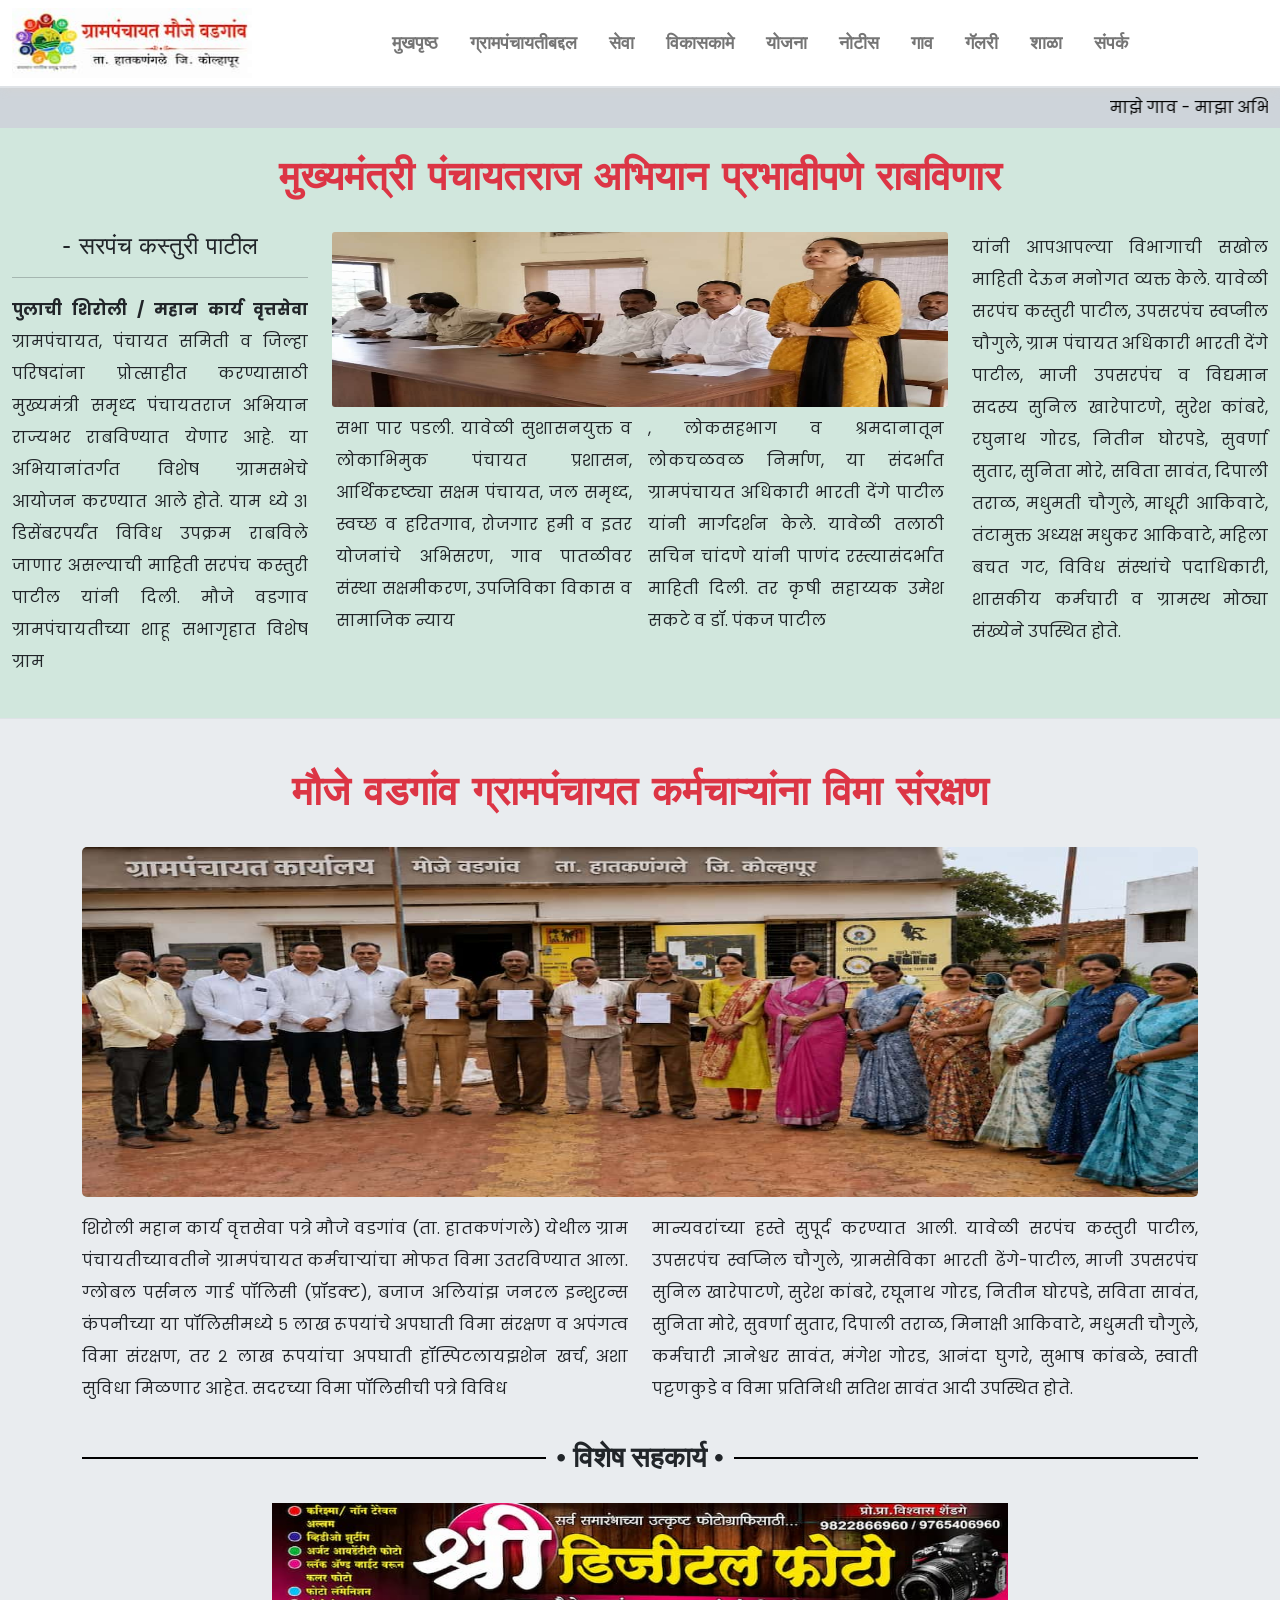
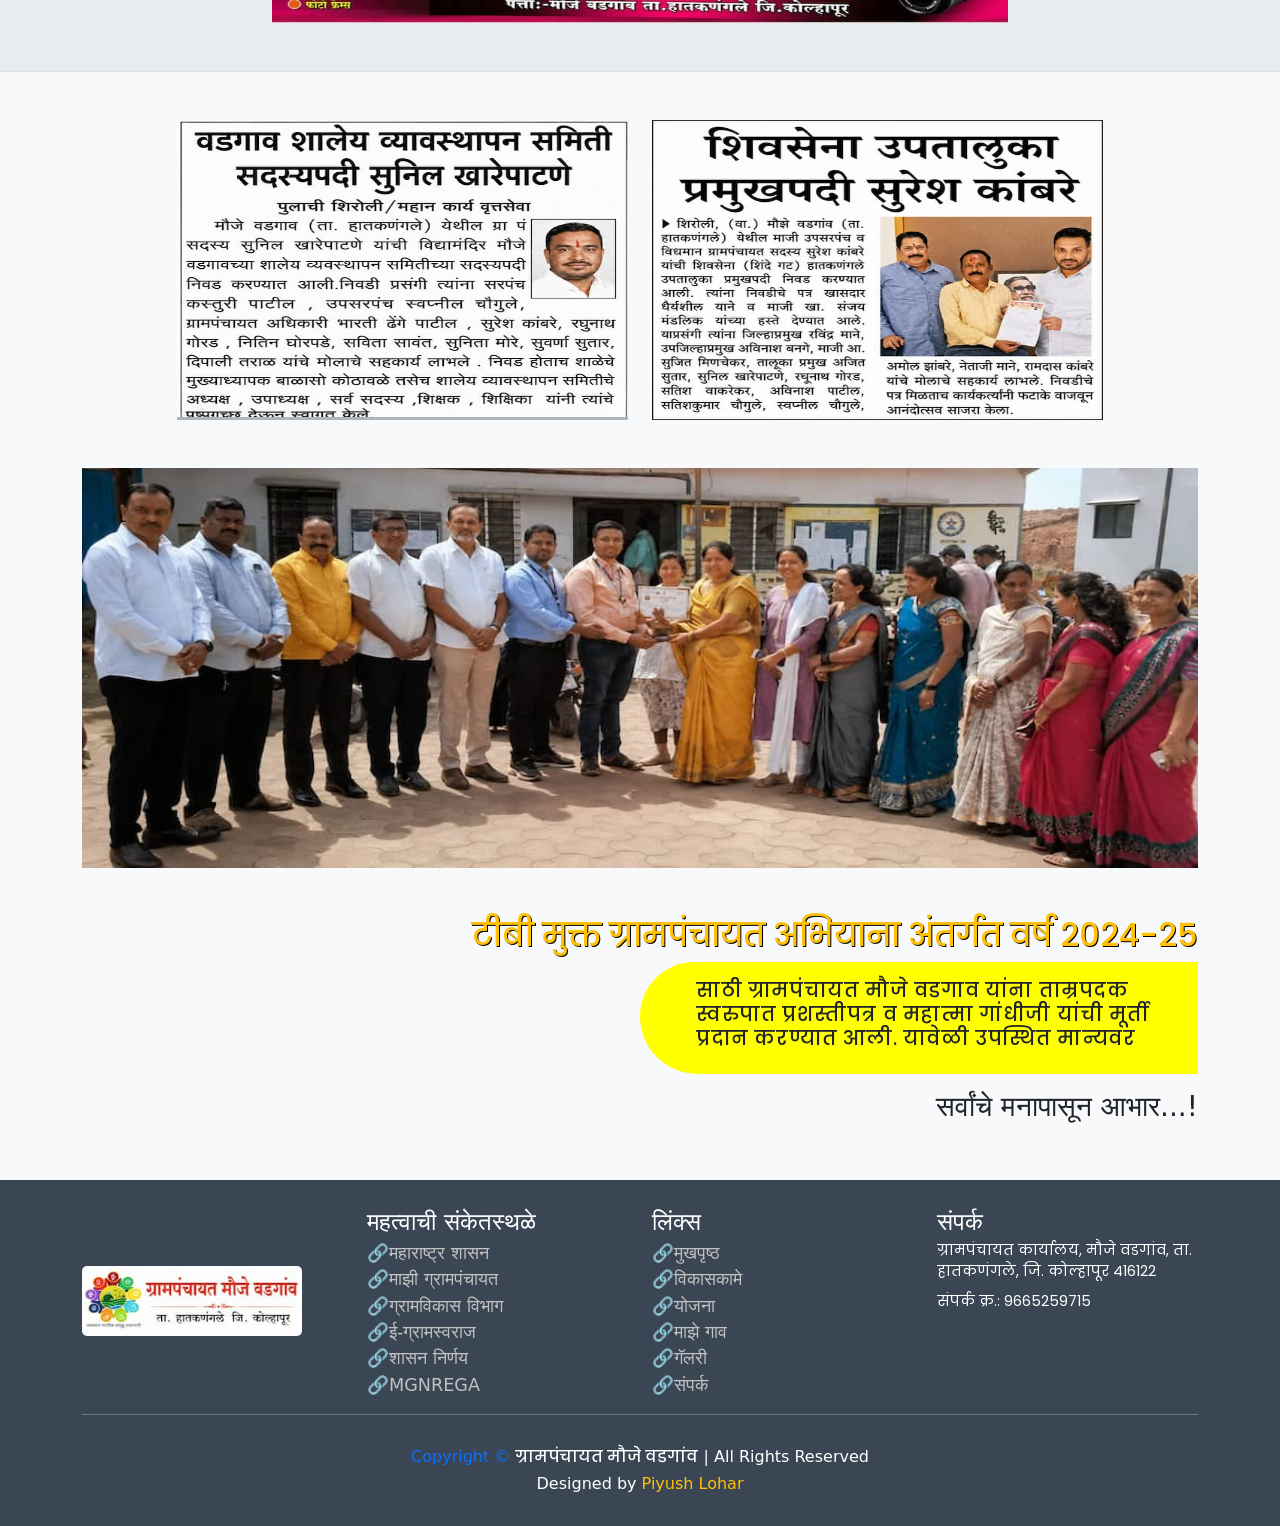
<file: development.html>
<!DOCTYPE html>
<html lang="mr">

<head>
    <meta charset="UTF-8">
    <meta name="viewport" content="width=device-width, initial-scale=1.0">
    <meta name="description"
        content="ग्रामपंचायत मौजे वडगांवमध्ये सुरू असलेली आणि पूर्ण झालेली विकासकामे, सार्वजनिक सुविधा आणि प्रकल्पांची माहिती येथे उपलब्ध आहे.">
    <meta name="robots" content="index, follow">
    <!-- Author -->
    <meta name="author" content="Piyush Lohar">

    <!-- Theme Color -->
    <meta name="theme-color" content="#8B0000">

    <!-- Canonical -->
    <link rel="canonical" href="https://maujevadgaongp.vercel.app/development.html">

    <!-- Open Graph -->
    <meta property="og:type" content="website">
    <meta property="og:title" content="विकासकामे | ग्रामपंचायत मौजे वडगांव">
    <meta property="og:description"
        content="ग्रामपंचायत मौजे वडगांव अंतर्गत राबविण्यात आलेली विकासकामे, रस्ते, पाणीपुरवठा, स्वच्छता, सार्वजनिक सुविधा आणि ग्रामविकास प्रकल्पांची माहिती.">
    <meta property="og:url" content="https://maujevadgaongp.vercel.app/development.html">
    <meta property="og:image" content="https://mauje-vadgaon.netlify.app/Project-image/Website-image.jpeg">
    <meta property="og:site_name" content="ग्रामपंचायत मौजे वडगांव">
    <meta property="og:locale" content="mr_IN">

    <!-- Twitter Card -->
    <meta name="twitter:card" content="summary_large_image">
    <meta name="twitter:title" content="विकासकामे | ग्रामपंचायत मौजे वडगांव">
    <meta name="twitter:description"
        content="मौजे वडगांव ग्रामपंचायतीअंतर्गत सुरू असलेली व पूर्ण झालेली विकासकामे आणि ग्रामविकास प्रकल्पांची माहिती.">
    <meta name="twitter:image" content="https://maujevadgaongp.vercel.app/Project-image/Website-image.jpeg">
    <!-- Google tag (gtag.js) -->
    <script async src="https://www.googletagmanager.com/gtag/js?id=G-P24DDFG2FW"></script>
    <script>
        window.dataLayer = window.dataLayer || [];
        function gtag() { dataLayer.push(arguments); }
        gtag('js', new Date());

        gtag('config', 'G-P24DDFG2FW');
    </script>

    <title>ग्रामविकास कामे | ग्रामपंचायत मौजे वडगाव</title>
    <link rel="icon" type="image/jpeg" href="Project-image/Website-image.jpeg">
    <link rel="stylesheet" href="css/bootstrap.min.css">
    <link
        href="https://fonts.googleapis.com/css?family=Poppins:100,100italic,200,200italic,300,300italic,regular,italic,500,500italic,600,600italic,700,700italic,800,800italic,900,900italic"
        rel="stylesheet" />
    <script type="application/ld+json">
    {
      "@context":"https://schema.org",
      "@type":"BreadcrumbList",
      "itemListElement":[
        {
          "@type":"ListItem",
          "position":1,
          "name":"मुख्यपृष्ठ",
          "item":"https://maujevadgaongp.vercel.app/"
        },
        {
          "@type":"ListItem",
          "position":2,
          "name":"विकासकामे",
          "item":"https://maujevadgaongp.vercel.app/development.html"
        }
      ]
    }
    </script>
    <script type="application/ld+json">
{
  "@context":"https://schema.org",
  "@type":"WebPage",
  "name":"विकासकामे | ग्रामपंचायत मौजे वडगांव",
  "url":"https://maujevadgaongp.vercel.app/development.html",
  "description":"ग्रामपंचायतीतील विकासकामांची माहिती.",
  "inLanguage":"mr-IN"
}
</script>
    <style>
        /* header */
        @media (max-width: 991px) {
            .navbar-nav {
                padding-top: 0.7rem;
            }
        }

        .coustom-link {
            position: relative;
            display: inline-block;
        }

        .coustom-link::after {
            content: "";
            position: absolute;
            width: 0;
            height: 1.8px;
            background-color: red;
            left: 50%;
            top: 36px;
            transform: translateX(-50%);
            transition: all 0.4s ease;
        }

        .coustom-link:hover::after {
            width: 100%;
        }

        .navbar {
            box-shadow: 1px 1px 10px rgb(211, 211, 211);
        }

        .sticky-top {
            position: sticky !important;
            top: 0 !important;
            z-index: 1020 !important;
        }

        .nav-link {
            font-size: 1.1rem;
            transition: all 0.2s ease;
            font-weight: bold;
            color: rgb(117, 117, 117) !important;
        }

        .nav-link:hover {
            color: red !important;
        }

        .name {
            color: red !important;
        }

        .navbar-toggler {
            border: none !important;
        }

        .navbar-toggler:focus,
        .navbar-toggler:active,
        .navbar-toggler:focus-visible {
            outline: none !important;
            box-shadow: none !important;
        }

        .navbar-toggler-icon {
            width: 25px;
            height: 25px;
        }

        /* header */

        .slider-animate {
            color: black !important;
        }

        .img-class {
            border-radius: 3px;
        }

        @media (min-width: 768px) and (max-width: 1199px) {
            .img-class {
                height: 280px;
            }
        }

        @media (min-width: 550px) and (max-width: 950px) {
            .img-class {
                height: 250px;
            }
        }

        .flex-box {
            display: flex;
            flex-direction: row;
            justify-content: center;
        }

        #set-width {
            width: 48%;
            margin-top: 0.4rem;
        }

        .set-margin {
            margin-left: 1rem;
        }

        @media (max-width: 530px) {
            .flex-box {
                flex-direction: column;
            }

            .set-padding {
                margin-top: 0.5rem;
            }

            #set-width {
                margin-top: 0;
            }

            #set-width {
                width: 100%;
            }

            .set-margin {
                margin-left: 0;
            }
        }

        #development-para {
            text-align: justify;
        }

        #img-compress {
            border-radius: 5px;
        }

        @media (max-width: 767px) {
            #img-compress {
                height: 300px;
            }
        }

        @media (max-width: 530px) {
            #img-compress {
                height: 220px;
            }
        }

        @media (max-width: 375px) {
            #img-compress {
                height: 180px;
            }
        }

        .section-title {
            display: flex;
            align-items: center;
            justify-content: center;
            gap: 10px;
            font-size: 1.4rem;
            font-weight: bold;
        }

        .section-title::before,
        .section-title::after {
            content: "";
            flex: 1;
            height: 2px;
            background: black;
        }

        @media (max-width:540px) {
            .second-img-height img {
                height: 80px;
            }
        }

        @media (min-width: 768px) and (max-width: 991px) {
            .third-image img {
                height: 350px;
            }
        }

        @media (min-width: 320px) and (max-width: 425px) {
            .third-image img {
                height: 240px;
            }
        }

        @media (min-width: 425px) and (max-width: 767px) {
            #last-img img {
                height: 240px;
            }
        }

        @media (min-width: 320px) and (max-width: 425px) {
            #last-img img {
                height: 200px;
            }
        }

        @media (max-width: 320px) {
            #last-img img {
                height: 170px;
            }
        }

        .last-style {
            font-family: Poppins;
            text-align: right;
            text-shadow: 1px 1px black;
        }

        .last-width {
            width: 50%;
            align-self: flex-end;
            margin-left: auto;
            font-family: Poppins;
            letter-spacing: 0.6px;
            padding: 1rem 0rem 1rem 3.5rem;
            border-top-left-radius: 80px;
            border-bottom-left-radius: 85px;
            background-color: yellow;
        }

        @media (min-width: 1400px) {
            .last-width {
                width: 40%;
            }
        }

        @media (max-width: 991px) {
            .last-width {
                width: 80%;
            }
        }

        @media (min-width: 600px) and (max-width: 768px) {
            .last-width {
                width: 90%;
            }
        }

        @media (max-width: 600px) {
            .last-width {
                width: 100%;
                padding: 1rem 3rem;
            }
        }

        .last-heading {
            text-align: right;
        }

        /* Back to Top Button */
        #backToTopBtn {
            position: fixed;
            bottom: 20px;
            right: 20px;
            z-index: 99;
            width: 38px;
            height: 38px;
            background-color: brown;
            /* तुमच्या वेबसाइटच्या थीमचा रंग इथे वापरू शकता */
            color: #ffffff;
            border: none;
            border-radius: 10%;
            cursor: pointer;
            display: flex;
            align-items: center;
            justify-content: center;
            opacity: 0;
            visibility: hidden;
            transition: all 0.3s ease-in-out;
        }

        @media (max-width: 576px) {
            #backToTopBtn {
                bottom: 15px;
                right: 15px;
            }
        }

        /* बटनवर माऊस नेल्यावर होणारा बदल (Hover Effect) */
        #backToTopBtn:hover {
            background-color: #d9232cdc;
            box-shadow: 0 6px 16px rgba(0, 0, 0, 0.25);
        }

        /* जेव्हा यूजर खाली स्क्रोल करेल तेव्हा बटन दिसण्यासाठीचा क्लास */
        #backToTopBtn.show {
            opacity: 1;
            visibility: visible;
        }

        /* footer */
        .footer {
            background-color: #3b4654;
            color: white !important;
        }

        .foot-link a {
            text-decoration: none;
            font-size: 1.1rem;
            color: rgb(192, 192, 192);
            transition: all 0.3s ease-in-out;
        }

        .foot-link a:hover {
            color: red;
        }

        .img img {
            border-radius: 5px;
        }

        @media (min-width: 768px) and (max-width: 991px) {
            .img img {
                transform: rotate(270deg);
            }
        }

        /* footer */
    </style>
</head>

<body>
    <nav class="navbar navbar-expand-lg bg-white sticky-top border-2 border-bottom">
        <div class="container-fluid position-relative">
            <div class="ms-2 ms-lg-0">
                <img src="Project-image/vadgaon-logo.jpg" alt="vadgaon logo" height="70px" width="240px">
            </div>

            <button class="navbar-toggler" type="button" data-bs-toggle="modal" data-bs-target="#exampleModal"
                aria-controls="#exampleModal" aria-expanded="false" aria-label="Toggle navigation">
                <span class="navbar-toggler-icon"></span>
            </button>

            <div class="collapse navbar-collapse" id="#exampleModal">
                <ul class="navbar-nav m-xl-auto ms-lg-2 mb-2 mb-lg-0 gap-lg-1 gap-xl-3">
                    <li class="nav-item">
                        <a class="nav-link active coustom-link" aria-current="page" href="index.html">मुखपृष्ठ</a>
                    </li>
                    <li class="nav-item">
                        <a class="nav-link active coustom-link" aria-current="page"
                            href="Gram-panchayat.html">ग्रामपंचायतीबद्दल</a>
                    </li>
                    <li class="nav-item">
                        <a class="nav-link active coustom-link" aria-current="page" href="Seva.html">सेवा</a>
                    </li>
                    <li class="nav-item">
                        <a class="nav-link active coustom-link" aria-current="page"
                            href="development.html">विकासकामे</a>
                    </li>
                    <li class="nav-item">
                        <a class="nav-link active coustom-link" aria-current="page" href="Plan.html">योजना</a>
                    </li>
                    <li class="nav-item">
                        <a class="nav-link active coustom-link" aria-current="page" href="Notice.html">नोटीस</a>
                    </li>
                    <li class="nav-item">
                        <a class="nav-link active coustom-link" aria-current="page" href="Village.html">गाव</a>
                    </li>
                    <li class="nav-item">
                        <a class="nav-link active coustom-link" aria-current="page" href="Gallary.html">गॅलरी</a>
                    </li>
                    <li class="nav-item">
                        <a class="nav-link active coustom-link" aria-current="page" href="School.html">शाळा</a>
                    </li>
                    <li class="nav-item">
                        <a class="nav-link active coustom-link" aria-current="page" href="Contact.html">संपर्क</a>
                    </li>
                </ul>
            </div>
        </div>
    </nav>

    <!-- Modal -->
    <div class="modal fade" id="exampleModal" tabindex="-1" aria-labelledby="exampleModalLabel" aria-hidden="true">
        <div class="modal-dialog modal-dialog-centered">
            <div class="modal-content">
                <div class="modal-header">
                    <button type="button" class="btn-close" data-bs-dismiss="modal" aria-label="Close"></button>
                </div>
                <div class="modal-body">
                    <ul class="navbar-nav m-xl-auto ms-lg-1 mb-2 mb-lg-0 gap-3 gap-lg-2 gap-xl-3">
                        <li class="nav-item">
                            <a class="nav-link active coustom-link" aria-current="page" href="index.html">मुखपृष्ठ</a>
                        </li>
                        <li class="nav-item">
                            <a class="nav-link active coustom-link" aria-current="page"
                                href="Gram-panchayat.html">ग्रामपंचायतीबद्दल</a>
                        </li>
                        <li class="nav-item">
                            <a class="nav-link active coustom-link" aria-current="page" href="Seva.html">सेवा</a>
                        </li>
                        <li class="nav-item">
                            <a class="nav-link active coustom-link" aria-current="page"
                                href="development.html">विकासकामे</a>
                        </li>
                        <li class="nav-item">
                            <a class="nav-link active coustom-link" aria-current="page" href="Plan.html">योजना</a>
                        </li>
                        <li class="nav-item">
                            <a class="nav-link active coustom-link" aria-current="page" href="Notice.html">नोटीस</a>
                        </li>
                        <li class="nav-item">
                            <a class="nav-link active coustom-link" aria-current="page" href="Village.html">गाव</a>
                        </li>
                        <li class="nav-item">
                            <a class="nav-link active coustom-link" aria-current="page" href="Gallary.html">गॅलरी</a>
                        </li>
                        <li class="nav-item">
                            <a class="nav-link active coustom-link" aria-current="page" href="School.html">शाळा</a>
                        </li>
                        <li class="nav-item">
                            <a class="nav-link active coustom-link" aria-current="page" href="Contact.html">संपर्क</a>
                        </li>
                    </ul>
                </div>
            </div>
        </div>
    </div>

    <div class="container-fluid bg-dark-subtle py-2 web-slider">
        <div class="notification-content d-flex">
            <marquee class="fs-6 slider-animate" style="font-family: Poppins;" behavior="scroll" direction="left"
                scrollamount="8">
                माझे गाव - माझा अभिमान • एक पाऊल विकासाकडे • समृद्ध गाव, सक्षम भारत 🏡 गावाचा सर्वांगीण विकास हेच आमचे
                ध्येय • शिक्षण • आरोग्य • स्वच्छता • पाणी • रोजगार • पायाभूत सुविधा 🏡
            </marquee>
        </div>
    </div>

    <div class="container-fluid text-center py-4 bg-success-subtle border-bottom">
        <h1 class="fs-1 pb-4 text-danger fw-bold">मुख्यमंत्री पंचायतराज अभियान प्रभावीपणे राबविणार</h1>
        <div class="row ">
            <div class="col col-12 col-xl-3">
                <h4 class="fs-4">- सरपंच कस्तुरी पाटील</h4>
                <hr>
                <p class="fs-6 lh-lg" style="font-family: Poppins;" id="development-para"><span
                        style="font-weight: bold;">पुलाची शिरोली / महान कार्य वृत्तसेवा</span>
                    ग्रामपंचायत, पंचायत समिती व जिल्हा परिषदांना प्रोत्साहीत करण्यासाठी मुख्यमंत्री समृध्द पंचायतराज
                    अभियान राज्यभर राबविण्यात येणार आहे. या अभियानांतर्गत विशेष ग्रामसभेचे आयोजन करण्यात आले होते. याम
                    ध्ये ३१ डिसेंबरपर्यंत विविध उपक्रम राबविले जाणार असल्याची माहिती सरपंच कस्तुरी पाटील यांनी दिली.
                    मौजे वडगाव ग्रामपंचायतीच्या शाहू सभागृहात विशेष ग्राम</p>
            </div>

            <div class="col col-12 col-xl-6">
                <img src="Development/development-1.jpg" width="100%" height="175px" alt="development-1"
                    class="img-class">
                <div class="flex-box">
                    <div id="set-width">
                        <p class="fs-6 lh-lg set-padding" style="font-family: Poppins;" id="development-para">सभा पार
                            पडली. यावेळी सुशासनयुक्त व लोकाभिमुक पंचायत प्रशासन, आर्थिकदृष्ट्या सक्षम पंचायत, जल समृध्द,
                            स्वच्छ व हरितगाव, रोजगार हमी व इतर योजनांचे अभिसरण, गाव पातळीवर संस्था सक्षमीकरण, उपजिविका
                            विकास व सामाजिक न्याय</p>
                    </div>
                    <div id="set-width" class="set-margin">
                        <p class="fs-6 lh-lg" style="font-family: Poppins;" id="development-para">, लोकसहभाग व
                            श्रमदानातून लोकचळवळ निर्माण, या संदर्भात ग्रामपंचायत अधिकारी भारती देंगे पाटील यांनी
                            मार्गदर्शन केले. यावेळी तलाठी सचिन चांदणे यांनी पाणंद रस्त्यासंदर्भात माहिती दिली. तर कृषी
                            सहाय्यक उमेश सकटे व डॉ. पंकज पाटील </p>
                    </div>
                </div>
            </div>

            <div class="col col-12  col-xl-3">
                <p class="fs-6 lh-lg" style="font-family: Poppins;" id="development-para">यांनी आपआपल्या विभागाची सखोल
                    माहिती देऊन मनोगत व्यक्त केले. यावेळी सरपंच कस्तुरी पाटील, उपसरपंच स्वप्नील चौगुले, ग्राम पंचायत
                    अधिकारी भारती देंगे पाटील, माजी उपसरपंच व विद्यमान सदस्य सुनिल खारेपाटणे, सुरेश कांबरे, रघुनाथ गोरड,
                    नितीन घोरपडे, सुवर्णा सुतार, सुनिता मोरे, सविता सावंत, दिपाली तराळ, मधुमती चौगुले, माधूरी आकिवाटे,
                    तंटामुक्त अध्यक्ष मधुकर आकिवाटे, महिला बचत गट, विविध संस्थांचे पदाधिकारी, शासकीय कर्मचारी व ग्रामस्थ
                    मोठ्या संख्येने उपस्थित होते.</p>
            </div>
        </div>
    </div>

    <div class="container-fluid pt-4 pb-5 border-bottom bg-body-secondary">
        <h1 class="py-4 text-center text-danger fw-bold">मौजे वडगांव ग्रामपंचायत कर्मचाऱ्यांना विमा संरक्षण</h1>
        <div class="container">
            <img loading="lazy" id="img-compress" src="Development/development-2.jpg" alt="development-2" width="100%"
                height="350px">
            <div class="row">
                <div class="col col-12 col-lg-6 mt-3 fs-6 lh-lg" style="font-family: Poppins; text-align: justify">
                    <p> शिरोली महान कार्य वृत्तसेवा पत्रे मौजे वडगांव (ता. हातकणंगले) येथील ग्राम पंचायतीच्यावतीने
                        ग्रामपंचायत कर्मचाऱ्यांचा मोफत विमा उतरविण्यात आला. ग्लोबल पर्सनल गार्ड पॉलिसी (प्रॉडक्ट), बजाज
                        अलियांझ जनरल इन्शुरन्स कंपनीच्या या पॉलिसीमध्ये ५ लाख रूपयांचे अपघाती विमा संरक्षण व अपंगत्व
                        विमा संरक्षण, तर २ लाख रूपयांचा अपघाती हॉस्पिटलायझशेन खर्च, अशा सुविधा मिळणार आहेत. सदरच्या विमा
                        पॉलिसीची पत्रे विविध</p>
                </div>
                <div class="col col-12 col-lg-6 mt-0 mt-lg-3 fs-6 lh-lg"
                    style="font-family: Poppins; text-align: justify">
                    <p> मान्यवरांच्या हस्ते सुपूर्द करण्यात आली. यावेळी सरपंच कस्तुरी पाटील, उपसरपंच स्वप्निल चौगुले,
                        ग्रामसेविका भारती ढेंगे-पाटील, माजी उपसरपंच सुनिल खारेपाटणे, सुरेश कांबरे, रघूनाथ गोरड, नितीन
                        घोरपडे, सविता सावंत, सुनिता मोरे, सुवर्णा सुतार, दिपाली तराळ, मिनाक्षी आकिवाटे, मधुमती चौगुले,
                        कर्मचारी ज्ञानेश्वर सावंत, मंगेश गोरड, आनंदा घुगरे, सुभाष कांबळे, स्वाती पट्टणकुडे व विमा
                        प्रतिनिधी सतिश सावंत आदी उपस्थित होते.</p>
                </div>
            </div>

            <div class="py-3 section-title fs-3 text-center" style="font-family: Yatra One;">
                <span>• विशेष सहकार्य •</span>
            </div>

            <div class="row justify-content-center">
                <div class="col col-12 col-md-10 col-lg-8 pt-2 second-img-height">
                    <img loading="lazy" src="Development/development-3.jpg" alt="development-3..." width="100%"
                        height="120px">
                </div>
            </div>
        </div>
    </div>

    <div class="container-fluid py-5 bg-body-tertiary">
        <div class="container">
            <div class="row justify-content-center third-image">
                <div class="col col-12 col-lg-5">
                    <img loading="lazy" src="Development/development-5.jpg" alt="developmetnt-5..." width="100%"
                        height="300px" class="border-bottom border-dark-subtle border-3">
                </div>
                <div class="col col-12 col-lg-5 mt-4 mt-lg-0">
                    <img loading="lazy" src="Development/development-6.jpg" alt="development-6..." width="100%"
                        height="300px">
                </div>
            </div>

            <div id="last-img">
                <img loading="lazy" class="mt-4 mt-md-5" src="Development/development-4.jpg" alt="development-4..."
                    width="100%" height="400px">
            </div>

            <h2 class="fs-2 text-warning mt-5 mb-2 last-style">टीबी मुक्त ग्रामपंचायत अभियाना अंतर्गत वर्ष 2024-25</h2>
            <div class="last-width">
                <h5>साठी ग्रामपंचायत मौजे वडगाव यांना ताम्रपदक स्वरुपात प्रशस्तीपत्र व महात्मा गांधीजी यांची मूर्ती
                    प्रदान करण्यात आली. यावेळी उपस्थित मान्यवर</h5>
            </div>
            <h3 class="mt-3 last-heading">सर्वांचे मनापासून आभार...!</h3>
        </div>
    </div>

    <div class="container-fluid py-4 footer">
        <div class="container">
            <div class="row row-cols-1 row-cols-sm-2 row-cols-md-4">
                <div class="col align-content-center mb-4 mb-sm-0 text-center text-sm-start">
                    <div class="img me-0 me-md-3 me-lg-0">
                        <img loading="lazy" src="Project-image/vadgaon-logo.jpg" alt="logo" height="70px" width="220px">
                    </div>
                </div>
                <div class="col foot-link">
                    <div class="fs-4">महत्वाची संकेतस्थळे</div>
                    <div><a href="https://maharashtra.gov.in/" target="_blank">🔗महाराष्ट्र शासन</a></div>
                    <div><a href="https://majhigrampanchayat.com/" target="_blank">🔗माझी ग्रामपंचायत</a></div>
                    <div><a href="https://rdd.maharashtra.gov.in/en/" target="_blank">🔗ग्रामविकास विभाग</a></div>
                    <div><a href="https://egramswaraj.gov.in/" target="_blank">🔗ई-ग्रामस्वराज</a></div>
                    <div><a href="https://gr.maharashtra.gov.in/1125/%e0%a4%ae%e0%a5%81%e0%a4%96%e0%a5%8d%e0%a4%af-%e0%a4%aa%e0%a5%83%e0%a4%b7%e0%a5%8d%e0%a4%a0"
                            target="_blank">🔗शासन निर्णय</a></div>
                    <div class="mb-4 mb-md-0"><a href="https://nrega.dord.gov.in/" target="_blank">🔗MGNREGA</a></div>
                </div>
                <div class="col foot-link">
                    <div class="fs-4">लिंक्स</div>
                    <div><a href="index.html">🔗मुखपृष्ठ</a></div>
                    <div><a href="development.html">🔗विकासकामे</a></div>
                    <div><a href="#">🔗योजना</a></div>
                    <div><a href="Village.html">🔗माझे गाव</a></div>
                    <div><a href="Gallary.html">🔗गॅलरी</a></div>
                    <div class="mb-4 mb-sm-0"><a href="Contact.html">🔗संपर्क</a></div>
                </div>
                <div class="col">
                    <div class="fs-4">संपर्क</div>
                    <div class="mb-2" style="font-family: Poppins; font-size: 0.9rem">ग्रामपंचायत कार्यालय, मौजे वडगांव,
                        ता. हातकणंगले, जि. कोल्हापूर 416122</div>
                    <div style="font-family: Poppins; font-size: 0.9rem">संपर्क क्र.: 9665259715</div>
                </div>
            </div>
            <hr>
            <div class="text-center pt-3">
                <div class="mb-2">
                    <h5 class="fs-6"> <span class="text-primary">Copyright &copy;</span> <span
                            style="font-family: Poppins;" class="fs-6">ग्रामपंचायत मौजे वडगांव</span> | All Rights
                        Reserved
                    </h5>
                </div>
                <div>
                    <h6 class="fs-6">Designed by <a href="https://piyushlohar.onrender.com/" target="_blank"
                            class="text-decoration-none"><span class="text-warning">Piyush Lohar</span></a> <a
                            href="https://github.com/piyushlohar2008-byte" target="_blank"><i
                                class="text-white fa-brands fa-github"></i></a> </h6>
                </div>
            </div>
        </div>
    </div>

    <button id="backToTopBtn" title="वर जा" aria-label="Back to top">
        <svg xmlns="http://www.w3.org/2000/svg" width="22" height="24" viewBox="0 0 24 24" fill="none"
            stroke="currentColor" stroke-width="2.5" stroke-linecap="round" stroke-linejoin="round">
            <path d="m18 15-6-6-6 6" />
        </svg>
    </button>

    <script defer src="js/bootstrap.bundle.min.js"></script>
    <script>
        document.addEventListener("DOMContentLoaded", function () {
            const backToTopBtn = document.getElementById("backToTopBtn");

            // यूजर ३००px खाली स्क्रोल केल्यावर बटन दाखवा
            window.addEventListener("scroll", function () {
                if (window.scrollY > 300) {
                    backToTopBtn.classList.add("show");
                } else {
                    backToTopBtn.classList.remove("show");
                }
            });

            // बटनवर क्लिक केल्यावर स्मूथ स्क्रोल करून वर जा
            backToTopBtn.addEventListener("click", function () {
                window.scrollTo({
                    top: 0,
                    behavior: "smooth"
                });
            });
        });
    </script>
</body>

</html>
</file>
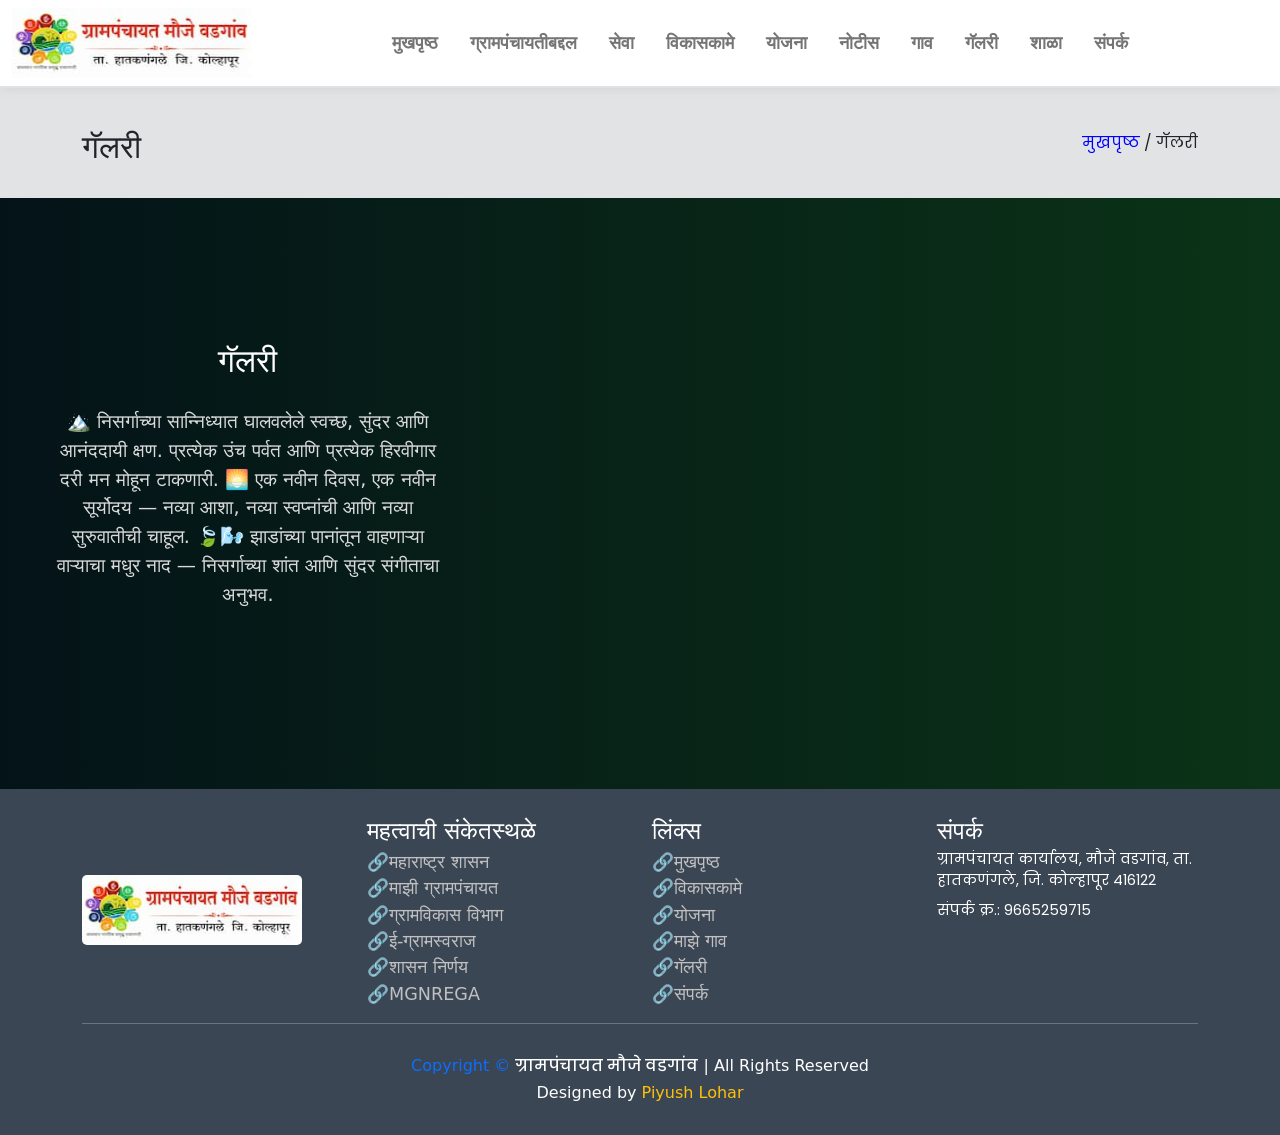
<file: Gallary.html>
<!DOCTYPE html>
<html lang="mr">
<head>
    <meta charset="UTF-8">
    <meta name="viewport" content="width=device-width, initial-scale=1.0">
<meta name="description" content="ग्रामपंचायत मौजे वडगांवचे विविध कार्यक्रम, विकासकामे, सार्वजनिक उपक्रम आणि गावाचे फोटो गॅलरी येथे पाहता येतील.">
<meta name="robots" content="index, follow">
 <!-- Author -->
<meta name="author" content="Piyush Lohar">

<!-- Theme Color -->
<meta name="theme-color" content="#8B0000">

<!-- Canonical -->
<link rel="canonical" href="https://maujevadgaongp.vercel.app/Gallary.html">

<!-- Open Graph -->
<meta property="og:type" content="website">
<meta property="og:title" content="गॅलरी | ग्रामपंचायत मौजे वडगांव">
<meta property="og:description" content="ग्रामपंचायत मौजे वडगांवच्या विविध कार्यक्रमांचे, विकासकामांचे, सांस्कृतिक उपक्रमांचे, राष्ट्रीय सणांचे आणि गावातील महत्त्वाच्या क्षणांचे फोटो गॅलरी.">
<meta property="og:url" content="https://maujevadgaongp.vercel.app/Gallary.html">
<meta property="og:image" content="https://maujevadgaongp.vercel.app/Project-image/Website-image.jpeg">
<meta property="og:site_name" content="ग्रामपंचायत मौजे वडगांव">
<meta property="og:locale" content="mr_IN">

<!-- Twitter Card -->
<meta name="twitter:card" content="summary_large_image">
<meta name="twitter:title" content="गॅलरी | ग्रामपंचायत मौजे वडगांव">
<meta name="twitter:description" content="मौजे वडगांव ग्रामपंचायतीच्या विविध कार्यक्रमांचे, विकासकामांचे आणि गावातील महत्त्वाच्या क्षणांचे फोटो पाहा.">
<meta name="twitter:image" content="https://maujevadgaongp.vercel.app/Project-image/Website-image.jpeg">
<!-- Google tag (gtag.js) -->
<script async src="https://www.googletagmanager.com/gtag/js?id=G-P24DDFG2FW"></script>
<script>
  window.dataLayer = window.dataLayer || [];
  function gtag(){dataLayer.push(arguments);}
  gtag('js', new Date());

  gtag('config', 'G-P24DDFG2FW');
</script>

    <title>फोटो गॅलरी | मौजे वडगाव</title>
    <link rel="icon" type="image/jpeg" href="Project-image/Website-image.jpeg">
    <link href="https://fonts.googleapis.com/css?family=Poppins:100,100italic,200,200italic,300,300italic,regular,italic,500,500italic,600,600italic,700,700italic,800,800italic,900,900italic" rel="stylesheet" />
    <link rel="stylesheet" href="css/bootstrap.min.css">
    <script type="application/ld+json">
    {
      "@context":"https://schema.org",
      "@type":"BreadcrumbList",
      "itemListElement":[
        {
          "@type":"ListItem",
          "position":1,
          "name":"मुख्यपृष्ठ",
          "item":"https://maujevadgaongp.vercel.app/"
        },
        {
          "@type":"ListItem",
          "position":2,
          "name":"गॅलरी",
          "item":"https://maujevadgaongp.vercel.app/Gallary.html"
        }
      ]
    }
    </script>
<script type="application/ld+json">
{
  "@context":"https://schema.org",
  "@type":"CollectionPage",
  "name":"गॅलरी | ग्रामपंचायत मौजे वडगांव",
  "url":"https://maujevadgaongp.vercel.app/Gallary.html",
  "description":"ग्रामपंचायतीच्या विविध कार्यक्रमांची छायाचित्रे.",
  "inLanguage":"mr-IN"
}
</script>
    <style>
        * {
        padding: 0;
        margin: 0;
        box-sizing: border-box;
        }

        /* header */
        @media (max-width: 991px) {
            .navbar-nav {
                padding-top: 0.7rem;
            }
        }
        .coustom-link {
                position: relative;
                display: inline-block;
            }
            .coustom-link::after {
                content: "";
                position: absolute;
                width: 0;
                height: 1.8px;
                background-color: red;
                left: 50%;
                top: 36px;
                transform: translateX(-50%);
                transition: all 0.4s ease;
            }
            .coustom-link:hover::after {
                width: 100%;
            }
        .navbar {
            box-shadow: 1px 1px 10px rgb(211, 211, 211);
        }
        .sticky-top {
            position: sticky !important;
            top: 0 !important;
            z-index: 1020 !important;
        }
        .nav-link {
            font-size: 1.1rem;
            transition: all 0.2s ease;
            font-weight: bold;
            color: rgb(117, 117, 117) !important;
        }
        .nav-link:hover {
            color: red !important;
        }
        .name {
            color: red !important;
        }
        .navbar-toggler {
            border: none !important;
        }
        .navbar-toggler:focus,
        .navbar-toggler:active,
        .navbar-toggler:focus-visible {
            outline: none !important;
            box-shadow: none !important;
         }
        .navbar-toggler-icon {
            width: 25px;
            height: 25px;
        }
        #return-home {
            text-decoration: none;
            color: blue;
            font-weight: normal;
        }
        #return-home:hover {
            color: rgb(0, 12, 182);
        }
         #set-poppin {
            font-family: Poppins;
         }
        /* header */
        
        .container-gallary {
            background: linear-gradient(to right, #041318, #0b3317);
            flex-wrap: wrap;
            padding: 3rem 0;
            display: flex;
            justify-content: center;
            align-items: center;
            gap: 1rem;
        }

        .item-1 {
            width: 33%;
            display: flex;
            flex-direction: column;
            justify-content: center;
            align-items: center;
            color: white;
        }
        .item-1 h2 {
            font-size: 2rem;
            font-family: Gabriela, sans-serif;
        }
        .item-1 p {
            padding: 20px 10px;
            font-size: 1.2rem;  
            text-align: center; 
            color: rgb(218, 218, 218);
        }
        .item-2 {
            width: 60%;
            display: grid;
            grid-template-columns: repeat(3, 1fr);
            grid-auto-rows: 120px;
            gap: 0.3rem;
        }
        .box {
            transition: all 1s; 
            background-size: cover;
            background-position: top;
            background-repeat: no-repeat;
        }
        .box:hover {
            background-color: #666666;
            background-blend-mode: multiply;
            background-position: bottom;
        }
        #box-1 {
            background-image: url('https://images.unsplash.com/photo-1658845930989-330330d39231?w=400&auto=format&fit=crop&q=60&ixlib=rb-4.1.0&ixid=M3wxMjA3fDB8MHxzZWFyY2h8MTl8fG5hdHVyZSUyMGltYWdlfGVufDB8fDB8fHww');

        }
        #box-2 {
            background-image: url('https://media.istockphoto.com/id/1151755587/photo/sunrise-behind-a-tropical-island-in-the-maldives.jpg?s=612x612&w=is&k=20&c=h1LusQ16_DpSwNjqw5V7toyveh32oq8KyGa9dZYf5n0=');
        }
        #box-3 {
            background-image: url('https://images.unsplash.com/photo-1605134789226-f095e700944d?w=400&auto=format&fit=crop&q=60&ixlib=rb-4.1.0&ixid=M3wxMjA3fDB8MHxzZWFyY2h8M3x8cml2ZXIlMjBpbWFnZXxlbnwwfHwwfHx8MA%3D%3D');
        }
        #box-4 {
            background-image: url('https://images.unsplash.com/photo-1540979388789-6cee28a1cdc9?w=400&auto=format&fit=crop&q=60&ixlib=rb-4.1.0&ixid=M3wxMjA3fDB8MHxzZWFyY2h8M3x8bW91bnRhaW4lMjBpbWFnZXxlbnwwfHwwfHx8MA%3D%3D');
        }
        #box-5 {
            background-image: url('https://plus.unsplash.com/premium_photo-1710152335660-5e4758688798?w=400&auto=format&fit=crop&q=60&ixlib=rb-4.1.0&ixid=M3wxMjA3fDB8MHxzZWFyY2h8MXx8aGlsbCUyMGltYWdlfGVufDB8fDB8fHww');
        }
        #box-6 {
            background-image: url('https://plus.unsplash.com/premium_photo-1675827055620-24d540e0892a?w=400&auto=format&fit=crop&q=60&ixlib=rb-4.1.0&ixid=M3wxMjA3fDB8MHxzZWFyY2h8MXx8bmF0dXJlJTIwaW1hZ2V8ZW58MHx8MHx8fDA%3D');
        }
        #box-7 {
            background-image: url('https://plus.unsplash.com/premium_photo-1689843658573-b1c234d46842?w=400&auto=format&fit=crop&q=60&ixlib=rb-4.1.0&ixid=M3wxMjA3fDB8MHxzZWFyY2h8MTN8fG5hdHVyZSUyMGltYWdlfGVufDB8fDB8fHww');
        }

        .col-span-2 {
            grid-column: span 2;
        }
        .row-2 {
            grid-row: span 2;
        }

        @media (max-width: 850px) {
            .container-gallary {
                flex-wrap: wrap;
            }
        }
        @media (max-width: 680px) {
            .item-1 {
                width: 80%;
            }
            .item-2 {
                width: 90%;
            }
        }
        @media (max-width: 375px) {
            .item-1 {
                width: 80%;
            }
            .item-1 h2 {
                font-size: 1.8rem;
            }
            .item-1 p {
                font-size: 1.1rem
            }
        }
        @media (max-width: 320px) {
            .item-1 {
                width: 90%;
            }
            .item-1 h2 {
                font-size: 1.4rem;
            }
            .item-1 p {
                font-size: 0.9rem
            }
            .item-2 {
                grid-auto-rows: 105px;
                gap: 0.2rem;
            }
        }

        /* Back to Top Button */
        #backToTopBtn {
            position: fixed;
            bottom: 20px;
            right: 20px;
            z-index: 99;
            width: 38px;
            height: 38px;
            background-color: brown;
            /* तुमच्या वेबसाइटच्या थीमचा रंग इथे वापरू शकता */
            color: #ffffff;
            border: none;
            border-radius: 10%;
            cursor: pointer;
            display: flex;
            align-items: center;
            justify-content: center;
            opacity: 0;
            visibility: hidden;
            transition: all 0.3s ease-in-out;
        }
        @media (max-width: 576px) {
            #backToTopBtn {
                bottom: 15px;
                right: 15px;
            }
        }

        /* बटनवर माऊस नेल्यावर होणारा बदल (Hover Effect) */
        #backToTopBtn:hover {
            background-color: #d9232cdc;
            box-shadow: 0 6px 16px rgba(0, 0, 0, 0.25);
        }

        /* जेव्हा यूजर खाली स्क्रोल करेल तेव्हा बटन दिसण्यासाठीचा क्लास */
        #backToTopBtn.show {
            opacity: 1;
            visibility: visible;
        }

        
            /* footer */
            .footer {
                background-color: #3b4654;
                color: white !important;
            }
            .foot-link a {
                text-decoration: none;
                font-size: 1.1rem;
                color: rgb(192, 192, 192);
                transition: all 0.3s ease-in-out;
            }
            .foot-link a:hover {
                color: red;
            }
            .img img {
                border-radius: 5px;
            }
            @media (min-width: 768px) and (max-width: 991px) {
                .img img {
                    transform: rotate(270deg);
                }
            }
            /* footer */
    </style>
</head>
<body>
    <nav class="navbar navbar-expand-lg bg-white sticky-top border-2 border-bottom">
        <div class="container-fluid position-relative">
            <div class="ms-2 ms-lg-0">
                <img src="Project-image/vadgaon-logo.jpg" alt="vadgaon logo" height="70px" width="240px">
            </div>

            <button class="navbar-toggler" type="button" data-bs-toggle="modal" data-bs-target="#exampleModal"
                aria-controls="#exampleModal" aria-expanded="false" aria-label="Toggle navigation">
                <span class="navbar-toggler-icon"></span>
            </button>

            <div class="collapse navbar-collapse" id="#exampleModal">
                <ul class="navbar-nav m-xl-auto ms-lg-1 mb-2 mb-lg-0 gap-lg-1 gap-xl-3">
                    <li class="nav-item">
                        <a class="nav-link active coustom-link" aria-current="page" href="index.html">मुखपृष्ठ</a>
                    </li>
                    <li class="nav-item">
                        <a class="nav-link active coustom-link" aria-current="page"
                            href="Gram-panchayat.html">ग्रामपंचायतीबद्दल</a>
                    </li>
                    <li class="nav-item">
                        <a class="nav-link active coustom-link" aria-current="page" href="Seva.html">सेवा</a>
                    </li>
                    <li class="nav-item">
                        <a class="nav-link active coustom-link" aria-current="page"
                            href="development.html">विकासकामे</a>
                    </li>
                    <li class="nav-item">
                        <a class="nav-link active coustom-link" aria-current="page" href="Plan.html">योजना</a>
                    </li>
                    <li class="nav-item">
                        <a class="nav-link active coustom-link" aria-current="page" href="Notice.html">नोटीस</a>
                    </li>
                    <li class="nav-item">
                        <a class="nav-link active coustom-link" aria-current="page" href="Village.html">गाव</a>
                    </li>
                    <li class="nav-item">
                        <a class="nav-link active coustom-link" aria-current="page" href="Gallary.html">गॅलरी</a>
                    </li>
                    <li class="nav-item">
                        <a class="nav-link active coustom-link" aria-current="page" href="School.html">शाळा</a>
                    </li>
                    <li class="nav-item">
                        <a class="nav-link active coustom-link" aria-current="page" href="Contact.html">संपर्क</a>
                    </li>
                </ul>
            </div>
        </div>
    </nav>

    <div class="container-fluid py-4 bg-secondary-subtle ">
        <div class="container">
            <div class="second-nav d-flex flex-column flex-md-row justify-content-md-between ">
            <div class="align-content-center ">
                <h1 class="fs-2 pt-3" style=" font-family: Yatra One, system-ui;">गॅलरी</h1>
            </div>
            <div class="align-content-center" id="set-poppin">
                <div class="fs-6"><a href="index.html" id="return-home">मुखपृष्ठ</a> / गॅलरी</div>
            </div>
        </div>
        </div>
    </div>

    <!-- Modal -->
    <div class="modal fade" id="exampleModal" tabindex="-1" aria-labelledby="exampleModalLabel" aria-hidden="true">
        <div class="modal-dialog modal-dialog-centered">
            <div class="modal-content">
                <div class="modal-header">
                    <button type="button" class="btn-close" data-bs-dismiss="modal" aria-label="Close"></button>
                </div>
                <div class="modal-body">
                        <ul class="navbar-nav m-xl-auto ms-lg-1 mb-2 mb-lg-0 gap-3 gap-lg-2 gap-xl-3">
                        <li class="nav-item">
                            <a class="nav-link active coustom-link" aria-current="page" href="index.html">मुखपृष्ठ</a>
                        </li>
                        <li class="nav-item">
                            <a class="nav-link active coustom-link" aria-current="page"
                                href="Gram-panchayat.html">ग्रामपंचायतीबद्दल</a>
                        </li>
                        <li class="nav-item">
                            <a class="nav-link active coustom-link" aria-current="page" href="Seva.html">सेवा</a>
                        </li>
                        <li class="nav-item">
                            <a class="nav-link active coustom-link" aria-current="page"
                                href="development.html">विकासकामे</a>
                        </li>
                        <li class="nav-item">
                            <a class="nav-link active coustom-link" aria-current="page" href="Plan.html">योजना</a>
                        </li>
                        <li class="nav-item">
                            <a class="nav-link active coustom-link" aria-current="page" href="Notice.html">नोटीस</a>
                        </li>
                        <li class="nav-item">
                            <a class="nav-link active coustom-link" aria-current="page" href="Village.html">गाव</a>
                        </li>
                        <li class="nav-item">
                            <a class="nav-link active coustom-link" aria-current="page" href="Gallary.html">गॅलरी</a>
                        </li>
                        <li class="nav-item">
                            <a class="nav-link active coustom-link" aria-current="page" href="School.html">शाळा</a>
                        </li>
                        <li class="nav-item">
                            <a class="nav-link active coustom-link" aria-current="page" href="Contact.html">संपर्क</a>
                        </li>
                    </ul>
                </div>
            </div>
        </div>
    </div>

    <div>
        <div class="container-gallary">
        <div class="item-1">
            <h2>गॅलरी</h2>
            <p>🏔️ निसर्गाच्या सान्निध्यात घालवलेले स्वच्छ, सुंदर आणि आनंददायी क्षण. प्रत्येक उंच पर्वत आणि प्रत्येक हिरवीगार दरी मन मोहून टाकणारी. 🌅 एक नवीन दिवस, एक नवीन सूर्योदय — नव्या आशा, नव्या स्वप्नांची आणि नव्या सुरुवातीची चाहूल. 🍃🌬️ झाडांच्या पानांतून वाहणाऱ्या वाऱ्याचा मधुर नाद — निसर्गाच्या शांत आणि सुंदर संगीताचा अनुभव.</p>
        </div>
        <div class="item-2">
            <div class="box row-2" id="box-1"></div>
            <div class="box col-span-2" id="box-2"></div>
            <div class="box " id="box-3"></div>
            <div class="box row-2" id="box-4"></div>
            <div class="box col-span-2" id="box-5"></div>
            <div class="box " id="box-6"></div>
            <div class="box col-span-2" id="box-7"></div>
        </div>
    </div>
    </div>

    <div class="container-fluid py-4 footer">
        <div class="container">
            <div class="row row-cols-1 row-cols-sm-2 row-cols-md-4">
                <div class="col align-content-center mb-4 mb-sm-0 text-center text-sm-start">
                    <div class="img me-0 me-md-3 me-lg-0">
                        <img src="Project-image/vadgaon-logo.jpg" alt="logo" height="70px" width="220px">
                    </div>
                </div>
                <div class="col foot-link">
                    <div class="fs-4">महत्वाची संकेतस्थळे</div>
                    <div><a href="https://maharashtra.gov.in/" target="_blank">🔗महाराष्ट्र शासन</a></div>
                    <div><a href="https://majhigrampanchayat.com/" target="_blank">🔗माझी ग्रामपंचायत</a></div>
                    <div><a href="https://rdd.maharashtra.gov.in/en/" target="_blank">🔗ग्रामविकास विभाग</a></div>
                    <div><a href="https://egramswaraj.gov.in/" target="_blank">🔗ई-ग्रामस्वराज</a></div>
                    <div><a href="https://gr.maharashtra.gov.in/1125/%e0%a4%ae%e0%a5%81%e0%a4%96%e0%a5%8d%e0%a4%af-%e0%a4%aa%e0%a5%83%e0%a4%b7%e0%a5%8d%e0%a4%a0" target="_blank">🔗शासन निर्णय</a></div>
                    <div class="mb-4 mb-md-0"><a href="https://nrega.dord.gov.in/" target="_blank">🔗MGNREGA</a></div>
                </div>
                <div class="col foot-link">
                    <div class="fs-4">लिंक्स</div>
                    <div><a href="index.html">🔗मुखपृष्ठ</a></div>
                    <div><a href="development.html">🔗विकासकामे</a></div>
                    <div><a href="#">🔗योजना</a></div>
                    <div><a href="Village.html">🔗माझे गाव</a></div>
                    <div><a href="Gallary.html">🔗गॅलरी</a></div>
                    <div class="mb-4 mb-sm-0"><a href="Contact.html">🔗संपर्क</a></div>
                </div>
                <div class="col">
                    <div class="fs-4">संपर्क</div>
                    <div class="mb-2" style="font-family: Poppins; font-size: 0.9rem">ग्रामपंचायत कार्यालय, मौजे वडगांव,
                        ता. हातकणंगले, जि. कोल्हापूर 416122</div>
                    <div style="font-family: Poppins; font-size: 0.9rem">संपर्क क्र.: 9665259715</div>
                </div>
            </div>
            <hr>
            <div class="text-center pt-3">
                <div class="mb-2">
                    <h5 class="fs-6"> <span class="text-primary">Copyright &copy;</span> <span style="font-family: Poppins;" class="fs-6">ग्रामपंचायत मौजे वडगांव</span> | All Rights Reserved
                    </h5>
                </div>
                <div>
                    <h6 class="fs-6">Designed by <a href="https://piyushlohar.onrender.com/" target="_blank" class="text-decoration-none"><span class="text-warning">Piyush Lohar</span></a> <a href="https://github.com/piyushlohar2008-byte" target="_blank"><i class="text-white fa-brands fa-github"></i></a> </h6>
                </div>
            </div>
        </div>
    </div>

    <button id="backToTopBtn" title="वर जा" aria-label="Back to top">
        <svg xmlns="http://www.w3.org/2000/svg" width="22" height="24" viewBox="0 0 24 24" fill="none"
            stroke="currentColor" stroke-width="2.5" stroke-linecap="round" stroke-linejoin="round">
            <path d="m18 15-6-6-6 6" />
        </svg>
    </button>
    
    <script defer src="js/bootstrap.bundle.min.js"></script>
    <script>
        document.addEventListener("DOMContentLoaded", function () {
            const backToTopBtn = document.getElementById("backToTopBtn");

            // यूजर ३००px खाली स्क्रोल केल्यावर बटन दाखवा
            window.addEventListener("scroll", function () {
                if (window.scrollY > 300) {
                    backToTopBtn.classList.add("show");
                } else {
                    backToTopBtn.classList.remove("show");
                }
            });

            // बटनवर क्लिक केल्यावर स्मूथ स्क्रोल करून वर जा
            backToTopBtn.addEventListener("click", function () {
                window.scrollTo({
                    top: 0,
                    behavior: "smooth"
                });
            });
        });
    </script>
</body>
</html>
</file>
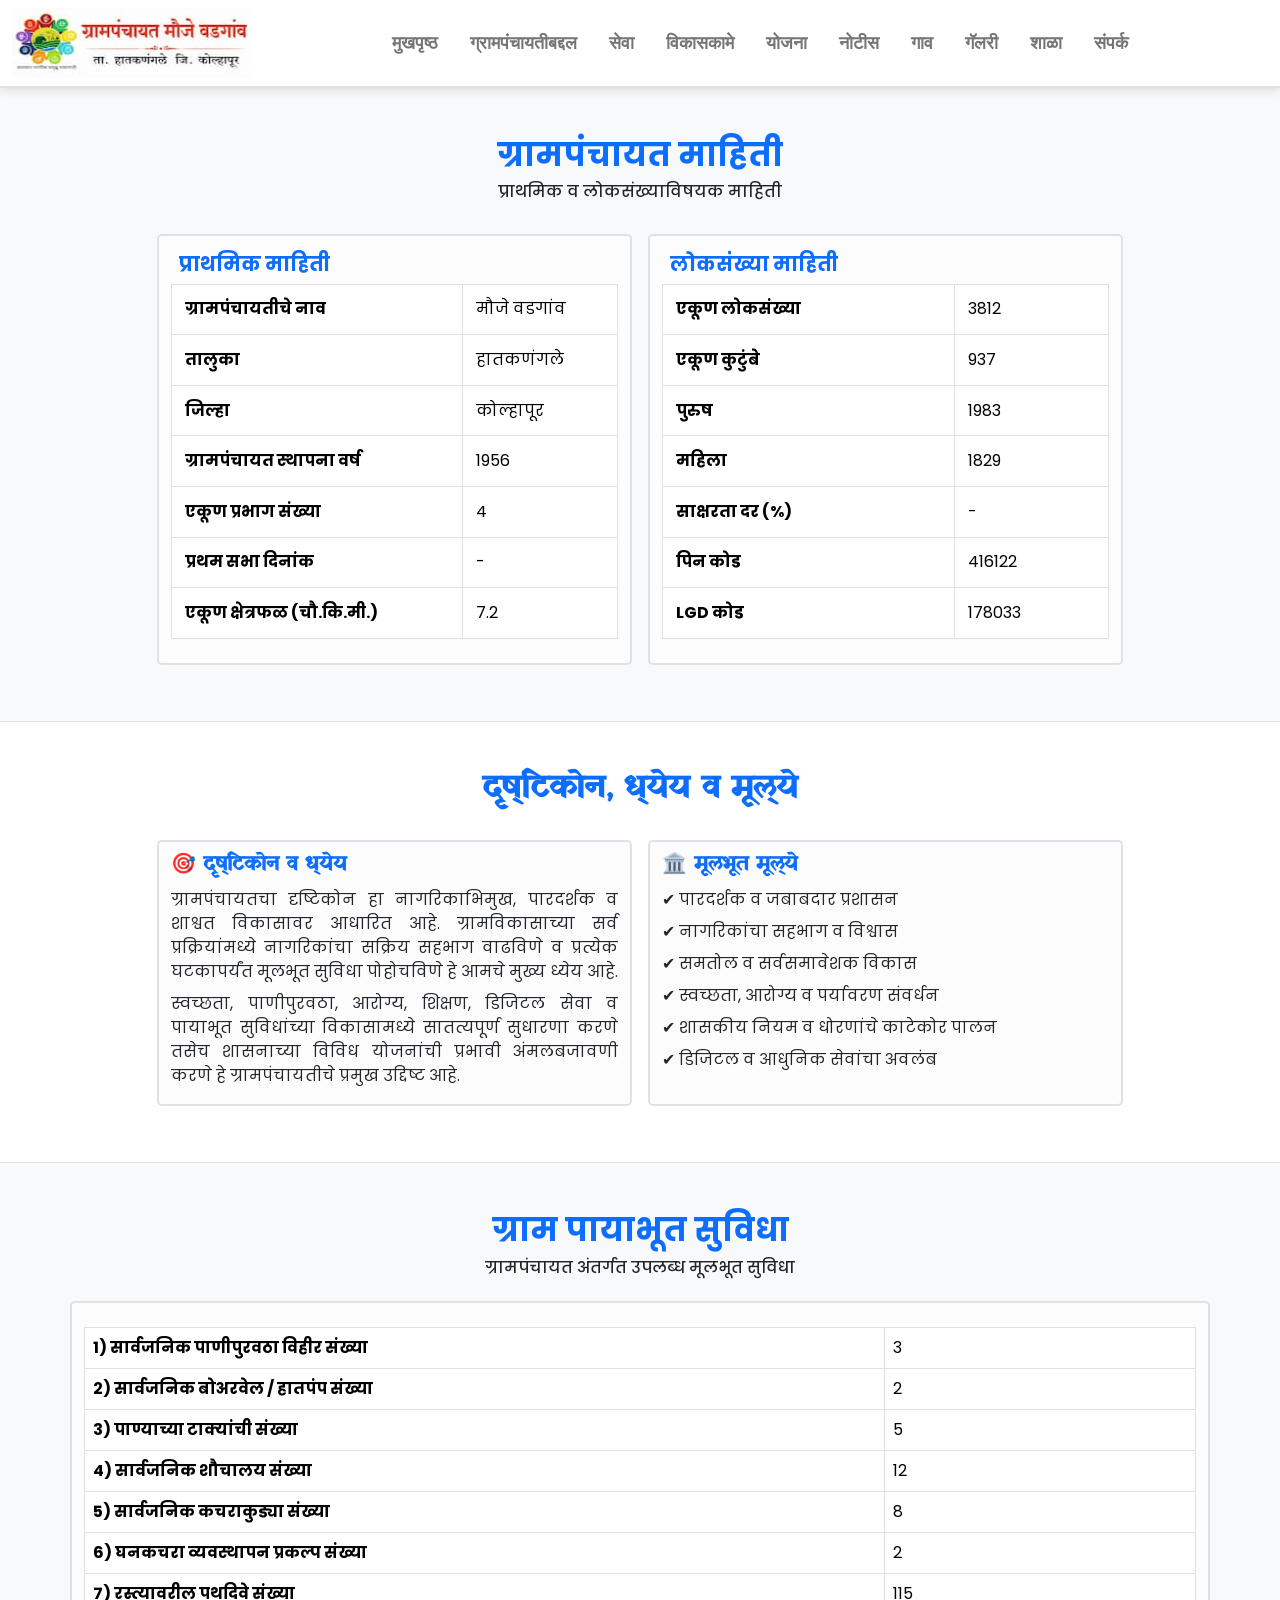
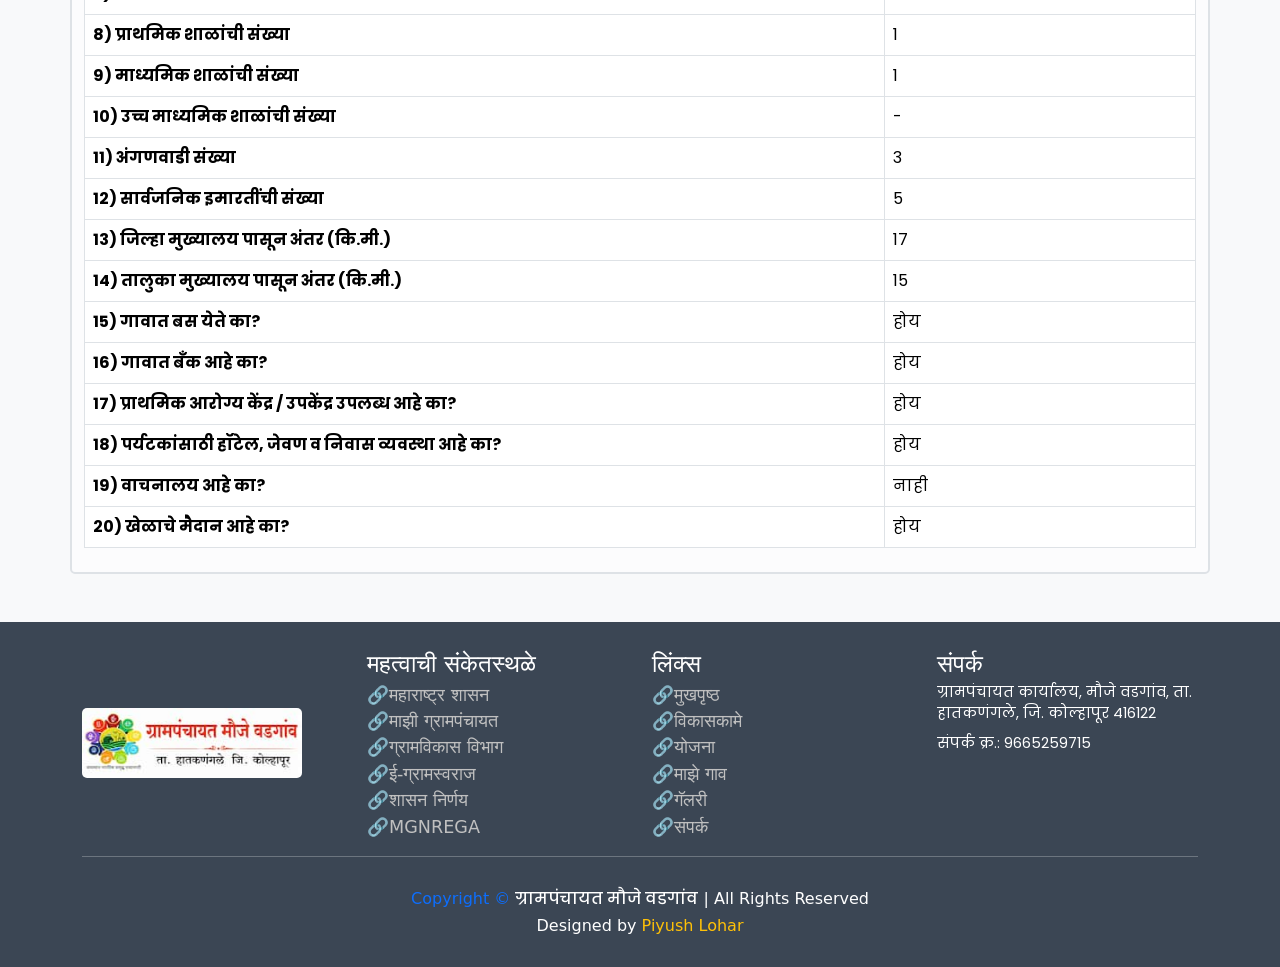
<file: Gram-panchayat.html>
<!DOCTYPE html>
<html lang="mr">
<head>
    <meta charset="UTF-8">
    <meta name="viewport" content="width=device-width, initial-scale=1.0">
<meta name="description" content="ग्रामपंचायत मौजे वडगांवची रचना, सदस्य, प्रशासन, उद्दिष्टे आणि ग्रामपंचायतीची संपूर्ण माहिती येथे उपलब्ध आहे.">
<meta name="robots" content="index, follow">
    <!-- Author -->
<meta name="author" content="Piyush Lohar">

<!-- Theme Color -->
<meta name="theme-color" content="#8B0000">

<!-- Canonical -->
<link rel="canonical" href="https://maujevadgaongp.vercel.app/Gram-panchayat.html">

<!-- Open Graph -->
<meta property="og:type" content="website">
<meta property="og:title" content="ग्रामपंचायतीबद्दल | ग्रामपंचायत मौजे वडगांव">
<meta property="og:description" content="ग्रामपंचायत मौजे वडगांवचा इतिहास, प्रशासन, पदाधिकारी, उद्दिष्टे आणि ग्रामपंचायतीची संपूर्ण माहिती जाणून घ्या.">
<meta property="og:url" content="https://maujevadgaongp.vercel.app/Gram-panchayat.html">
<meta property="og:image" content="https://maujevadgaongp.vercel.app/Project-image/Website-image.jpeg">
<meta property="og:site_name" content="ग्रामपंचायत मौजे वडगांव">
<meta property="og:locale" content="mr_IN">

<!-- Twitter Card -->
<meta name="twitter:card" content="summary_large_image">
<meta name="twitter:title" content="ग्रामपंचायतीबद्दल | ग्रामपंचायत मौजे वडगांव">
<meta name="twitter:description" content="ग्रामपंचायत मौजे वडगांवचा इतिहास, प्रशासन, पदाधिकारी आणि ग्रामपंचायतीची माहिती.">
<meta name="twitter:image" content="https://maujevadgaongp.vercel.app/Project-image/Website-image.jpeg">
<!-- Google tag (gtag.js) -->
<script async src="https://www.googletagmanager.com/gtag/js?id=G-P24DDFG2FW"></script>
<script>
  window.dataLayer = window.dataLayer || [];
  function gtag(){dataLayer.push(arguments);}
  gtag('js', new Date());

  gtag('config', 'G-P24DDFG2FW');
</script>

    <title>ग्रामपंचायत माहिती | मौजे वडगाव</title>
    <link rel="icon" type="image/jpeg" href="Project-image/Website-image.jpeg">
    <link rel="stylesheet" href="css/bootstrap.min.css">
        <link href="https://fonts.googleapis.com/css?family=Poppins:100,100italic,200,200italic,300,300italic,regular,italic,500,500italic,600,600italic,700,700italic,800,800italic,900,900italic" rel="stylesheet" />
        <link href="https://fonts.googleapis.com/css?family=Yatra+One:regular" rel="stylesheet" />
    <script type="application/ld+json">
    {
      "@context":"https://schema.org",
      "@type":"BreadcrumbList",
      "itemListElement":[
        {
          "@type":"ListItem",
          "position":1,
          "name":"मुख्यपृष्ठ",
          "item":"https://maujevadgaongp.vercel.app/"
        },
        {
          "@type":"ListItem",
          "position":2,
          "name":"ग्रामपंचायतीबद्दल",
          "item":"https://maujevadgaongp.vercel.app/Gram-panchayat.html"
        }
      ]
    }
    </script>
<script type="application/ld+json">
{
  "@context":"https://schema.org",
  "@type":"AboutPage",
  "name":"ग्रामपंचायत | मौजे वडगांव",
  "url":"https://maujevadgaongp.vercel.app/Gram-panchayat.html",
  "description":"ग्रामपंचायत मौजे वडगांवची माहिती, रचना व प्रशासन.",
  "inLanguage":"mr-IN"
}
</script>
        <style>
            /* header */
        @media (max-width: 991px) {
            .navbar-nav {
                padding-top: 0.7rem;
            }
        }
        .coustom-link {
                position: relative;
                display: inline-block;
            }
            .coustom-link::after {
                content: "";
                position: absolute;
                width: 0;
                height: 1.8px;
                background-color: red;
                left: 50%;
                top: 36px;
                transform: translateX(-50%);
                transition: all 0.4s ease;
            }
            .coustom-link:hover::after {
                width: 100%;
            }
        .navbar {
            box-shadow: 1px 1px 10px rgb(211, 211, 211);
        }
        .sticky-top {
            position: sticky !important;
            top: 0 !important;
            z-index: 1020 !important;
        }
        .nav-link {
            font-size: 1.1rem;
            transition: all 0.2s ease;
            font-weight: bold;
            color: rgb(117, 117, 117) !important;
        }
        .nav-link:hover {
            color: red !important;
        }
        .name {
            color: red !important;
        }
        .navbar-toggler {
            border: none !important;
        }
        .navbar-toggler:focus,
        .navbar-toggler:active,
        .navbar-toggler:focus-visible {
            outline: none !important;
            box-shadow: none !important;
         }
        .navbar-toggler-icon {
            width: 25px;
            height: 25px;
        }
        /* header */

            #return-home {
                text-decoration: none;
                color: blue;
                transition: all 0.2s ease-in-out;
                font-weight: normal;
            }
            #return-home:hover {
                color: red;
            }

            .column-curve {
                border-radius: 5px;
            }
            .sub-col-div {
                font-family: Poppins; 
                text-align: justify;
            }
            .font-st td {
                font-family: Poppins;
                padding: 0.8rem;
            }

            #parent-li {
                list-style: none; 
                margin: 0; 
                padding: 0; 
                font-family: Poppins;
            }
            .column-hover-effect {
                transition: all 0.4s ease-in-out;
            }

            /* Back to Top Button */
        #backToTopBtn {
            position: fixed;
            bottom: 20px;
            right: 20px;
            z-index: 99;
            width: 38px;
            height: 38px;
            background-color: brown;
            /* तुमच्या वेबसाइटच्या थीमचा रंग इथे वापरू शकता */
            color: #ffffff;
            border: none;
            border-radius: 10%;
            cursor: pointer;
            display: flex;
            align-items: center;
            justify-content: center;
            opacity: 0;
            visibility: hidden;
            transition: all 0.3s ease-in-out;
        }
        @media (max-width: 576px) {
            #backToTopBtn {
                bottom: 15px;
                right: 15px;
            }
        }

        /* बटनवर माऊस नेल्यावर होणारा बदल (Hover Effect) */
        #backToTopBtn:hover {
            background-color: #d9232cdc;
            box-shadow: 0 6px 16px rgba(0, 0, 0, 0.25);
        }

        /* जेव्हा यूजर खाली स्क्रोल करेल तेव्हा बटन दिसण्यासाठीचा क्लास */
        #backToTopBtn.show {
            opacity: 1;
            visibility: visible;
        }
            
            /* footer */
            .footer {
                background-color: #3b4654;
                color: white !important;
            }
            .foot-link a {
                text-decoration: none;
                font-size: 1.1rem;
                color: rgb(192, 192, 192);
                transition: all 0.3s ease-in-out;
            }
            .foot-link a:hover {
                color: red;
            }
            .img img {
                border-radius: 5px;
            }
            @media (min-width: 768px) and (max-width: 991px) {
                .img img {
                    transform: rotate(270deg);
                }
            }
            /* footer */
        </style>
</head>
<body>
    <nav class="navbar navbar-expand-lg bg-white sticky-top border-2 border-bottom">
        <div class="container-fluid position-relative">
            <div class="ms-2 ms-lg-0">
                <img src="Project-image/vadgaon-logo.jpg" alt="vadgaon logo" height="70px" width="240px">
            </div>

            <button class="navbar-toggler" type="button" data-bs-toggle="modal" data-bs-target="#exampleModal"
                aria-controls="#exampleModal" aria-expanded="false" aria-label="Toggle navigation">
                <span class="navbar-toggler-icon"></span>
            </button>

            <div class="collapse navbar-collapse" id="#exampleModal">
                <ul class="navbar-nav m-xl-auto ms-lg-1 mb-2 mb-lg-0 gap-lg-1 gap-xl-3">
                    <li class="nav-item">
                        <a class="nav-link active coustom-link" aria-current="page" href="index.html">मुखपृष्ठ</a>
                    </li>
                    <li class="nav-item">
                        <a class="nav-link active coustom-link" aria-current="page"
                            href="Gram-panchayat.html">ग्रामपंचायतीबद्दल</a>
                    </li>
                    <li class="nav-item">
                        <a class="nav-link active coustom-link" aria-current="page" href="Seva.html">सेवा</a>
                    </li>
                    <li class="nav-item">
                        <a class="nav-link active coustom-link" aria-current="page"
                            href="development.html">विकासकामे</a>
                    </li>
                    <li class="nav-item">
                        <a class="nav-link active coustom-link" aria-current="page" href="Plan.html">योजना</a>
                    </li>
                    <li class="nav-item">
                        <a class="nav-link active coustom-link" aria-current="page" href="Notice.html">नोटीस</a>
                    </li>
                    <li class="nav-item">
                        <a class="nav-link active coustom-link" aria-current="page" href="Village.html">गाव</a>
                    </li>
                    <li class="nav-item">
                        <a class="nav-link active coustom-link" aria-current="page" href="Gallary.html">गॅलरी</a>
                    </li>
                    <li class="nav-item">
                        <a class="nav-link active coustom-link" aria-current="page" href="School.html">शाळा</a>
                    </li>
                    <li class="nav-item">
                        <a class="nav-link active coustom-link" aria-current="page" href="Contact.html">संपर्क</a>
                    </li>
                </ul>
            </div>
        </div>
    </nav>

    <!-- Modal -->
    <div class="modal fade" id="exampleModal" tabindex="-1" aria-labelledby="exampleModalLabel" aria-hidden="true">
        <div class="modal-dialog modal-dialog-centered">
            <div class="modal-content">
                <div class="modal-header">
                    <button type="button" class="btn-close" data-bs-dismiss="modal" aria-label="Close"></button>
                </div>
                <div class="modal-body">
                        <ul class="navbar-nav m-xl-auto ms-lg-1 mb-2 mb-lg-0 gap-3 gap-lg-2 gap-xl-3">
                        <li class="nav-item">
                            <a class="nav-link active coustom-link" aria-current="page" href="index.html">मुखपृष्ठ</a>
                        </li>
                        <li class="nav-item">
                            <a class="nav-link active coustom-link" aria-current="page"
                                href="Gram-panchayat.html">ग्रामपंचायतीबद्दल</a>
                        </li>
                        <li class="nav-item">
                            <a class="nav-link active coustom-link" aria-current="page" href="Seva.html">सेवा</a>
                        </li>
                        <li class="nav-item">
                            <a class="nav-link active coustom-link" aria-current="page"
                                href="development.html">विकासकामे</a>
                        </li>
                        <li class="nav-item">
                            <a class="nav-link active coustom-link" aria-current="page" href="Plan.html">योजना</a>
                        </li>
                        <li class="nav-item">
                            <a class="nav-link active coustom-link" aria-current="page" href="Notice.html">नोटीस</a>
                        </li>
                        <li class="nav-item">
                            <a class="nav-link active coustom-link" aria-current="page" href="Village.html">गाव</a>
                        </li>
                        <li class="nav-item">
                            <a class="nav-link active coustom-link" aria-current="page" href="Gallary.html">गॅलरी</a>
                        </li>
                        <li class="nav-item">
                            <a class="nav-link active coustom-link" aria-current="page" href="School.html">शाळा</a>
                        </li>
                        <li class="nav-item">
                            <a class="nav-link active coustom-link" aria-current="page" href="Contact.html">संपर्क</a>
                        </li>
                    </ul>
                </div>
            </div>
        </div>
    </div>

    <div class="container-fluid py-5 bg-light">
        <h1 class="text-center fs-2 text-primary fw-bold" style=" font-family: Poppins, system-ui;">ग्रामपंचायत माहिती</h1>
        <h4 class="fs-6 text-center mb-4" style="font-family: Poppins;">प्राथमिक व लोकसंख्याविषयक माहिती</h4>
        <div class="container">
            <div class="row justify-content-center font-st">
                <div class="col col-12 col-md-10 col-lg-5 m-2 column-curve border border-2 bg-light-subtle">
                    <h4 class="text-primary fw-bold fs-5 ms-2 pt-3" style=" font-family: Poppins, system-ui;">प्राथमिक माहिती</h4>
                    <table class="table table-bordered table-hover mb-4 ">
                        <tbody>
                            <tr >
                            <td class="fw-bold">ग्रामपंचायतीचे नाव</td>
                            <td>मौजे वडगांव</td>
                            </tr>

                            <tr>
                            <td class="fw-bold">तालुका</td>
                            <td>हातकणंगले</td>
                            </tr>

                            <tr>
                            <td class="fw-bold">जिल्हा</td>
                            <td>कोल्हापूर</td>
                            </tr>

                            <tr>
                            <td class="fw-bold">ग्रामपंचायत स्थापना वर्ष</td>
                            <td>1956</td>
                            </tr>

                            <tr>
                            <td class="fw-bold">एकूण प्रभाग संख्या</td>
                            <td>4</td>
                            </tr>

                            <tr>
                            <td class="fw-bold">प्रथम सभा दिनांक</td>
                            <td>-</td>
                            </tr>

                            <tr>
                            <td class="fw-bold">एकूण क्षेत्रफळ (चौ.कि.मी.)</td>
                            <td>7.2</td>
                            </tr>
                        </tbody>
                        </table>
                </div>
                <div class="col col-12 col-md-10 col-lg-5 m-2 column-curve border border-2 bg-light-subtle">
                    <h4 class="text-primary fw-bold fs-5 ms-2 pt-3" style=" font-family: Poppins, system-ui;">लोकसंख्या  माहिती</h4>
                    <table class="table table-bordered table-hover mb-4">
                        <tbody>
                            <tr>
                            <td class="fw-bold">एकूण लोकसंख्या</td>
                            <td>3812</td>
                            </tr>

                            <tr>
                            <td class="fw-bold">एकूण कुटुंबे</td>
                            <td>937</td>
                            </tr>

                            <tr>
                            <td class="fw-bold">पुरुष</td>
                            <td>1983</td>
                            </tr>

                            <tr>
                            <td class="fw-bold">महिला</td>
                            <td>1829</td>
                            </tr>

                            <tr>
                            <td class="fw-bold">साक्षरता दर (%)</td>
                            <td>-</td>
                            </tr>

                            <tr>
                            <td class="fw-bold">पिन कोड</td>
                            <td>416122</td>
                            </tr>

                            <tr>
                            <td class="fw-bold">LGD कोड</td>
                            <td>178033</td>
                            </tr>
                        </tbody>
                    </table>
                </div>
            </div>
        </div>
    </div>

    <div class="container-fluid py-5 border-1 border-top">
        <h1 class="mb-4 text-center fs-2 text-primary fw-bold" style=" font-family: Yatra One, system-ui;">दृष्टिकोन, ध्येय व मूल्ये</h1>
        <div class="container">
            <div class="row justify-content-center">
                <div class="col col-11 col-md-10 col-lg-5 m-2 column-hover-effect column-curve border border-2 bg-light-subtle">
                    <div class="text-primary fw-bold fs-5 my-2" style=" font-family: Yatra One, system-ui;">🎯 दृष्टिकोन व ध्येय</div>
                    <div class="mb-2 sub-col-div">ग्रामपंचायतचा दृष्टिकोन हा नागरिकाभिमुख, पारदर्शक व शाश्वत विकासावर आधारित आहे. ग्रामविकासाच्या सर्व प्रक्रियांमध्ये नागरिकांचा सक्रिय सहभाग वाढविणे व प्रत्येक घटकापर्यंत मूलभूत सुविधा पोहोचविणे हे आमचे मुख्य ध्येय आहे.</div>
                    <div class="mb-3 sub-col-div">स्वच्छता, पाणीपुरवठा, आरोग्य, शिक्षण, डिजिटल सेवा व पायाभूत सुविधांच्या विकासामध्ये सातत्यपूर्ण सुधारणा करणे तसेच शासनाच्या विविध योजनांची प्रभावी अंमलबजावणी करणे हे ग्रामपंचायतीचे प्रमुख उद्दिष्ट आहे.</div>
                </div>
                <div class="col col-11 col-md-10 col-lg-5 m-2 column-hover-effect column-curve border border-2 bg-light-subtle">
                    <div class="text-primary fw-bold fs-5 my-2" style=" font-family: Yatra One, system-ui;">🏛️ मूलभूत मूल्ये</div>
                    <div>
                        <ul id="parent-li">
                            <li class="mb-2">✔ पारदर्शक व जबाबदार प्रशासन</li>
                            <li class="mb-2">✔ नागरिकांचा सहभाग व विश्वास</li>
                            <li class="mb-2">✔ समतोल व सर्वसमावेशक विकास</li>
                            <li class="mb-2">✔ स्वच्छता, आरोग्य व पर्यावरण संवर्धन</li>
                            <li class="mb-2">✔ शासकीय नियम व धोरणांचे काटेकोर पालन</li>
                            <li class="mb-3">✔ डिजिटल व आधुनिक सेवांचा अवलंब</li>
                        </ul>
                    </div>
                </div>
            </div>
        </div>
    </div>

    <div class="container-fluid py-5 bg-light border-1 border-top">
        <h1 class="text-center fs-2 text-primary fw-bold" style=" font-family: Poppins, system-ui;">ग्राम पायाभूत सुविधा</h1>
        <h3 class="fs-6 text-center mb-4" style="font-family: Poppins;">ग्रामपंचायत अंतर्गत उपलब्ध मूलभूत सुविधा</h3>
        <div class="container">
            <div class="row row-12">
                <div class="col column-curve border border-2 bg-light-subtle">
                    <table style="font-family: Poppins;" class="table table-bordered table-hover my-4">
                        <tbody>
                            <tr>
                            <td class="fw-bold">1) सार्वजनिक पाणीपुरवठा विहीर संख्या</td>
                            <td style="width: 28%;">3</td>
                            </tr>

                            <tr>
                            <td class="fw-bold">2) सार्वजनिक बोअरवेल / हातपंप संख्या</td>
                            <td>2</td>
                            </tr>

                            <tr>
                            <td class="fw-bold">3) पाण्याच्या टाक्यांची संख्या</td>
                            <td>5</td>
                            </tr>

                            <tr>
                            <td class="fw-bold">4) सार्वजनिक शौचालय संख्या</td>
                            <td>12</td>
                            </tr>

                            <tr>
                            <td class="fw-bold">5) सार्वजनिक कचराकुड्या संख्या</td>
                            <td>8</td>
                            </tr>

                            <tr>
                            <td class="fw-bold">6) घनकचरा व्यवस्थापन प्रकल्प संख्या</td>
                            <td>2</td>
                            </tr>

                            <tr>
                            <td class="fw-bold">7) रस्त्यावरील पथदिवे संख्या</td>
                            <td>115</td>
                            </tr>

                            <tr>
                            <td class="fw-bold">8) प्राथमिक शाळांची संख्या</td>
                            <td>1</td>
                            </tr>

                            <tr>
                            <td class="fw-bold">9) माध्यमिक शाळांची संख्या</td>
                            <td>1</td>
                            </tr>

                            <tr>
                            <td class="fw-bold">10) उच्च माध्यमिक शाळांची संख्या</td>
                            <td>-</td>
                            </tr>

                            <tr>
                            <td class="fw-bold">11) अंगणवाडी संख्या</td>
                            <td>3</td>
                            </tr>

                            <tr>
                            <td class="fw-bold">12) सार्वजनिक इमारतींची संख्या</td>
                            <td>5</td>
                            </tr>

                            <tr>
                            <td class="fw-bold">13) जिल्हा मुख्यालय पासून अंतर (कि.मी.)</td>
                            <td>17</td>
                            </tr>

                            <tr>
                            <td class="fw-bold">14) तालुका मुख्यालय पासून अंतर (कि.मी.)</td>
                            <td>15</td>
                            </tr>

                            <tr>
                            <td class="fw-bold">15) गावात बस येते का?</td>
                            <td>होय</td>
                            </tr>

                            <tr>
                            <td class="fw-bold">16) गावात बँक आहे का?</td>
                            <td>होय</td>
                            </tr>

                            <tr>
                            <td class="fw-bold">17) प्राथमिक आरोग्य केंद्र / उपकेंद्र उपलब्ध आहे का?</td>
                            <td>होय</td>
                            </tr>

                            <tr>
                            <td class="fw-bold">18) पर्यटकांसाठी हॉटेल, जेवण व निवास व्यवस्था आहे का?</td>
                            <td>होय</td>
                            </tr>

                            <tr>
                            <td class="fw-bold">19) वाचनालय आहे का?</td>
                            <td>नाही</td>
                            </tr>

                            <tr>
                            <td class="fw-bold">20) खेळाचे मैदान आहे का?</td>
                            <td>होय</td>
                            </tr>
                        </tbody>
                    </table>
                </div>
            </div>
        </div>
    </div>

    <div class="container-fluid py-4 footer">
        <div class="container">
            <div class="row row-cols-1 row-cols-sm-2 row-cols-md-4">
                <div class="col align-content-center mb-4 mb-sm-0 text-center text-sm-start">
                    <div class="img me-0 me-md-3 me-lg-0">
                        <img src="Project-image/vadgaon-logo.jpg" alt="logo" height="70px" width="220px">
                    </div>
                </div>
                <div class="col foot-link">
                    <div class="fs-4">महत्वाची संकेतस्थळे</div>
                    <div><a href="https://maharashtra.gov.in/" target="_blank">🔗महाराष्ट्र शासन</a></div>
                    <div><a href="https://majhigrampanchayat.com/" target="_blank">🔗माझी ग्रामपंचायत</a></div>
                    <div><a href="https://rdd.maharashtra.gov.in/en/" target="_blank">🔗ग्रामविकास विभाग</a></div>
                    <div><a href="https://egramswaraj.gov.in/" target="_blank">🔗ई-ग्रामस्वराज</a></div>
                    <div><a href="https://gr.maharashtra.gov.in/1125/%e0%a4%ae%e0%a5%81%e0%a4%96%e0%a5%8d%e0%a4%af-%e0%a4%aa%e0%a5%83%e0%a4%b7%e0%a5%8d%e0%a4%a0" target="_blank">🔗शासन निर्णय</a></div>
                    <div class="mb-4 mb-md-0"><a href="https://nrega.dord.gov.in/" target="_blank">🔗MGNREGA</a></div>
                </div>
                <div class="col foot-link">
                    <div class="fs-4">लिंक्स</div>
                    <div><a href="index.html">🔗मुखपृष्ठ</a></div>
                    <div><a href="development.html">🔗विकासकामे</a></div>
                    <div><a href="#">🔗योजना</a></div>
                    <div><a href="Village.html">🔗माझे गाव</a></div>
                    <div><a href="Gallary.html">🔗गॅलरी</a></div>
                    <div class="mb-4 mb-sm-0"><a href="Contact.html">🔗संपर्क</a></div>
                </div>
                <div class="col">
                    <div class="fs-4">संपर्क</div>
                    <div class="mb-2" style="font-family: Poppins; font-size: 0.9rem">ग्रामपंचायत कार्यालय, मौजे वडगांव,
                        ता. हातकणंगले, जि. कोल्हापूर 416122</div>
                    <div style="font-family: Poppins; font-size: 0.9rem">संपर्क क्र.: 9665259715</div>
                </div>
            </div>
            <hr>
            <div class="text-center pt-3">
                <div class="mb-2">
                    <h5 class="fs-6"> <span class="text-primary">Copyright &copy;</span> <span style="font-family: Poppins;" class="fs-6">ग्रामपंचायत मौजे वडगांव</span> | All Rights Reserved
                    </h5>
                </div>
                <div>
                    <h6 class="fs-6">Designed by <a href="https://piyushlohar.onrender.com/" target="_blank" class="text-decoration-none"><span class="text-warning">Piyush Lohar</span></a> <a href="https://github.com/piyushlohar2008-byte" target="_blank"><i class="text-white fa-brands fa-github"></i></a> </h6>
                </div>
            </div>
        </div>
    </div>

    <button id="backToTopBtn" title="वर जा" aria-label="Back to top">
        <svg xmlns="http://www.w3.org/2000/svg" width="22" height="24" viewBox="0 0 24 24" fill="none"
            stroke="currentColor" stroke-width="2.5" stroke-linecap="round" stroke-linejoin="round">
            <path d="m18 15-6-6-6 6" />
        </svg>
    </button>
    
    <script defer src="js/bootstrap.bundle.min.js"></script>
    <script>
        document.addEventListener("DOMContentLoaded", function () {
            const backToTopBtn = document.getElementById("backToTopBtn");

            // यूजर ३००px खाली स्क्रोल केल्यावर बटन दाखवा
            window.addEventListener("scroll", function () {
                if (window.scrollY > 300) {
                    backToTopBtn.classList.add("show");
                } else {
                    backToTopBtn.classList.remove("show");
                }
            });

            // बटनवर क्लिक केल्यावर स्मूथ स्क्रोल करून वर जा
            backToTopBtn.addEventListener("click", function () {
                window.scrollTo({
                    top: 0,
                    behavior: "smooth"
                });
            });
        });
    </script>
</body>
</html>
</file>
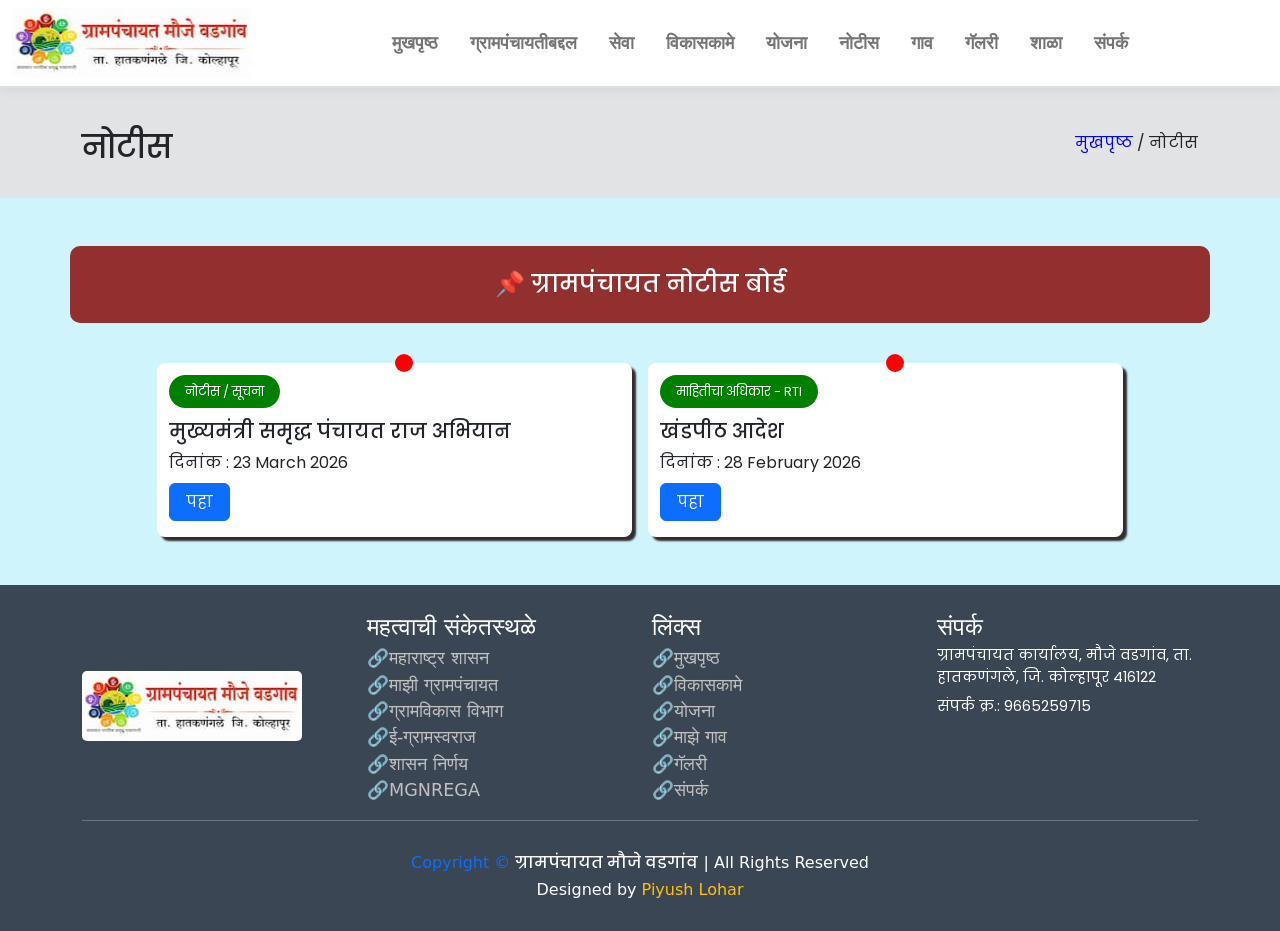
<file: Notice.html>
<!DOCTYPE html>
<html lang="mr">
<head>
    <meta charset="UTF-8">
    <meta name="viewport" content="width=device-width, initial-scale=1.0">
<meta name="description" content="ग्रामपंचायत मौजे वडगांवच्या नवीन सूचना, जाहीराती, बैठका आणि महत्त्वाच्या घोषणांची माहिती येथे पाहता येईल.">
 <!-- Author -->
<meta name="author" content="Piyush Lohar">

<!-- Theme Color -->
<meta name="theme-color" content="#8B0000">

<!-- Canonical -->
<link rel="canonical" href="https://maujevadgaongp.vercel.app/Notice.html">

<!-- Open Graph -->
<meta property="og:type" content="website">
<meta property="og:title" content="नोटीस | ग्रामपंचायत मौजे वडगांव">
<meta property="og:description" content="ग्रामपंचायत मौजे वडगांवच्या नवीन सूचना, सार्वजनिक नोटीस, निविदा, बैठकींची माहिती, जाहीर सूचना आणि महत्त्वाच्या घोषणांची अधिकृत माहिती.">
<meta property="og:url" content="https://maujevadgaongp.vercel.app/Notice.html">
<meta property="og:image" content="https://maujevadgaongp.vercel.app/Project-image/Website-image.jpeg">
<meta property="og:site_name" content="ग्रामपंचायत मौजे वडगांव">
<meta property="og:locale" content="mr_IN">

<!-- Twitter Card -->
<meta name="twitter:card" content="summary_large_image">
<meta name="twitter:title" content="नोटीस | ग्रामपंचायत मौजे वडगांव">
<meta name="twitter:description" content="मौजे वडगांव ग्रामपंचायतीच्या नवीन सूचना, निविदा, सार्वजनिक जाहीर सूचना आणि महत्त्वाच्या नोटिस पाहा.">
<meta name="twitter:image" content="https://maujevadgaongp.vercel.app/Project-image/Website-image.jpeg">
<!-- Google tag (gtag.js) -->
<script async src="https://www.googletagmanager.com/gtag/js?id=G-P24DDFG2FW"></script>
<script>
  window.dataLayer = window.dataLayer || [];
  function gtag(){dataLayer.push(arguments);}
  gtag('js', new Date());

  gtag('config', 'G-P24DDFG2FW');
</script>

    <title>सूचना व जाहिराती | ग्रामपंचायत मौजे वडगाव</title>
    <link rel="icon" type="image/jpeg" href="Project-image/Website-image.jpeg">
    <link rel="stylesheet" href="css/bootstrap.min.css">
    <link 
        href="https://fonts.googleapis.com/css?family=Poppins:100,100italic,200,200italic,300,300italic,regular,italic,500,500italic,600,600italic,700,700italic,800,800italic,900,900italic"
        rel="stylesheet" />
    <script type="application/ld+json">
    {
      "@context":"https://schema.org",
      "@type":"BreadcrumbList",
      "itemListElement":[
        {
          "@type":"ListItem",
          "position":1,
          "name":"मुख्यपृष्ठ",
          "item":"https://maujevadgaongp.vercel.app/"
        },
        {
          "@type":"ListItem",
          "position":2,
          "name":"सूचना",
          "item":"https://maujevadgaongp.vercel.app/Notice.html"
        }
      ]
    }
    </script>
<script type="application/ld+json">
{
  "@context":"https://schema.org",
  "@type":"WebPage",
  "name":"सूचना | ग्रामपंचायत मौजे वडगांव",
  "url":"https://maujevadgaongp.vercel.app/Notice.html",
  "description":"ग्रामपंचायतीच्या सूचना व जाहीराती.",
  "inLanguage":"mr-IN"
}
</script>
    <style>
        /* header */
        @media (max-width: 991px) {
            .navbar-nav {
                padding-top: 0.7rem;
            }
        }
        .coustom-link {
                position: relative;
                display: inline-block;
            }
            .coustom-link::after {
                content: "";
                position: absolute;
                width: 0;
                height: 1.8px;
                background-color: red;
                left: 50%;
                top: 36px;
                transform: translateX(-50%);
                transition: all 0.4s ease;
            }
            .coustom-link:hover::after {
                width: 100%;
            }
        .navbar {
            box-shadow: 1px 1px 10px rgb(211, 211, 211);
        }
        .sticky-top {
            position: sticky !important;
            top: 0 !important;
            z-index: 1020 !important;
        }
        .nav-link {
            font-size: 1.1rem;
            transition: all 0.2s ease;
            font-weight: bold;
            color: rgb(117, 117, 117) !important;
        }
        .nav-link:hover {
            color: red !important;
        }
        .name {
            color: red !important;
        }
        .navbar-toggler {
            border: none !important;
        }
        .navbar-toggler:focus,
        .navbar-toggler:active,
        .navbar-toggler:focus-visible {
            outline: none !important;
            box-shadow: none !important;
         }
        .navbar-toggler-icon {
            width: 25px;
            height: 25px;
        }

        #return-home {
            text-decoration: none;
            color: blue;
            font-weight: normal;
        }
        #return-home:hover {
            color: rgb(0, 12, 182);
        }
        /* header */

        .set-radius {
            border-radius: 5px;
        }
        #set-poppin {
            font-family: Poppins;
        }
        #set-yatra {
            font-family: yatra one;
        }

        .bg-white-col {
            border-radius: 8px;
            position: relative;
            box-shadow: 4px 4px 2px rgb(49, 45, 45);
            transition: all 0.2s ease-in-out;
        }
        .bg-white-col:hover {
            background-color: rgb(240, 241, 242) !important;
            cursor: default;
        }
        .bg-color {
            background-color: rgb(146, 47, 47);
            border-radius: 10px;
        }
        .bg-span {
            background-color: green;
            border-radius: 25px;
            font-size: 0.8rem;
        }
        .Notice::before {
            content: "";
            width: 18px;
            height: 18px;
            background: red;
            border-radius: 50%;
            position: absolute;
            top: -9px;
            left: 50%;
        }

        /* Back to Top Button */
        #backToTopBtn {
            position: fixed;
            bottom: 20px;
            right: 20px;
            z-index: 99;
            width: 38px;
            height: 38px;
            background-color: brown;
            /* तुमच्या वेबसाइटच्या थीमचा रंग इथे वापरू शकता */
            color: #ffffff;
            border: none;
            border-radius: 10%;
            cursor: pointer;
            display: flex;
            align-items: center;
            justify-content: center;
            opacity: 0;
            visibility: hidden;
            transition: all 0.3s ease-in-out;
        }
        @media (max-width: 576px) {
            #backToTopBtn {
                bottom: 15px;
                right: 15px;
            }
        }

        /* बटनवर माऊस नेल्यावर होणारा बदल (Hover Effect) */
        #backToTopBtn:hover {
            background-color: #d9232cdc;
            box-shadow: 0 6px 16px rgba(0, 0, 0, 0.25);
        }

        /* जेव्हा यूजर खाली स्क्रोल करेल तेव्हा बटन दिसण्यासाठीचा क्लास */
        #backToTopBtn.show {
            opacity: 1;
            visibility: visible;
        }

        /* footer */
            .footer {
                background-color: #3b4654;
                color: white !important;
            }
            .foot-link a {
                text-decoration: none;
                font-size: 1.1rem;
                color: rgb(192, 192, 192);
                transition: all 0.3s ease-in-out;
            }
            .foot-link a:hover {
                color: red;
            }
            .img img {
                border-radius: 5px;
            }
            @media (min-width: 768px) and (max-width: 991px) {
                .img img {
                    transform: rotate(270deg);
                }
            }
            /* footer */
    </style>
</head>
<body>
    <nav class="navbar navbar-expand-lg bg-white sticky-top border-2 border-bottom">
        <div class="container-fluid position-relative">
            <div class="ms-2 ms-lg-0">
                <img src="Project-image/vadgaon-logo.jpg" alt="vadgaon logo" height="70px" width="240px">
            </div>

            <button class="navbar-toggler" type="button" data-bs-toggle="modal" data-bs-target="#exampleModal"
                aria-controls="#exampleModal" aria-expanded="false" aria-label="Toggle navigation">
                <span class="navbar-toggler-icon"></span>
            </button>

            <div class="collapse navbar-collapse" id="#exampleModal">
                <ul class="navbar-nav m-xl-auto ms-lg-1 mb-2 mb-lg-0 gap-lg-1 gap-xl-3">
                    <li class="nav-item">
                        <a class="nav-link active coustom-link" aria-current="page" href="index.html">मुखपृष्ठ</a>
                    </li>
                    <li class="nav-item">
                        <a class="nav-link active coustom-link" aria-current="page"
                            href="Gram-panchayat.html">ग्रामपंचायतीबद्दल</a>
                    </li>
                    <li class="nav-item">
                        <a class="nav-link active coustom-link" aria-current="page" href="Seva.html">सेवा</a>
                    </li>
                    <li class="nav-item">
                        <a class="nav-link active coustom-link" aria-current="page"
                            href="development.html">विकासकामे</a>
                    </li>
                    <li class="nav-item">
                        <a class="nav-link active coustom-link" aria-current="page" href="Plan.html">योजना</a>
                    </li>
                    <li class="nav-item">
                        <a class="nav-link active coustom-link" aria-current="page" href="Notice.html">नोटीस</a>
                    </li>
                    <li class="nav-item">
                        <a class="nav-link active coustom-link" aria-current="page" href="Village.html">गाव</a>
                    </li>
                    <li class="nav-item">
                        <a class="nav-link active coustom-link" aria-current="page" href="Gallary.html">गॅलरी</a>
                    </li>
                    <li class="nav-item">
                        <a class="nav-link active coustom-link" aria-current="page" href="School.html">शाळा</a>
                    </li>
                    <li class="nav-item">
                        <a class="nav-link active coustom-link" aria-current="page" href="Contact.html">संपर्क</a>
                    </li>
                </ul>
            </div>
        </div>
    </nav>

    <!-- Modal -->
    <div class="modal fade" id="exampleModal" tabindex="-1" aria-labelledby="exampleModalLabel" aria-hidden="true">
        <div class="modal-dialog modal-dialog-centered">
            <div class="modal-content">
                <div class="modal-header">
                    <button type="button" class="btn-close" data-bs-dismiss="modal" aria-label="Close"></button>
                </div>
                <div class="modal-body">
                        <ul class="navbar-nav m-xl-auto ms-lg-1 mb-2 mb-lg-0 gap-3 gap-lg-2 gap-xl-3">
                        <li class="nav-item">
                            <a class="nav-link active coustom-link" aria-current="page" href="index.html">मुखपृष्ठ</a>
                        </li>
                        <li class="nav-item">
                            <a class="nav-link active coustom-link" aria-current="page"
                                href="Gram-panchayat.html">ग्रामपंचायतीबद्दल</a>
                        </li>
                        <li class="nav-item">
                            <a class="nav-link active coustom-link" aria-current="page" href="Seva.html">सेवा</a>
                        </li>
                        <li class="nav-item">
                            <a class="nav-link active coustom-link" aria-current="page"
                                href="development.html">विकासकामे</a>
                        </li>
                        <li class="nav-item">
                            <a class="nav-link active coustom-link" aria-current="page" href="Plan.html">योजना</a>
                        </li>
                        <li class="nav-item">
                            <a class="nav-link active coustom-link" aria-current="page" href="Notice.html">नोटीस</a>
                        </li>
                        <li class="nav-item">
                            <a class="nav-link active coustom-link" aria-current="page" href="Village.html">गाव</a>
                        </li>
                        <li class="nav-item">
                            <a class="nav-link active coustom-link" aria-current="page" href="Gallary.html">गॅलरी</a>
                        </li>
                        <li class="nav-item">
                            <a class="nav-link active coustom-link" aria-current="page" href="School.html">शाळा</a>
                        </li>
                        <li class="nav-item">
                            <a class="nav-link active coustom-link" aria-current="page" href="Contact.html">संपर्क</a>
                        </li>
                    </ul>
                </div>
            </div>
        </div>
    </div>

    <div class="container-fluid py-4 bg-secondary-subtle ">
        <div class="container">
            <div class="second-nav d-flex flex-column flex-md-row justify-content-md-between ">
            <div class="align-content-center ">
                <h1 class="fs-2 pt-3" style=" font-family: Poppins, system-ui;">नोटीस</h1>
            </div>
            <div class="align-content-center" id="set-poppin">
                <div class="fs-6"><a href="index.html" id="return-home">मुखपृष्ठ</a> / नोटीस</div>
            </div>
        </div>
        </div>
    </div>

    <div class="container-fluid py-5 bg-info-subtle">
        <div class="container">
            <div class="row gap-3 justify-content-center">
                <h2 class="fs-4 mb-4 text-white py-4 text-center bg-color" id="set-poppin">📌 ग्रामपंचायत नोटीस बोर्ड</h2>

                <div class="col col-12 col-lg-5 py-3 mb-3 mb-lg-0 bg-white bg-white-col">
                    <div class="Notice"></div>

                    <span class="text-white bg-span py-2 px-3" id="set-poppin">नोटीस / सूचना</span>
                    <h4 class="mt-3 fs-5" id="set-poppin">मुख्यमंत्री समृद्ध पंचायत राज अभियान</h4>
                    <span class="d-block mb-2" id="set-poppin">दिनांक : 23 March 2026</span>
                    <a href="https://radhanagari.gpwebsite.in/Uploads/Sliders/17_2f57961a-a431-40da-9329-27b0a09a2752_notice.pdf" target="_blank" class="btn btn-primary px-3" id="set-poppin">पहा</a>
                </div>

                <div class="col col-12 col-lg-5 py-3 bg-white bg-white-col">
                    <div class="Notice"></div>

                    <span class="text-white bg-span py-2 px-3" id="set-poppin">माहितीचा अधिकार - RTI</span>
                    <h4 class="mt-3 fs-5" id="set-poppin">खंडपीठ आदेश</h4>
                    <span class="d-block mb-2" id="set-poppin">दिनांक : 28 February 2026</span>
                    <a href="https://radhanagari.gpwebsite.in/Uploads/Sliders/17_29b10835-8747-4ee2-ace5-60654656efcf_notice.pdf" target="_blank" class="btn btn-primary px-3" id="set-poppin">पहा</a>
                </div>
            </div>
        </div>
    </div>


    <div class="container-fluid py-4 footer">
        <div class="container">
            <div class="row row-cols-1 row-cols-sm-2 row-cols-md-4">
                <div class="col align-content-center mb-4 mb-sm-0 text-center text-sm-start">
                    <div class="img me-0 me-md-3 me-lg-0">
                        <img src="Project-image/vadgaon-logo.jpg" alt="logo" height="70px" width="220px">
                    </div>
                </div>
                <div class="col foot-link">
                    <div class="fs-4">महत्वाची संकेतस्थळे</div>
                    <div><a href="https://maharashtra.gov.in/" target="_blank">🔗महाराष्ट्र शासन</a></div>
                    <div><a href="https://majhigrampanchayat.com/" target="_blank">🔗माझी ग्रामपंचायत</a></div>
                    <div><a href="https://rdd.maharashtra.gov.in/en/" target="_blank">🔗ग्रामविकास विभाग</a></div>
                    <div><a href="https://egramswaraj.gov.in/" target="_blank">🔗ई-ग्रामस्वराज</a></div>
                    <div><a href="https://gr.maharashtra.gov.in/1125/%e0%a4%ae%e0%a5%81%e0%a4%96%e0%a5%8d%e0%a4%af-%e0%a4%aa%e0%a5%83%e0%a4%b7%e0%a5%8d%e0%a4%a0" target="_blank">🔗शासन निर्णय</a></div>
                    <div class="mb-4 mb-md-0"><a href="https://nrega.dord.gov.in/" target="_blank">🔗MGNREGA</a></div>
                </div>
                <div class="col foot-link">
                    <div class="fs-4">लिंक्स</div>
                    <div><a href="index.html">🔗मुखपृष्ठ</a></div>
                    <div><a href="development.html">🔗विकासकामे</a></div>
                    <div><a href="#">🔗योजना</a></div>
                    <div><a href="Village.html">🔗माझे गाव</a></div>
                    <div><a href="Gallary.html">🔗गॅलरी</a></div>
                    <div class="mb-4 mb-sm-0"><a href="Contact.html">🔗संपर्क</a></div>
                </div>
                <div class="col">
                    <div class="fs-4">संपर्क</div>
                    <div class="mb-2" style="font-family: Poppins; font-size: 0.9rem">ग्रामपंचायत कार्यालय, मौजे वडगांव,
                        ता. हातकणंगले, जि. कोल्हापूर 416122</div>
                    <div style="font-family: Poppins; font-size: 0.9rem">संपर्क क्र.: 9665259715</div>
                </div>
            </div>
            <hr>
            <div class="text-center pt-3">
                <div class="mb-2">
                    <h5 class="fs-6"> <span class="text-primary">Copyright &copy;</span> <span style="font-family: Poppins;" class="fs-6">ग्रामपंचायत मौजे वडगांव</span> | All Rights Reserved
                    </h5>
                </div>
                <div>
                    <h6 class="fs-6">Designed by <a href="https://piyushlohar.onrender.com/" target="_blank" class="text-decoration-none"><span class="text-warning">Piyush Lohar</span></a> <a href="https://github.com/piyushlohar2008-byte" target="_blank"><i class="text-white fa-brands fa-github"></i></a> </h6>
                </div>
            </div>
        </div>
    </div>

    <button id="backToTopBtn" title="वर जा" aria-label="Back to top">
        <svg xmlns="http://www.w3.org/2000/svg" width="22" height="24" viewBox="0 0 24 24" fill="none"
            stroke="currentColor" stroke-width="2.5" stroke-linecap="round" stroke-linejoin="round">
            <path d="m18 15-6-6-6 6" />
        </svg>
    </button>
    
    <script defer src="js/bootstrap.bundle.min.js"></script>
    <script>
        document.addEventListener("DOMContentLoaded", function () {
            const backToTopBtn = document.getElementById("backToTopBtn");

            // यूजर ३००px खाली स्क्रोल केल्यावर बटन दाखवा
            window.addEventListener("scroll", function () {
                if (window.scrollY > 300) {
                    backToTopBtn.classList.add("show");
                } else {
                    backToTopBtn.classList.remove("show");
                }
            });

            // बटनवर क्लिक केल्यावर स्मूथ स्क्रोल करून वर जा
            backToTopBtn.addEventListener("click", function () {
                window.scrollTo({
                    top: 0,
                    behavior: "smooth"
                });
            });
        });
    </script>
</body>
</html>
</file>
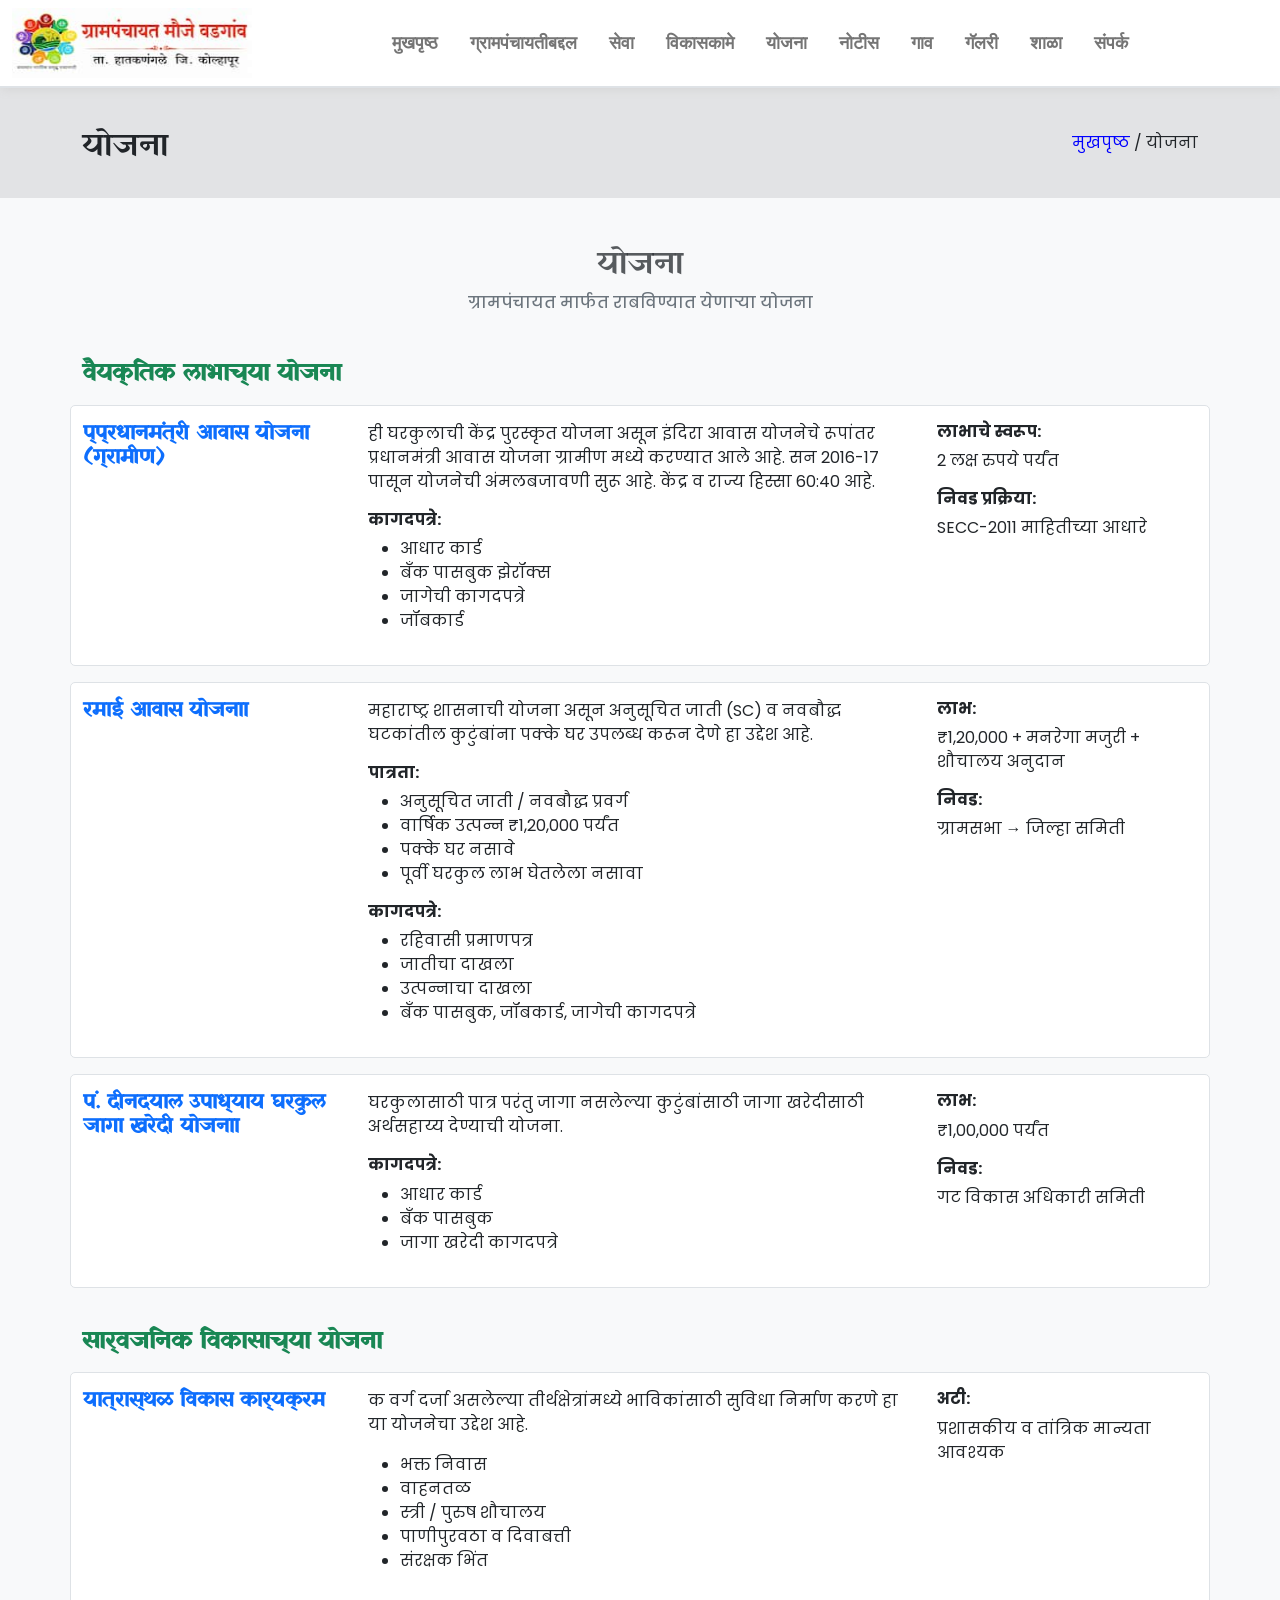
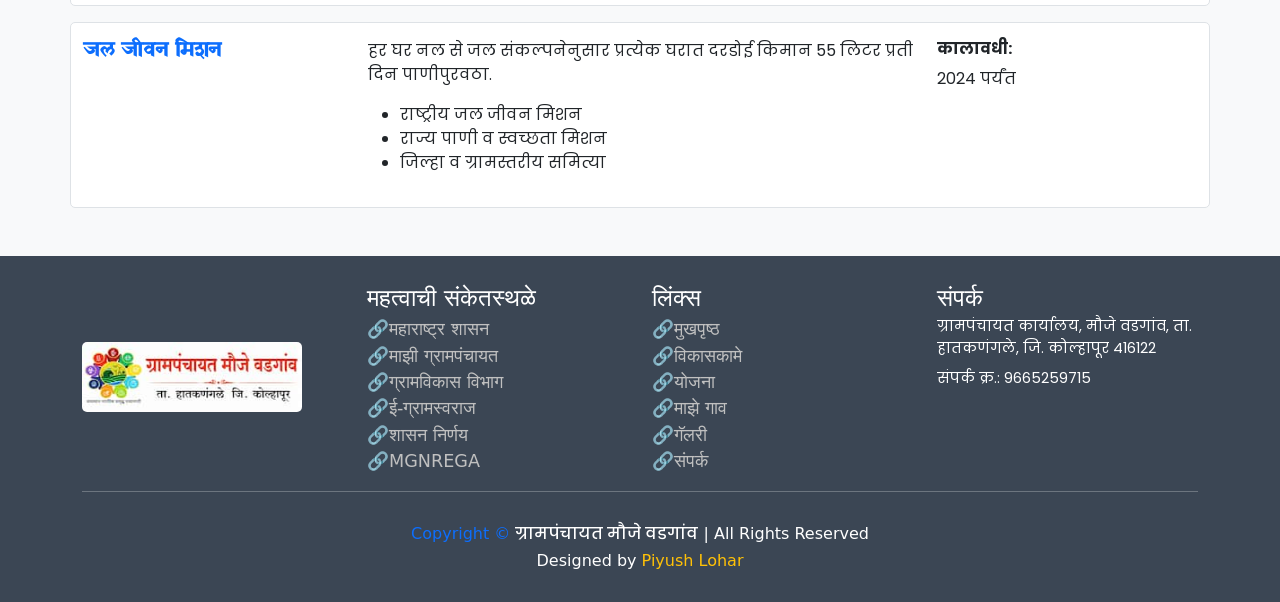
<file: Plan.html>
<!DOCTYPE html>
<html lang="mr">
<head>
    <meta charset="UTF-8">
    <meta name="viewport" content="width=device-width, initial-scale=1.0">
<meta name="description" content="केंद्र शासन आणि महाराष्ट्र शासनाच्या विविध शासकीय योजना, पात्रता, लाभ आणि संबंधित माहिती येथे उपलब्ध आहे.">
<meta name="robots" content="index, follow">
<!-- Author -->
<meta name="author" content="Piyush Lohar">

<!-- Theme Color -->
<meta name="theme-color" content="#8B0000">

<!-- Canonical -->
<link rel="canonical" href="https://maujevadgaongp.vercel.app/Plan.html">

<!-- Open Graph -->
<meta property="og:type" content="website">
<meta property="og:title" content="योजना | ग्रामपंचायत मौजे वडगांव">
<meta property="og:description" content="केंद्र शासन, महाराष्ट्र शासन आणि ग्रामपंचायत मौजे वडगांवमार्फत राबविण्यात येणाऱ्या विविध योजना, लाभार्थी योजना आणि नागरिकांसाठी उपलब्ध सुविधांची माहिती.">
<meta property="og:url" content="https://maujevadgaongp.vercel.app/Plan.html">
<meta property="og:image" content="https://maujevadgaongp.vercel.app/Project-image/Website-image.jpeg">
<meta property="og:site_name" content="ग्रामपंचायत मौजे वडगांव">
<meta property="og:locale" content="mr_IN">

<!-- Twitter Card -->
<meta name="twitter:card" content="summary_large_image">
<meta name="twitter:title" content="योजना | ग्रामपंचायत मौजे वडगांव">
<meta name="twitter:description" content="मौजे वडगांव ग्रामपंचायतीमार्फत उपलब्ध शासकीय योजना, नागरिकांसाठी विविध लाभ आणि विकास योजनांची माहिती.">
<meta name="twitter:image" content="https://maujevadgaongp.vercel.app/Project-image/Website-image.jpeg">
<!-- Google tag (gtag.js) -->
<script async src="https://www.googletagmanager.com/gtag/js?id=G-P24DDFG2FW"></script>
<script>
  window.dataLayer = window.dataLayer || [];
  function gtag(){dataLayer.push(arguments);}
  gtag('js', new Date());

  gtag('config', 'G-P24DDFG2FW');
</script>

    <title>शासकीय योजना | मौजे वडगाव</title>
    <link rel="icon" type="image/jpeg" href="Project-image/Website-image.jpeg">
    <link rel="stylesheet" href="css/bootstrap.min.css">
    <link 
        href="https://fonts.googleapis.com/css?family=Poppins:100,100italic,200,200italic,300,300italic,regular,italic,500,500italic,600,600italic,700,700italic,800,800italic,900,900italic"
        rel="stylesheet" />
        <link href="https://fonts.googleapis.com/css?family=Yatra+One:regular" rel="stylesheet" />
    <script type="application/ld+json">
    {
      "@context":"https://schema.org",
      "@type":"BreadcrumbList",
      "itemListElement":[
        {
          "@type":"ListItem",
          "position":1,
          "name":"मुख्यपृष्ठ",
          "item":"https://maujevadgaongp.vercel.app/"
        },
        {
          "@type":"ListItem",
          "position":2,
          "name":"योजना",
          "item":"https://maujevadgaongp.vercel.app/Plan.html"
        }
      ]
    }
    </script>
<script type="application/ld+json">
{
  "@context":"https://schema.org",
  "@type":"WebPage",
  "name":"शासकीय योजना | ग्रामपंचायत मौजे वडगांव",
  "url":"https://maujevadgaongp.vercel.app/Plan.html",
  "description":"केंद्र व राज्य शासनाच्या विविध योजनांची माहिती.",
  "inLanguage":"mr-IN"
}
</script>
    <style>
        /* header */
        @media (max-width: 991px) {
            .navbar-nav {
                padding-top: 0.7rem;
            }
        }
        .coustom-link {
                position: relative;
                display: inline-block;
            }
            .coustom-link::after {
                content: "";
                position: absolute;
                width: 0;
                height: 1.8px;
                background-color: red;
                left: 50%;
                top: 36px;
                transform: translateX(-50%);
                transition: all 0.4s ease;
            }
            .coustom-link:hover::after {
                width: 100%;
            }
        .navbar {
            box-shadow: 1px 1px 10px rgb(211, 211, 211);
        }
        .sticky-top {
            position: sticky !important;
            top: 0 !important;
            z-index: 1020 !important;
        }
        .nav-link {
            font-size: 1.1rem;
            transition: all 0.2s ease;
            font-weight: bold;
            color: rgb(117, 117, 117) !important;
        }
        .nav-link:hover {
            color: red !important;
        }
        .name {
            color: red !important;
        }
        .navbar-toggler {
            border: none !important;
        }
        .navbar-toggler:focus,
        .navbar-toggler:active,
        .navbar-toggler:focus-visible {
            outline: none !important;
            box-shadow: none !important;
         }
        .navbar-toggler-icon {
            width: 25px;
            height: 25px;
        }

        #return-home {
            text-decoration: none;
            color: blue;
            font-weight: normal;
        }
        #return-home:hover {
            color: rgb(0, 12, 182);
        }
        /* header */

        .set-radius {
            border-radius: 5px;
        }
        #set-poppin {
            font-family: Poppins;
        }
        #set-yatra {
            font-family: "Yatra One";
        }

        /* Back to Top Button */
        #backToTopBtn {
            position: fixed;
            bottom: 20px;
            right: 20px;
            z-index: 99;
            width: 38px;
            height: 38px;
            background-color: brown;
            /* तुमच्या वेबसाइटच्या थीमचा रंग इथे वापरू शकता */
            color: #ffffff;
            border: none;
            border-radius: 10%;
            cursor: pointer;
            display: flex;
            align-items: center;
            justify-content: center;
            opacity: 0;
            visibility: hidden;
            transition: all 0.3s ease-in-out;
        }
        @media (max-width: 576px) {
            #backToTopBtn {
                bottom: 15px;
                right: 15px;
            }
        }

        /* बटनवर माऊस नेल्यावर होणारा बदल (Hover Effect) */
        #backToTopBtn:hover {
            background-color: #d9232cdc;
            box-shadow: 0 6px 16px rgba(0, 0, 0, 0.25);
        }

        /* जेव्हा यूजर खाली स्क्रोल करेल तेव्हा बटन दिसण्यासाठीचा क्लास */
        #backToTopBtn.show {
            opacity: 1;
            visibility: visible;
        }

        /* footer */
            .footer {
                background-color: #3b4654;
                color: white !important;
            }
            .foot-link a {
                text-decoration: none;
                font-size: 1.1rem;
                color: rgb(192, 192, 192);
                transition: all 0.3s ease-in-out;
            }
            .foot-link a:hover {
                color: red;
            }
            .img img {
                border-radius: 5px;
            }
            @media (min-width: 768px) and (max-width: 991px) {
                .img img {
                    transform: rotate(270deg);
                }
            }
            /* footer */
    </style>
</head>
<body>
    <nav class="navbar navbar-expand-lg bg-white sticky-top border-2 border-bottom">
        <div class="container-fluid position-relative">
            <div class="ms-2 ms-lg-0">
                <img src="Project-image/vadgaon-logo.jpg" alt="vadgaon logo" height="70px" width="240px">
            </div>

            <button class="navbar-toggler" type="button" data-bs-toggle="modal" data-bs-target="#exampleModal"
                aria-controls="#exampleModal" aria-expanded="false" aria-label="Toggle navigation">
                <span class="navbar-toggler-icon"></span>
            </button>

            <div class="collapse navbar-collapse" id="#exampleModal">
                <ul class="navbar-nav m-xl-auto ms-lg-1 mb-2 mb-lg-0 gap-lg-1 gap-xl-3">
                    <li class="nav-item">
                        <a class="nav-link active coustom-link" aria-current="page" href="index.html">मुखपृष्ठ</a>
                    </li>
                    <li class="nav-item">
                        <a class="nav-link active coustom-link" aria-current="page"
                            href="Gram-panchayat.html">ग्रामपंचायतीबद्दल</a>
                    </li>
                    <li class="nav-item">
                        <a class="nav-link active coustom-link" aria-current="page" href="Seva.html">सेवा</a>
                    </li>
                    <li class="nav-item">
                        <a class="nav-link active coustom-link" aria-current="page"
                            href="development.html">विकासकामे</a>
                    </li>
                    <li class="nav-item">
                        <a class="nav-link active coustom-link" aria-current="page" href="Plan.html">योजना</a>
                    </li>
                    <li class="nav-item">
                        <a class="nav-link active coustom-link" aria-current="page" href="Notice.html">नोटीस</a>
                    </li>
                    <li class="nav-item">
                        <a class="nav-link active coustom-link" aria-current="page" href="Village.html">गाव</a>
                    </li>
                    <li class="nav-item">
                        <a class="nav-link active coustom-link" aria-current="page" href="Gallary.html">गॅलरी</a>
                    </li>
                    <li class="nav-item">
                        <a class="nav-link active coustom-link" aria-current="page" href="School.html">शाळा</a>
                    </li>
                    <li class="nav-item">
                        <a class="nav-link active coustom-link" aria-current="page" href="Contact.html">संपर्क</a>
                    </li>
                </ul>
            </div>
        </div>
    </nav>

    <!-- Modal -->
    <div class="modal fade" id="exampleModal" tabindex="-1" aria-labelledby="exampleModalLabel" aria-hidden="true">
        <div class="modal-dialog modal-dialog-centered">
            <div class="modal-content">
                <div class="modal-header">
                    <button type="button" class="btn-close" data-bs-dismiss="modal" aria-label="Close"></button>
                </div>
                <div class="modal-body">
                        <ul class="navbar-nav m-xl-auto ms-lg-1 mb-2 mb-lg-0 gap-3 gap-lg-2 gap-xl-3">
                        <li class="nav-item">
                            <a class="nav-link active coustom-link" aria-current="page" href="index.html">मुखपृष्ठ</a>
                        </li>
                        <li class="nav-item">
                            <a class="nav-link active coustom-link" aria-current="page"
                                href="Gram-panchayat.html">ग्रामपंचायतीबद्दल</a>
                        </li>
                        <li class="nav-item">
                            <a class="nav-link active coustom-link" aria-current="page" href="Seva.html">सेवा</a>
                        </li>
                        <li class="nav-item">
                            <a class="nav-link active coustom-link" aria-current="page"
                                href="development.html">विकासकामे</a>
                        </li>
                        <li class="nav-item">
                            <a class="nav-link active coustom-link" aria-current="page" href="Plan.html">योजना</a>
                        </li>
                        <li class="nav-item">
                            <a class="nav-link active coustom-link" aria-current="page" href="Notice.html">नोटीस</a>
                        </li>
                        <li class="nav-item">
                            <a class="nav-link active coustom-link" aria-current="page" href="Village.html">गाव</a>
                        </li>
                        <li class="nav-item">
                            <a class="nav-link active coustom-link" aria-current="page" href="Gallary.html">गॅलरी</a>
                        </li>
                        <li class="nav-item">
                            <a class="nav-link active coustom-link" aria-current="page" href="School.html">शाळा</a>
                        </li>
                        <li class="nav-item">
                            <a class="nav-link active coustom-link" aria-current="page" href="Contact.html">संपर्क</a>
                        </li>
                    </ul>
                </div>
            </div>
        </div>
    </div>

    <div class="container-fluid py-4 bg-secondary-subtle ">
        <div class="container">
            <div class="second-nav d-flex flex-column flex-md-row justify-content-md-between ">
            <div class="align-content-center ">
                <h1 class="fs-2 pt-3" style=" font-family: Yatra One, system-ui;">योजना</h1>
            </div>
            <div class="align-content-center" id="set-poppin">
                <div class="fs-6"><a href="index.html" id="return-home">मुखपृष्ठ</a> / योजना</div>
            </div>
        </div>
        </div>
    </div>

    <div class="container-fluid py-5 bg-body-tertiary">
        <h1 class="text-center fs-2 text-body-secondary" id="set-yatra">योजना</h1>
        <h3 class="text-center fs-6 mb-5 text-secondary" id="set-poppin">ग्रामपंचायत मार्फत राबविण्यात येणाऱ्या योजना</h3>

        <div class="container mb-3">
            <h2 class="fs-4 fw-bold mb-3 text-success" id="set-yatra">वैयक्तिक लाभाच्या योजना</h2>

            <div class="row border border-1 bg-white py-3 set-radius">
                <div class="col col-11 col-lg-3 mb-2 mb-lg-0">
                    <h3 class="text-start fs-5 text-primary fw-bold" id="set-yatra">प्प्रधानमंत्री आवास योजना (ग्रामीण)</h3>
                </div>
                <div class="col col-11 col-lg-6 mb-2 mb-lg-0">
                    <div class="mb-3" id="set-poppin">
                        ही घरकुलाची केंद्र पुरस्कृत योजना असून इंदिरा आवास योजनेचे रूपांतर प्रधानमंत्री आवास योजना ग्रामीण मध्ये करण्यात आले आहे. सन 2016-17 पासून योजनेची अंमलबजावणी सुरू आहे. केंद्र व राज्य हिस्सा 60:40 आहे.
                    </div>
                    <div class="mb-1">
                        <h3 class="fw-bold fs-6" id="set-poppin">कागदपत्रे:</h3>
                        <ul id="set-poppin">
                            <li>आधार कार्ड</li>
                            <li>बँक पासबुक झेरॉक्स</li>
                            <li>जागेची कागदपत्रे</li>
                            <li>जॉबकार्ड</li>
                        </ul>
                    </div>
                </div>
                <div class="col col-11  col-lg-3">
                    <h3 class="fs-6 fw-bold" id="set-poppin">लाभाचे स्वरूप:</h3>
                    <div class="mb-3" id="set-poppin">
                        2 लक्ष रुपये पर्यंत
                    </div>
                    <h3 class="fw-bold fs-6" id="set-poppin">निवड प्रक्रिया:</h3>
                <div id="set-poppin">SECC-2011 माहितीच्या आधारे</div>
                </div>
            </div>
        </div>

        <div class="container mb-3">
            <div class="row border border-1 bg-white py-3 set-radius">
                <div class="col col-11 col-lg-3 mb-2 mb-lg-0">
                    <h3 class="text-start fs-5 text-primary fw-bold" id="set-yatra">रमाई आवास योजनाा</h3>
                </div>
                <div class="col col-11 col-lg-6 mb-2 mb-lg-0">
                    <div class="mb-3" id="set-poppin">
                        महाराष्ट्र शासनाची योजना असून अनुसूचित जाती (SC) व नवबौद्ध घटकांतील कुटुंबांना पक्के घर उपलब्ध करून देणे हा उद्देश आहे.
                    </div>
                    <div class="mb-1">
                        <h3 class="fw-bold fs-6" id="set-poppin">पात्रता:</h3>
                        <ul id="set-poppin">
                            <li>अनुसूचित जाती / नवबौद्ध प्रवर्ग</li>
                            <li>वार्षिक उत्पन्न ₹1,20,000 पर्यंत</li>
                            <li>पक्के घर नसावे</li>
                            <li>पूर्वी घरकुल लाभ घेतलेला नसावा</li>
                        </ul>
                    </div>
                    <div class="mb-1">
                        <h3 class="fw-bold fs-6" id="set-poppin">कागदपत्रे:</h3>
                        <ul id="set-poppin">
                            <li>रहिवासी प्रमाणपत्र</li>
                            <li>जातीचा दाखला</li>
                            <li>उत्पन्नाचा दाखला</li>
                            <li>बँक पासबुक, जॉबकार्ड, जागेची कागदपत्रे</li>
                        </ul>
                    </div>
                </div>
                <div class="col col-11  col-lg-3">
                    <h3 class="fs-6 fw-bold" id="set-poppin">लाभ:</h3>
                    <div class="mb-3" id="set-poppin">
                        ₹1,20,000 + मनरेगा मजुरी + शौचालय अनुदान
                    </div>
                    <h3 class="fw-bold fs-6" id="set-poppin">निवड:</h3>
                <div id="set-poppin">ग्रामसभा → जिल्हा समिती</div>
                </div>
            </div>
        </div>

        <div class="container mb-3">
            <div class="row border border-1 bg-white py-3 set-radius">
                <div class="col col-11 col-lg-3 mb-2 mb-lg-0">
                    <h3 class="text-start fs-5 text-primary fw-bold" id="set-yatra">पं. दीनदयाल उपाध्याय घरकुल जागा खरेदी योजनाा</h3>
                </div>
                <div class="col col-11 col-lg-6 mb-2 mb-lg-0">
                    <div class="mb-3" id="set-poppin">
                        घरकुलासाठी पात्र परंतु जागा नसलेल्या कुटुंबांसाठी जागा खरेदीसाठी अर्थसहाय्य देण्याची योजना.
                    </div>
                    <div class="mb-1">
                        <h3 class="fw-bold fs-6" id="set-poppin">कागदपत्रे:</h3>
                        <ul id="set-poppin">
                            <li>आधार कार्ड</li>
                            <li>बँक पासबुक</li>
                            <li>जागा खरेदी कागदपत्रे</li>
                        </ul>
                    </div>
                </div>
                <div class="col col-11  col-lg-3">
                    <h3 class="fs-6 fw-bold" id="set-poppin">लाभ:</h3>
                    <div class="mb-3" id="set-poppin">
                        ₹1,00,000 पर्यंत
                    </div>
                    <h3 class="fw-bold fs-6" id="set-poppin">निवड:</h3>
                <div id="set-poppin">गट विकास अधिकारी समिती</div>
                </div>
            </div>
        </div>

        <div class="container pt-4">
            <h2 class="fs-4 fw-bold mb-3 text-success" id="set-yatra">सार्वजनिक विकासाच्या योजना</h2>
        </div>

        <div class="container mb-3">
            <div class="row border border-1 bg-white py-3 set-radius">
                <div class="col col-11 col-lg-3 mb-2 mb-lg-0">
                    <h3 class="text-start fs-5 text-primary fw-bold" id="set-yatra">यात्रास्थळ विकास कार्यक्रम</h3>
                </div>
                <div class="col col-11 col-lg-6 mb-2 mb-lg-0">
                    <div class="mb-3" id="set-poppin">
                        क वर्ग दर्जा असलेल्या तीर्थक्षेत्रांमध्ये भाविकांसाठी सुविधा निर्माण करणे हा या योजनेचा उद्देश आहे.
                    </div>
                    <div class="mb-1">
                        <ul id="set-poppin">
                            <li>भक्त निवास</li>
                            <li>वाहनतळ</li>
                            <li>स्त्री / पुरुष शौचालय</li>
                            <li>पाणीपुरवठा व दिवाबत्ती</li>
                            <li>संरक्षक भिंत</li>
                        </ul>
                    </div>
                </div>
                <div class="col col-11  col-lg-3">
                    <h3 class="fs-6 fw-bold" id="set-poppin">अटी:</h3>
                    <div class="mb-2" id="set-poppin">
                        प्रशासकीय व तांत्रिक मान्यता आवश्यक
                    </div>
                </div>
            </div>
        </div>

        <div class="container">
            <div class="row border border-1 bg-white py-3 set-radius">
                <div class="col col-11 col-lg-3 mb-2 mb-lg-0">
                    <h3 class="text-start fs-5 text-primary fw-bold" id="set-yatra">जल जीवन मिशन</h3>
                </div>
                <div class="col col-11 col-lg-6 mb-2 mb-lg-0">
                    <div class="mb-3" id="set-poppin">
                        हर घर नल से जल संकल्पनेनुसार प्रत्येक घरात दरडोई किमान 55 लिटर प्रती दिन पाणीपुरवठा.
                    </div>
                    <div class="mb-1">
                        <ul id="set-poppin">
                            <li>राष्ट्रीय जल जीवन मिशन</li>
                            <li>राज्य पाणी व स्वच्छता मिशन</li>
                            <li>जिल्हा व ग्रामस्तरीय समित्या</li>
                        </ul>
                    </div>
                </div>
                <div class="col col-11  col-lg-3">
                    <h3 class="fs-6 fw-bold" id="set-poppin">कालावधी:</h3>
                    <div class="mb-2" id="set-poppin">
                        2024 पर्यंत
                    </div>
                </div>
            </div>
        </div>
    </div>

    </div>

    

    <div class="container-fluid py-4 footer">
        <div class="container">
            <div class="row row-cols-1 row-cols-sm-2 row-cols-md-4">
                <div class="col align-content-center mb-4 mb-sm-0 text-center text-sm-start">
                    <div class="img me-0 me-md-3 me-lg-0">
                        <img src="Project-image/vadgaon-logo.jpg" alt="logo" height="70px" width="220px">
                    </div>
                </div>
                <div class="col foot-link">
                    <div class="fs-4">महत्वाची संकेतस्थळे</div>
                    <div><a href="https://maharashtra.gov.in/" target="_blank">🔗महाराष्ट्र शासन</a></div>
                    <div><a href="https://majhigrampanchayat.com/" target="_blank">🔗माझी ग्रामपंचायत</a></div>
                    <div><a href="https://rdd.maharashtra.gov.in/en/" target="_blank">🔗ग्रामविकास विभाग</a></div>
                    <div><a href="https://egramswaraj.gov.in/" target="_blank">🔗ई-ग्रामस्वराज</a></div>
                    <div><a href="https://gr.maharashtra.gov.in/1125/%e0%a4%ae%e0%a5%81%e0%a4%96%e0%a5%8d%e0%a4%af-%e0%a4%aa%e0%a5%83%e0%a4%b7%e0%a5%8d%e0%a4%a0" target="_blank">🔗शासन निर्णय</a></div>
                    <div class="mb-4 mb-md-0"><a href="https://nrega.dord.gov.in/" target="_blank">🔗MGNREGA</a></div>
                </div>
                <div class="col foot-link">
                    <div class="fs-4">लिंक्स</div>
                    <div><a href="index.html">🔗मुखपृष्ठ</a></div>
                    <div><a href="development.html">🔗विकासकामे</a></div>
                    <div><a href="#">🔗योजना</a></div>
                    <div><a href="Village.html">🔗माझे गाव</a></div>
                    <div><a href="Gallary.html">🔗गॅलरी</a></div>
                    <div class="mb-4 mb-sm-0"><a href="Contact.html">🔗संपर्क</a></div>
                </div>
                <div class="col">
                    <div class="fs-4">संपर्क</div>
                    <div class="mb-2" style="font-family: Poppins; font-size: 0.9rem">ग्रामपंचायत कार्यालय, मौजे वडगांव,
                        ता. हातकणंगले, जि. कोल्हापूर 416122</div>
                    <div style="font-family: Poppins; font-size: 0.9rem">संपर्क क्र.: 9665259715</div>
                </div>
            </div>
            <hr>
            <div class="text-center pt-3">
                <div class="mb-2">
                    <h5 class="fs-6"> <span class="text-primary">Copyright &copy;</span> <span style="font-family: Poppins;" class="fs-6">ग्रामपंचायत मौजे वडगांव</span> | All Rights Reserved
                    </h5>
                </div>
                <div>
                    <h6 class="fs-6">Designed by <a href="https://piyushlohar.onrender.com/" target="_blank" class="text-decoration-none"><span class="text-warning">Piyush Lohar</span></a> <a href="https://github.com/piyushlohar2008-byte" target="_blank"><i class="text-white fa-brands fa-github"></i></a> </h6>
                </div>
            </div>
        </div>
    </div>

    <button id="backToTopBtn" title="वर जा" aria-label="Back to top">
        <svg xmlns="http://www.w3.org/2000/svg" width="22" height="24" viewBox="0 0 24 24" fill="none"
            stroke="currentColor" stroke-width="2.5" stroke-linecap="round" stroke-linejoin="round">
            <path d="m18 15-6-6-6 6" />
        </svg>
    </button>
    
    <script defer src="js/bootstrap.bundle.min.js"></script>
    <script>
        document.addEventListener("DOMContentLoaded", function () {
            const backToTopBtn = document.getElementById("backToTopBtn");

            // यूजर ३००px खाली स्क्रोल केल्यावर बटन दाखवा
            window.addEventListener("scroll", function () {
                if (window.scrollY > 300) {
                    backToTopBtn.classList.add("show");
                } else {
                    backToTopBtn.classList.remove("show");
                }
            });

            // बटनवर क्लिक केल्यावर स्मूथ स्क्रोल करून वर जा
            backToTopBtn.addEventListener("click", function () {
                window.scrollTo({
                    top: 0,
                    behavior: "smooth"
                });
            });
        });
    </script>
</body>
</html>
</file>
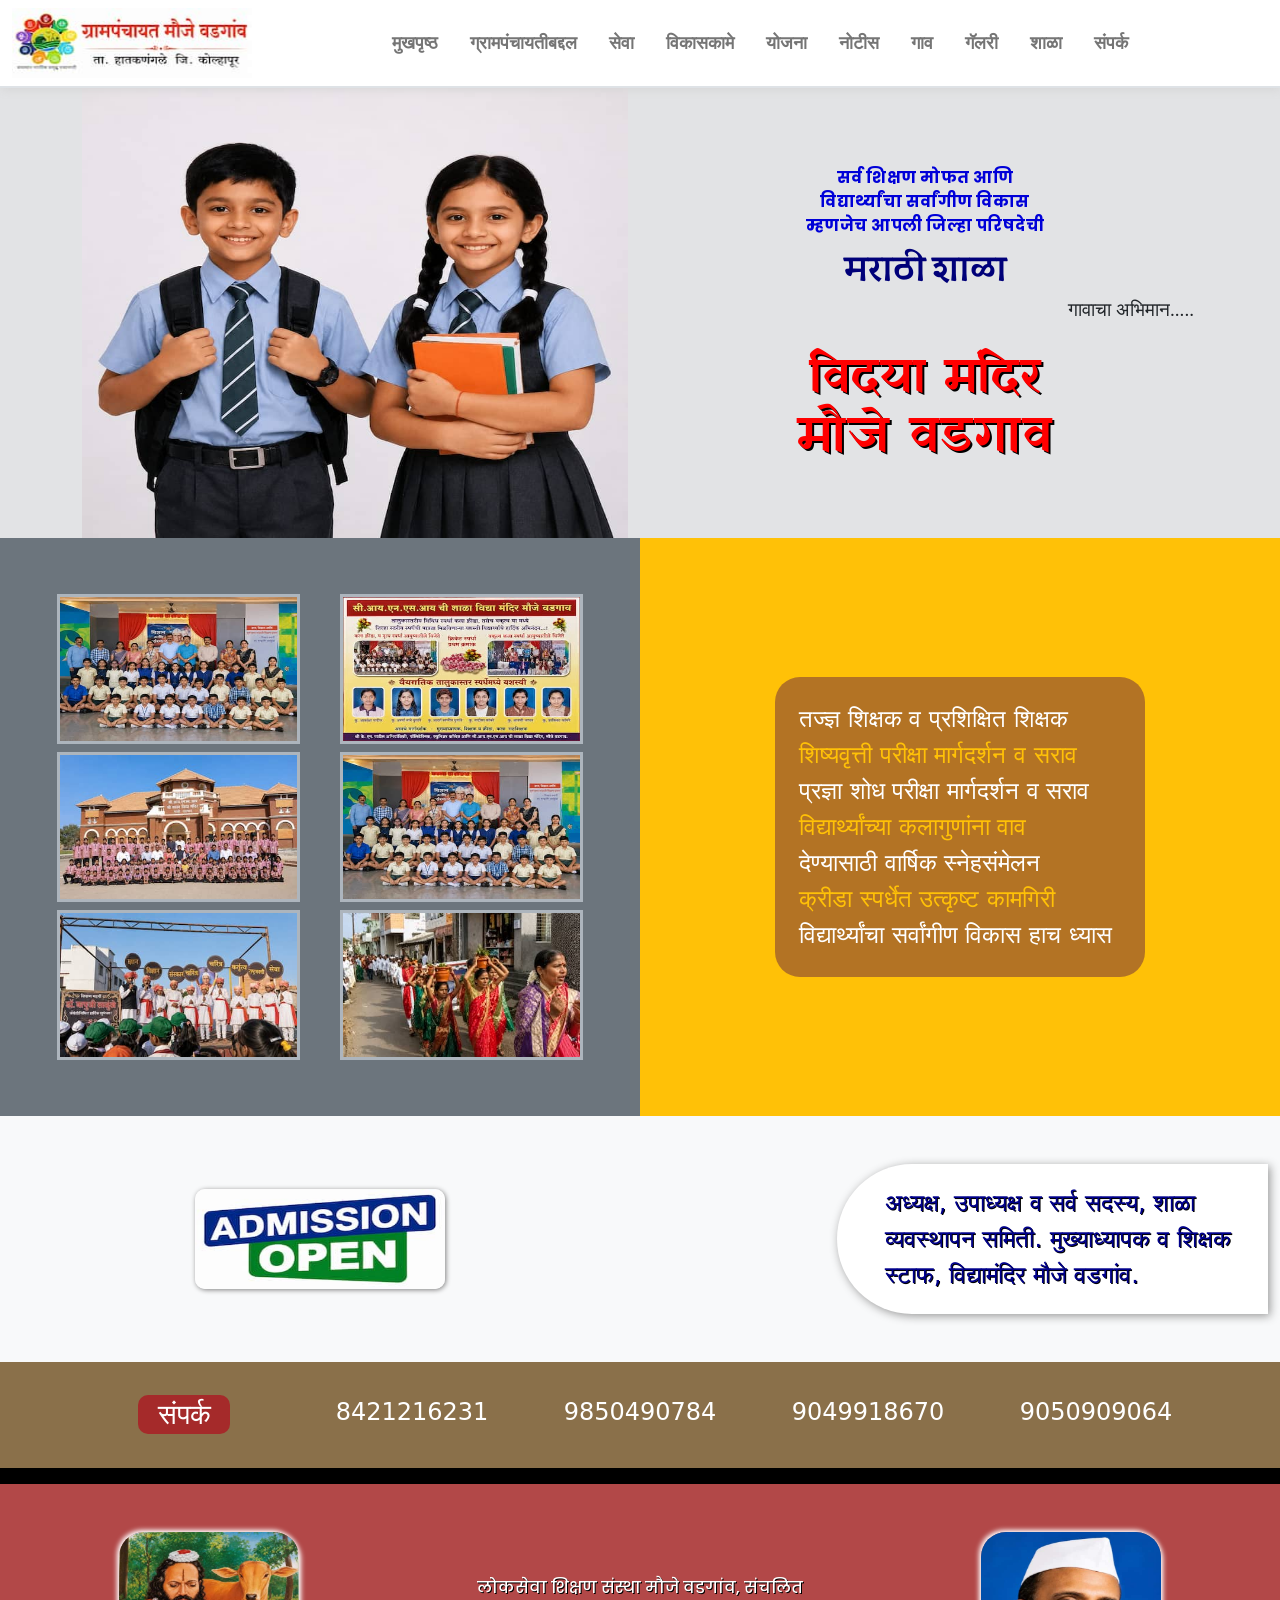
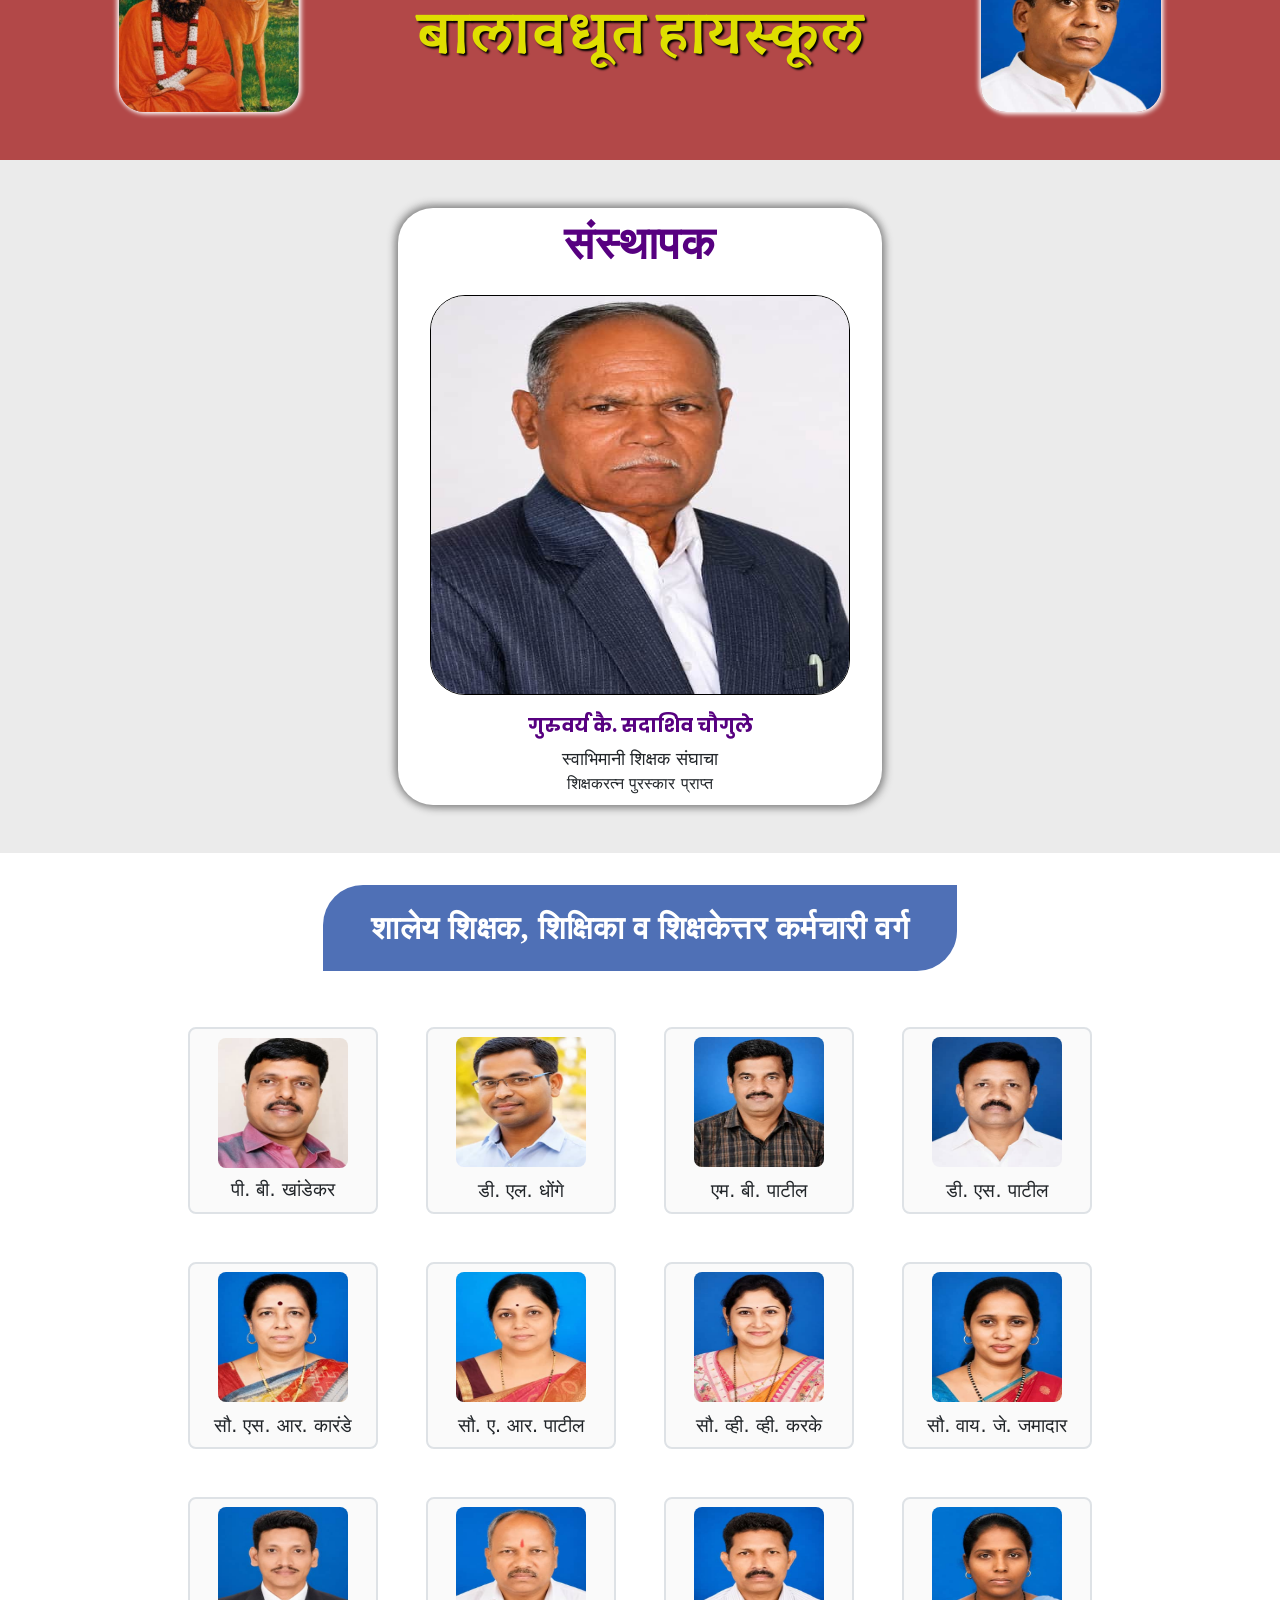
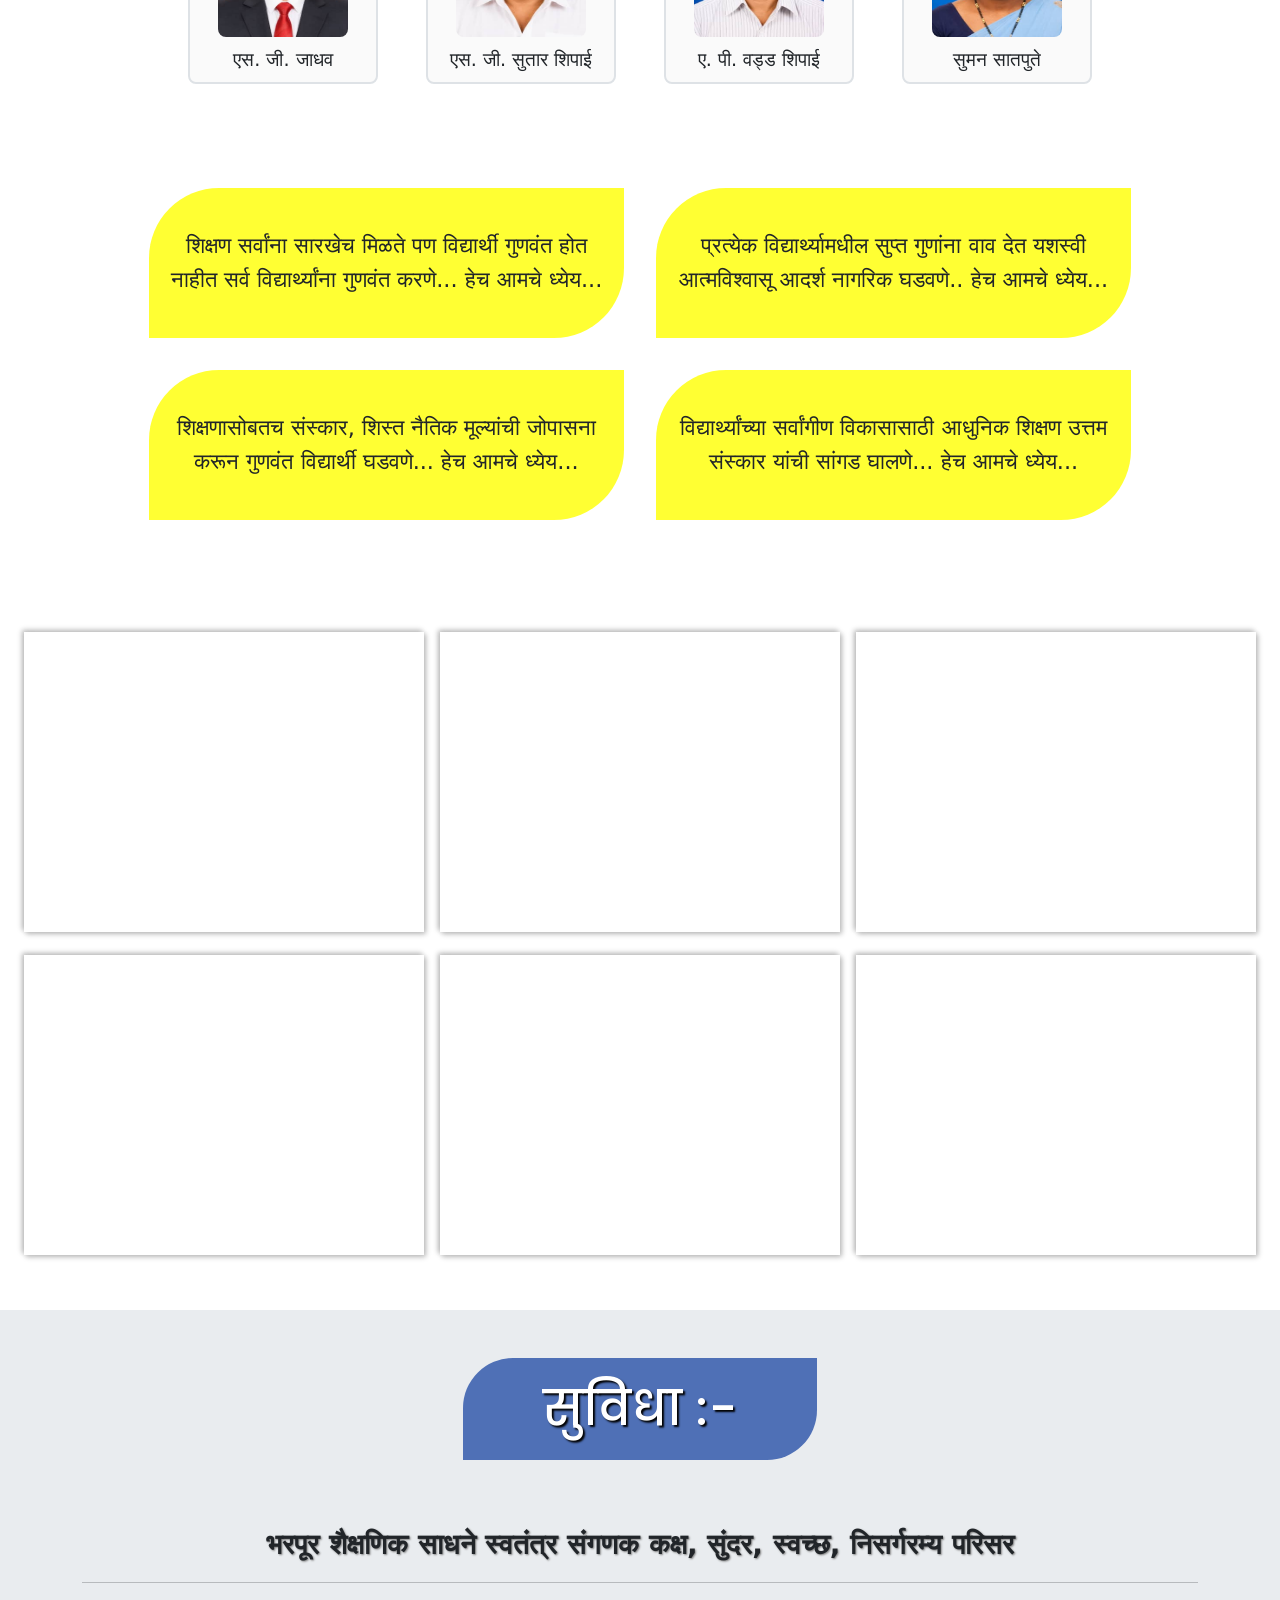
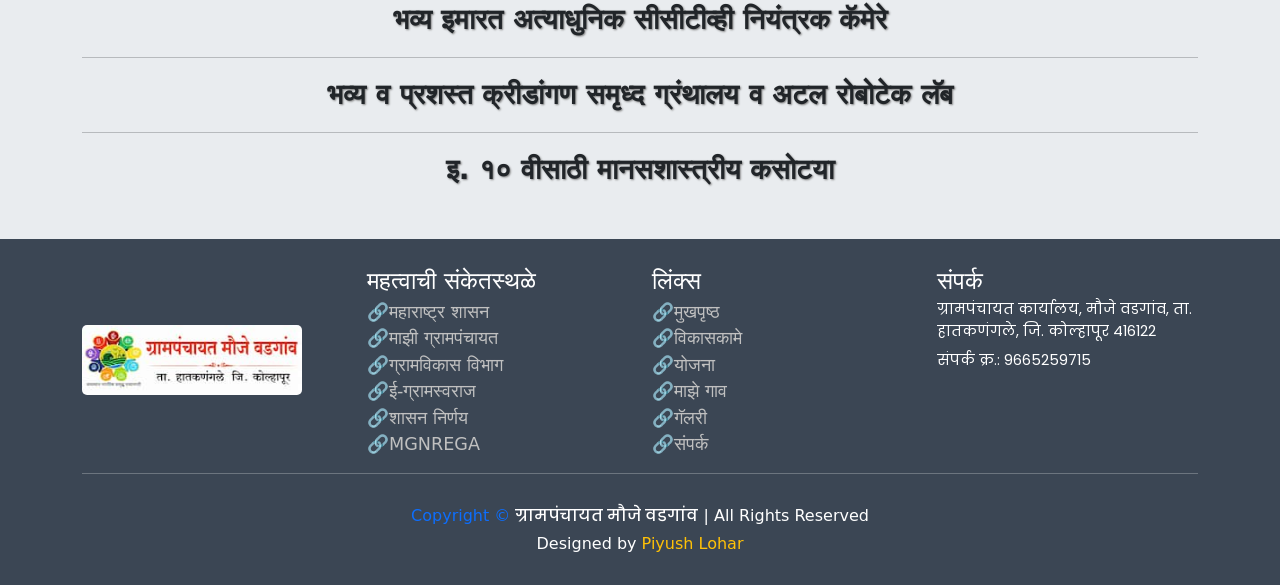
<file: School.html>
<!DOCTYPE html>
<html lang="mr">
<head>
    <meta charset="UTF-8">
    <meta name="viewport" content="width=device-width, initial-scale=1.0">
<meta name="description" content="मौजे वडगांवमधील शाळा, शिक्षण सुविधा आणि विद्यार्थ्यांसाठी उपलब्ध माहिती येथे दिली आहे.">
<meta name="robots" content="index, follow">
    <!-- Author -->
<meta name="author" content="Piyush Lohar">

<!-- Theme Color -->
<meta name="theme-color" content="#8B0000">

<!-- Canonical -->
<link rel="canonical" href="https://maujevadgaongp.vercel.app/School.html">

<!-- Open Graph -->
<meta property="og:type" content="website">
<meta property="og:title" content="शाळा | ग्रामपंचायत मौजे वडगांव">
<meta property="og:description" content="मौजे वडगांव येथील शाळांची माहिती, शैक्षणिक सुविधा, विद्यार्थी उपक्रम, शिक्षक, निकाल आणि शिक्षणाशी संबंधित महत्त्वाची माहिती येथे उपलब्ध आहे.">
<meta property="og:url" content="https://maujevadgaongp.vercel.app/School.html">
<meta property="og:image" content="https://maujevadgaongp.vercel.app/Project-image/Website-image.jpeg">
<meta property="og:site_name" content="ग्रामपंचायत मौजे वडगांव">
<meta property="og:locale" content="mr_IN">

<!-- Twitter Card -->
<meta name="twitter:card" content="summary_large_image">
<meta name="twitter:title" content="शाळा | ग्रामपंचायत मौजे वडगांव">
<meta name="twitter:description" content="मौजे वडगांव येथील शाळा, शैक्षणिक सुविधा, विद्यार्थी उपक्रम आणि शिक्षणाशी संबंधित माहिती जाणून घ्या.">
<meta name="twitter:image" content="https://maujevadgaongp.vercel.app/Project-image/Website-image.jpeg">
<!-- Google tag (gtag.js) -->
<script async src="https://www.googletagmanager.com/gtag/js?id=G-P24DDFG2FW"></script>
<script>
  window.dataLayer = window.dataLayer || [];
  function gtag(){dataLayer.push(arguments);}
  gtag('js', new Date());

  gtag('config', 'G-P24DDFG2FW');
</script>

    <title>शाळा व शिक्षण | ग्रामपंचायत मौजे वडगाव</title>
    <link rel="icon" type="image/jpeg" href="Project-image/Website-image.jpeg">
    <link rel="stylesheet" href="css/bootstrap.min.css">
        <link href="https://fonts.googleapis.com/css?family=Poppins:100,100italic,200,200italic,300,300italic,regular,italic,500,500italic,600,600italic,700,700italic,800,800italic,900,900italic" rel="stylesheet" />
        <link href="https://fonts.googleapis.com/css?family=Sura:regular,700" rel="stylesheet" />
        <link href="https://fonts.googleapis.com/css?family=Yatra+One:regular" rel="stylesheet" />
    <script type="application/ld+json">
    {
      "@context":"https://schema.org",
      "@type":"BreadcrumbList",
      "itemListElement":[
        {
          "@type":"ListItem",
          "position":1,
          "name":"मुख्यपृष्ठ",
          "item":"https://maujevadgaongp.vercel.app/"
        },
        {
          "@type":"ListItem",
          "position":2,
          "name":"शाळा",
          "item":"https://maujevadgaongp.vercel.app/School.html"
        }
      ]
    }
    </script>
<script type="application/ld+json">
{
  "@context":"https://schema.org",
  "@type":"WebPage",
  "name":"शाळा व शिक्षण | ग्रामपंचायत मौजे वडगांव",
  "url":"https://maujevadgaongp.vercel.app/School.html",
  "description":"शाळा, शिक्षण व विद्यार्थ्यांबद्दल माहिती.",
  "inLanguage":"mr-IN"
}
</script>
        <style>
            html {
                padding: 0;
                margin: 0;
            }
           /* header */
        @media (max-width: 991px) {
            .navbar-nav {
                padding-top: 0.7rem;
            }
        }
        .coustom-link {
                position: relative;
                display: inline-block;
            }
            .coustom-link::after {
                content: "";
                position: absolute;
                width: 0;
                height: 1.8px;
                background-color: red;
                left: 50%;
                top: 36px;
                transform: translateX(-50%);
                transition: all 0.4s ease;
            }
            .coustom-link:hover::after {
                width: 100%;
            }
        .navbar {
            box-shadow: 1px 1px 10px rgb(211, 211, 211);
        }
        .sticky-top {
            position: sticky !important;
            top: 0 !important;
            z-index: 1020 !important;
        }
        .nav-link {
            font-size: 1.1rem;
            transition: all 0.2s ease;
            font-weight: bold;
            color: rgb(117, 117, 117) !important;
        }
        .nav-link:hover {
            color: red !important;
        }
        .name {
            color: red !important;
        }
        .navbar-toggler {
            border: none !important;
        }
        .navbar-toggler:focus,
        .navbar-toggler:active,
        .navbar-toggler:focus-visible {
            outline: none !important;
            box-shadow: none !important;
         }
        .navbar-toggler-icon {
            width: 25px;
            height: 25px;
        }
        /* header */

            @media (max-width: 550px) {
                .school-first-image {
                    height: 400px;
                }
            }
            @media (max-width: 450px) {
                .school-first-image {
                    height: 340px;
                }
            }
            @media (max-width: 350px) {
                .school-first-image {
                    height: 280px;
                }
            }
            .school-info {
                font-family: Poppins;
                font-weight: bold;
                color: rgb(0, 0, 216);
                letter-spacing: 0.5px;
            }
            #marathi-school {
                font-family: Sura; 
                font-size: 2.2rem; 
                color: rgb(0, 0, 121); 
                font-weight: 700;
            }
            #village-proud {
                font-family: Tiro Devanagari Marathi;
                font-size: 1.2rem;
                text-align: right;
            }
            .school-name {
                padding-top: 1rem;
                font-size: 3rem;
                font-family: Yatra One;
                letter-spacing: 0.5px;
                color: red;
                margin: 0;
                padding: 0;
                text-shadow: 2px 2px black;
            }
            .village-name {
                font-size: 3.2rem;
                font-family: Yatra One;
                letter-spacing: 1px;
                color: red;
                margin: 0;
                padding: 0;
                text-shadow: 2px 2px black;
            }
            .school-img img {
                transition: all 0.2s ease-in-out;
            }
            .school-img img:hover {
                border: 3px solid rgb(78, 49, 49) !important;
            }
            .info-bg {
                background-color: rgba(165, 101, 42, 0.842);
                border-radius: 25px;
                transition: all 0.3s ease-in-out;
            }
            .info-bg:hover {
                transform: translateY(-20px);
                cursor: default;
            }
            @media (max-width: 590px) {
                .info-bg {
                    width: 70% !important;
                }
            }
            @media (max-width: 500px) {
                .info-bg {
                    width: 85% !important;
                }
            }
            @media (max-width: 375px) {
                .info-bg {
                    width: 90% !important;
                }
            }

            .last-foot {
               padding: 0 1rem 0 3rem;
               min-height: 150px;
               border-top-left-radius: 85px;
               border-bottom-left-radius: 85px;
               cursor: default;
               box-shadow: 2px 2px 10px rgb(151, 151, 151);
               box-sizing: border-box;
            }
            .last-para {
                color: darkblue;
                font-weight:500 !important;
                text-shadow: 1px 1px black;
            }
            @media (min-width: 768px) and (max-width: 1135px){
                .round-content {
                    width: 100% !important;
                }
            }
            @media (max-width: 525px) {
                .round-content {
                    width: 80% !important;
                }
            }
            @media (max-width: 457px) {
                .round-content {
                    width: 90% !important;
                }
            }
            .foot-contain {
                padding: 3rem 0;
            }

            #bala-first-head {
                font-family: Sura; 
                font-size: 3.6rem; 
                color: rgb(223, 223, 0); 
                letter-spacing: 0.5px; 
                font-weight: bold;
                margin: 0;
                padding: 0;
                text-shadow: 2px 2px 2px black;
            }
            .balawadhut-main {
                background-color: rgba(165, 42, 42, 0.856);
            }
            .box-curve {
                border-radius: 35px;
                padding: 0.3rem 2rem;
                box-shadow: 2px 2px 10px gray, -2px -2px 10px gray;
                background-color: white;
            }
            #bala-sec-head {
                margin: 0;
                padding: 0;
                color: white;
                font-size: 1rem;
                font-family: Poppins;
                text-shadow: 1px 1px black;
            }

            .balawadhut-main-container {
                background-color: rgb(235, 235, 235);
            }
            #sir-head {
                font-size: 2.8rem;
                font-weight: bold;
                color: rgb(87, 0, 128);
                letter-spacing: 0.8px;
            }
            #img-curve img{
                border-radius: 35px;
                margin-bottom: 0.5rem;
                border: 2x solid black;
                transition: all 0.3s ease-in-out;
            }
            #img-curve img:hover {
                transform: scale(1.03);
            }
            #sir-name {
                padding-top: 0.6rem;
                padding-bottom: 0.3rem;
            }
            #sir-name span {
                font-size: 1.2rem;
                font-weight: bold;
                color: rgb(87, 0, 128);
                font-family: poppins;
            }
            #profession :first-child {
                font-size: 1.1rem;
            }

            @media (max-width: 485px) {
                #img-curve img {
                    width: 350px !important;
                    height: 350px !important;
                }
                .box-curve {
                    padding: 0 1.5rem;
                }
            }
            @media (max-width: 425px) {
                #img-curve img {
                    width: 300px !important;
                    height: 300px !important;
                }
            }
            @media (max-width: 325px) {
                #img-curve img {
                    width: 250px !important;
                    height: 250px !important;
                }
                .box-curve {
                    padding: 0 0.7rem;
                }
            }
            
            .teacher-head {
                color: white;
                font-weight: bold;
                font-family: Poppins;
                margin-top: 1rem;
                margin-bottom: 2rem;
                text-align: center;
                background-color: rgb(79 112 182);
                display: inline-block;
                padding: 1.5rem 3rem;
                border-top-left-radius: 40px;
                border-bottom-right-radius: 40px;
                font-family: Martel;
                letter-spacing: 0.5px;
            }
            .img-cur-img {
                border-radius: 8px;
                background-color: rgb(250, 250, 250);
            }

            .background-school {
                position: relative;
                overflow: hidden;
            }
            .background-school::before {
                content: "";
                inset: 0;
                position: absolute;
                left: 0;
                top: 0;
                z-index: -5;
                background: url('https://img.pikbest.com/backgrounds/20190418/vector-school-background-image_1809001.jpg!sw800');
                background-size: cover;
                background-position: center;
                opacity: 0.6;
            }
            .shayari {
                position: relative;
                min-height: 150px;
                display: flex;
                justify-content: center;
                align-items: center;
                padding: 1rem;
                font-size: 1.4rem;
                text-align: center;
                cursor: default;
                transition: all 0.4s ease-in-out;
            }
            .shayari:hover {
                transform: translateY(-20px);
            }
            .shayari::before {
                content: "";
                inset: 0;
                position: absolute;
                left: 0;
                top: 0;
                z-index: -5;
                background-color: yellow;
                opacity: 0.8;
                border-top-left-radius: 70px;
                border-bottom-right-radius: 70px;
            }
            @media (max-width: 425px) {
                .shayari {
                    height: 180px !important;
                }
            }

            .parent-head {
                margin-bottom: 4rem;
            }
            .balawadhut-heading {
                font-size: 3rem;
                font-family: Poppins;
                letter-spacing: 0.8px;
                color: white;
                text-shadow: 2px 2px 2px black;
                margin: 0;
                padding: 1.4rem 5rem;
                border-top-left-radius: 50px;
                border-bottom-right-radius: 50px;
                background-color: rgb(79 112 182);
            }
            @media (min-width: 376px) and (max-width: 400px) {
                .balawadhut-heading {
                    padding: 1.3rem 2.9rem;
                }
            }
            @media (max-width: 375px) {
                .balawadhut-heading {
                    padding: 1.4rem 3rem;
                }
            }

            .resourse {
                transition: all 0.2s ease-in-out;
                font-weight: bold;
                text-shadow: 1px 1px 2px gray;
            }
            .resourse:hover {
                color: red;
                cursor: pointer;
            }

            .contact-bg {
                background-color: rgb(138, 112, 74);
                padding: 2rem 0;
            }

            .main-container {
                display: flex;
                flex-wrap: wrap;
                gap: 1rem;
                justify-content: center;
            }
            .item {
                width: 400px;
            }
            .item iframe {
                box-shadow: 2px 2px 5px rgb(185, 185, 185), -2px -2px 5px rgb(185, 185, 185);
            }

            /* Back to Top Button */
        #backToTopBtn {
            position: fixed;
            bottom: 20px;
            right: 20px;
            z-index: 99;
            width: 38px;
            height: 38px;
            background-color: brown;
            /* तुमच्या वेबसाइटच्या थीमचा रंग इथे वापरू शकता */
            color: #ffffff;
            border: none;
            border-radius: 10%;
            cursor: pointer;
            display: flex;
            align-items: center;
            justify-content: center;
            opacity: 0;
            visibility: hidden;
            transition: all 0.3s ease-in-out;
        }
        @media (max-width: 576px) {
            #backToTopBtn {
                bottom: 15px;
                right: 15px;
            }
        }

        /* बटनवर माऊस नेल्यावर होणारा बदल (Hover Effect) */
        #backToTopBtn:hover {
            background-color: #d9232cdc;
            box-shadow: 0 6px 16px rgba(0, 0, 0, 0.25);
        }

        /* जेव्हा यूजर खाली स्क्रोल करेल तेव्हा बटन दिसण्यासाठीचा क्लास */
        #backToTopBtn.show {
            opacity: 1;
            visibility: visible;
        }

            
            /* footer */
            .footer {
                background-color: #3b4654;
                color: white !important;
            }
            .foot-link a {
                text-decoration: none;
                font-size: 1.1rem;
                color: rgb(192, 192, 192);
                transition: all 0.3s ease-in-out;
            }
            .foot-link a:hover {
                color: red;
            }
            .img img {
                border-radius: 5px;
            }
            @media (min-width: 768px) and (max-width: 991px) {
                .img img {
                    transform: rotate(270deg);
                }
            }
            /* footer */
        </style>
</head>
<body>
    <nav class="navbar navbar-expand-lg bg-white sticky-top border-2 border-bottom">
        <div class="container-fluid position-relative">
            <div class="ms-2 ms-lg-0">
                <img src="Project-image/vadgaon-logo.jpg" alt="vadgaon logo" height="70px" width="240px">
            </div>

            <button class="navbar-toggler" type="button" data-bs-toggle="modal" data-bs-target="#exampleModal"
                aria-controls="#exampleModal" aria-expanded="false" aria-label="Toggle navigation">
                <span class="navbar-toggler-icon"></span>
            </button>

            <div class="collapse navbar-collapse" id="#exampleModal">
                <ul class="navbar-nav m-xl-auto ms-lg-1 mb-2 mb-lg-0 gap-lg-1 gap-xl-3">
                    <li class="nav-item">
                        <a class="nav-link active coustom-link" aria-current="page" href="index.html">मुखपृष्ठ</a>
                    </li>
                    <li class="nav-item">
                        <a class="nav-link active coustom-link" aria-current="page"
                            href="Gram-panchayat.html">ग्रामपंचायतीबद्दल</a>
                    </li>
                    <li class="nav-item">
                        <a class="nav-link active coustom-link" aria-current="page" href="Seva.html">सेवा</a>
                    </li>
                    <li class="nav-item">
                        <a class="nav-link active coustom-link" aria-current="page"
                            href="development.html">विकासकामे</a>
                    </li>
                    <li class="nav-item">
                        <a class="nav-link active coustom-link" aria-current="page" href="Plan.html">योजना</a>
                    </li>
                    <li class="nav-item">
                        <a class="nav-link active coustom-link" aria-current="page" href="Notice.html">नोटीस</a>
                    </li>
                    <li class="nav-item">
                        <a class="nav-link active coustom-link" aria-current="page" href="Village.html">गाव</a>
                    </li>
                    <li class="nav-item">
                        <a class="nav-link active coustom-link" aria-current="page" href="Gallary.html">गॅलरी</a>
                    </li>
                    <li class="nav-item">
                        <a class="nav-link active coustom-link" aria-current="page" href="School.html">शाळा</a>
                    </li>
                    <li class="nav-item">
                        <a class="nav-link active coustom-link" aria-current="page" href="Contact.html">संपर्क</a>
                    </li>
                </ul>
            </div>
        </div>
    </nav>

    <!-- Modal -->
    <div class="modal fade" id="exampleModal" tabindex="-1" aria-labelledby="exampleModalLabel" aria-hidden="true">
        <div class="modal-dialog modal-dialog-centered">
            <div class="modal-content">
                <div class="modal-header">
                    <button type="button" class="btn-close" data-bs-dismiss="modal" aria-label="Close"></button>
                </div>
                <div class="modal-body">
                        <ul class="navbar-nav m-xl-auto ms-lg-1 mb-2 mb-lg-0 gap-3 gap-lg-2 gap-xl-3">
                        <li class="nav-item">
                            <a class="nav-link active coustom-link" aria-current="page" href="index.html">मुखपृष्ठ</a>
                        </li>
                        <li class="nav-item">
                            <a class="nav-link active coustom-link" aria-current="page"
                                href="Gram-panchayat.html">ग्रामपंचायतीबद्दल</a>
                        </li>
                        <li class="nav-item">
                            <a class="nav-link active coustom-link" aria-current="page" href="Seva.html">सेवा</a>
                        </li>
                        <li class="nav-item">
                            <a class="nav-link active coustom-link" aria-current="page"
                                href="development.html">विकासकामे</a>
                        </li>
                        <li class="nav-item">
                            <a class="nav-link active coustom-link" aria-current="page" href="Plan.html">योजना</a>
                        </li>
                        <li class="nav-item">
                            <a class="nav-link active coustom-link" aria-current="page" href="Notice.html">नोटीस</a>
                        </li>
                        <li class="nav-item">
                            <a class="nav-link active coustom-link" aria-current="page" href="Village.html">गाव</a>
                        </li>
                        <li class="nav-item">
                            <a class="nav-link active coustom-link" aria-current="page" href="Gallary.html">गॅलरी</a>
                        </li>
                        <li class="nav-item">
                            <a class="nav-link active coustom-link" aria-current="page" href="School.html">शाळा</a>
                        </li>
                        <li class="nav-item">
                            <a class="nav-link active coustom-link" aria-current="page" href="Contact.html">संपर्क</a>
                        </li>
                    </ul>
                </div>
            </div>
        </div>
    </div>

    <div class="container-fluid bg-secondary-subtle pb-3 pb-lg-0">
        <div class="container">
            <div class="row row-cols-1 row-cols-lg-2">
                <div class="col">
                    <img class="school-first-image" src="Vidya/children.jpg" alt="children" width="100%" height="450px">
                </div>
                <div class="col d-flex flex-column justify-content-center">
                    <div class="d-flex flex-column justify-content-center align-content-center mb-4 school-main-1 text-center pt-4 pt-lg-2">
                        <span class="fs-6 school-info">सर्व शिक्षण मोफत आणि </span>
                        <span class="fs-6 school-info">विद्यार्थ्यांचा सर्वांगीण विकास </span>
                        <span class="fs-6 school-info mb-2">म्हणजेच आपली जिल्हा परिषदेची</span>
                        <h5 id="marathi-school">मराठी शाळा</h5>
                        <span id="village-proud" class="me-md-5 me-lg-1">गावाचा अभिमान.....</span>
                    </div>
                    <div class=" text-center">
                        <h3 class="school-name">विदया मंदिर</h3>
                        <h3 class="village-name">मौजे वडगाव</h3>
                    </div>
                </div>
            </div>
        </div>
    </div>

    <div class="container-fluid bg-warning">
        <div class="row row-cols-1 row-cols-lg-2 ">
            <div class="col school-img bg-secondary">
                <div class="row row-cols-1 row-cols-sm-2 justify-content-center py-5">
                    <div class="col col-10 col-sm-5 m-auto m-lg-2 mb-3 mb-lg-0">
                        <img  class="border border-3 border-dark-subtle" src="Vidya/vidya-1.jpg" alt="vidya-1" width="100%" height="150px">
                    </div>
                    <div class="col col-10 col-sm-5 m-auto m-lg-2 mb-3 mb-lg-0">
                         <img class="border border-3 border-dark-subtle" src="Vidya/vidya-2.jpg" alt="vidya-2" width="100%" height="150px">
                    </div>
                    <div class="col col-10 col-sm-5 m-auto m-lg-2 mb-3 mb-lg-0">
                         <img class="border border-3 border-dark-subtle" src="Vidya/vidya-3.jpg" alt="vidya-3" width="100%" height="150px">
                    </div>
                    <div class="col col-10 col-sm-5 m-auto m-lg-2 mb-3 mb-lg-0">
                         <img class="border border-3 border-dark-subtle" src="Vidya/vidya-4.jpg" alt="vidya-4" width="100%" height="150px">
                    </div>
                    <div class="col col-10 col-sm-5 m-auto m-lg-2 mb-3 mb-lg-0">
                         <img class="border border-3 border-dark-subtle" src="Vidya/vidya-5.jpg" alt="vidya-5" width="100%" height="150px">
                    </div>
                    <div class="col col-10 col-sm-5 m-auto m-lg-2">
                         <img class="border border-3 border-dark-subtle" src="Vidya/vidya-6.jpg" alt="vidya-6" width="100%" height="150px">
                    </div>
                </div>
            </div>
            <div class="col">
                <div class="bg-warning" style="height: 100%; min-width: 100%; display: flex; justify-content: center;align-items: center;">
                    <div class="info-bg p-4 my-4 my-lg-0" style="width: 60%;">
                        <span class="d-block text-white fs-4">तज्ज्ञ शिक्षक व प्रशिक्षित शिक्षक</span>
                        <span class="d-block text-warning fs-4">शिष्यवृत्ती परीक्षा मार्गदर्शन व सराव</span>
                        <span class="d-block text-white fs-4">प्रज्ञा शोध परीक्षा मार्गदर्शन व सराव</span>
                        <span class="d-block text-warning fs-4">विद्यार्थ्यांच्या कलागुणांना वाव</span>
                        <span class="d-block text-white fs-4">देण्यासाठी वार्षिक स्नेहसंमेलन</span>
                        <span class="d-block text-warning fs-4">क्रीडा स्पर्धेत उत्कृष्ट कामगिरी</span>
                        <span class="d-block text-white fs-4">विद्यार्थ्यांचा सर्वांगीण विकास हाच ध्यास</span>
                    </div>
                </div>
            </div>
        </div>
    </div>

    <div class="container-fluid foot-contain bg-body-tertiary">
        <div class="row row-cols-1 row-cols-md-2 ms-0 me-0">
            <div class="col text-center align-content-center mb-5 mb-md-0">
                <div>
                    <img src="Vidya/vidya-7.jpg" alt="vidya-7" width="250px" height="100px" style="border-radius: 10px; box-shadow: 1px 1px 5px gray;">
                </div>
            </div>
            <div class="col" style="display: flex; align-items: center; justify-content: flex-end;">
                <div style="width: 70%;" class="bg-white last-foot align-content-center round-content">
                    <span class="fs-4 last-para">
                        अध्यक्ष, उपाध्यक्ष व सर्व सदस्य, शाळा व्यवस्थापन समिती. मुख्याध्यापक व शिक्षक स्टाफ, विद्यामंदिर मौजे वडगांव.
                    </span>
                </div>
            </div>
        </div>
    </div>

    <div class="container-fluid contact-bg">
        <div class="container ">
            <div class="row row-cols-1 row-cols-sm-3 row-cols-md-5 justify-content-center text-center">
                <div class="col fs-3 text-white text-center mb-3 mb-sm-3 mb-md-0" >
                    <span style="background-color: brown; border-radius: 10px; padding: 0.2rem 1.2rem;">संपर्क</span>
                </div>
                <div class="col fs-4 mb-3 mb-sm-3 mb-md-0 text-white">8421216231</div>
                <div class="col fs-4 mb-3 mb-sm-3 mb-md-0 text-white">9850490784</div>
                <div class="col fs-4 mb-3 mb-sm-0 text-white">9049918670</div>
                <div class="col fs-4  text-white">9050909064</div>
            </div>
        </div>
    </div>

    <div class="container-fluid py-2 bg-black">
    </div>

    <div class="container-fluid py-5 balawadhut-main">
        <div class="row text-center justify-content-center gap-1">
            <div class="col col-12 col-lg-3">
                <div>
                    <img loading="lazy" style="border-radius: 25px; box-shadow: 2px 2px 5px white, -2px -2px 5px white;" src="Balawadhut/baba.jpg" alt="baba" width="180px" height="180px">
                </div>
            </div>
            <div class="col col-12 col-lg-5 align-content-center my-4 my-lg-0 py-3 py-lg-1">
                <h5 id="bala-sec-head">लोकसेवा शिक्षण संस्था मौजे वडगांव, संचलित</h5>
                <h2 id="bala-first-head">बालावधूत हायस्कूल</h2>
            </div>
            <div class="col col-12 col-lg-3">
                <div>
                    <img loading="lazy" style="border-radius: 25px; box-shadow: 2px 2px 5px white, -2px -2px 5px white;" src="Balawadhut/annabhau.jpg" alt="annabhau" width="180px" height="180px">
                </div>
            </div>
        </div>
    </div>

    <div class="container-fluid py-5 balawadhut-main-container">
        <div class="container d-flex justify-content-center align-content-center">
            <div class="box-curve d-flex flex-column justify-content-center align-content-center">
                 <div class="text-center pb-3 pt-1">
                <h2 id="sir-head">संस्थापक</h2>
                </div>
            <div>
                <div id="img-curve">
                    <img loading="lazy" style="border: 1px solid black;" src="Balawadhut/chougule-sir.jpg" alt="chougule sir" width="420px" height="400px">
                </div>
                <div id="sir-name" class="text-center">
                    <span>गुरुवर्य कै. सदाशिव चौगुले</span>
                </div>
                <div id="profession" class="text-center pb-1">
                    <span class="d-block">स्वाभिमानी शिक्षक संघाचा</span>
                    <span class="d-block">शिक्षकरत्न पुरस्कार प्राप्त</span>
                </div>
            </div>
            </div>
        </div>
    </div>

     <div class="container-fluid py-3">
        <div class="container">
            <div class="teacher d-flex justify-content-center">
                <h3 class="teacher-head fs-2">शालेय शिक्षक, शिक्षिका व शिक्षकेत्तर कर्मचारी वर्ग</h3>
            </div>
            <div class="row text-center justify-content-center member-1">
                <div
                    class="img-cur-img col col-7 col-md-4 col-lg-2 d-flex justify-content-center flex-column border border-2 m-3 m-md-3 m-lg-4">
                    <div>
                        <img loading="lazy" style="border-radius: 8px;margin-top: 0.5rem;" src="Balawadhut/khandekar.jpg" alt="khandekar" width="130px" height="130px">
                    </div>
                    <div style="margin-bottom: 0.4rem; margin-top: 0.5rem;">
                        <span style="font-size: 1.2rem;">पी. बी. खांडेकर</span>
                    </div>
                </div>
                <div
                    class="img-cur-img col col-7 col-md-4 col-lg-2 d-flex justify-content-center flex-column border border-2 m-2 m-md-3 m-lg-4">
                    <div>
                        <img loading="lazy" style="border-radius: 8px; margin-top: 0.5rem;" src="Balawadhut/dhonge.jpg" alt="dhonge" width="130px" height="130px">
                    </div>
                    <div style="margin-bottom: 0.4rem; margin-top: 0.6rem;">
                        <span style="font-size: 1.2rem;">डी. एल. धोंगे</span>
                    </div>
                </div>
                <div
                    class="img-cur-img col col-7 col-md-4 col-lg-2 d-flex justify-content-center flex-column border border-2 m-2 m-md-3 m-lg-4">
                    <div>
                        <img style="border-radius: 8px;margin-top: 0.5rem;" src="Balawadhut/m-B-Patil.jpg" alt="patil" width="130px" height="130px">
                    </div>
                    <div style="margin-bottom: 0.4rem; margin-top: 0.6rem;">
                        <span style="font-size: 1.2rem; margin-top: 0.6rem;">एम. बी. पाटील</span>
                    </div>
                </div>
                <div
                    class="img-cur-img col col-7 col-md-4 col-lg-2 d-flex justify-content-center flex-column border border-2 m-2 m-md-3 m-lg-4">
                    <div>
                        <img loading="lazy" style="border-radius: 8px;margin-top: 0.5rem;" src="Balawadhut/d-S-Patil.jpg" alt="patil" width="130px" height="130px">
                    </div>
                    <div style="margin-bottom: 0.4rem; margin-top: 0.6rem;">
                        <span style="font-size: 1.2rem;">डी. एस. पाटील </span>
                    </div>
                </div>
            </div>

            <div class="row text-center justify-content-center member-1">
                <div
                    class="img-cur-img col col-7 col-md-4 col-lg-2 d-flex justify-content-center flex-column border border-2 m-3 m-md-3 m-lg-4">
                    <div>
                        <img loading="lazy" style="border-radius: 8px;margin-top: 0.5rem;" src="Balawadhut/karande.jpg" alt="karande" width="130px" height="130px">
                    </div>
                    <div style="margin-bottom: 0.4rem; margin-top: 0.6rem;">
                        <span style="font-size: 1.2rem;">सौ. एस. आर. कारंडे</span>
                    </div>
                </div>
                <div
                    class="img-cur-img col col-7 col-md-4 col-lg-2 d-flex justify-content-center flex-column border border-2 m-2 m-md-3 m-lg-4">
                    <div>
                        <img loading="lazy" style="border-radius: 8px;margin-top: 0.5rem;" src="Balawadhut/Miss-patil.jpg" alt="miss patil" width="130px" height="130px">
                    </div>
                    <div style="margin-bottom: 0.4rem; margin-top: 0.6rem;">
                        <span style="font-size: 1.2rem;">सौ. ए. आर. पाटील</span>
                    </div>
                </div>
                <div
                    class="img-cur-img col col-7 col-md-4 col-lg-2 d-flex justify-content-center flex-column border border-2 m-2 m-md-3 m-lg-4">
                    <div>
                        <img loading="lazy" style="border-radius: 8px;margin-top: 0.5rem;" src="Balawadhut/karake.jpg" alt="karake mam" width="130px" height="130px">
                    </div>
                    <div style="margin-bottom: 0.4rem; margin-top: 0.6rem;">
                        <span style="font-size: 1.2rem;">सौ. व्ही. व्ही. करके</span>
                    </div>
                </div>
                <div
                    class="img-cur-img col col-7 col-md-4 col-lg-2 d-flex justify-content-center flex-column border border-2 m-2 m-md-3 m-lg-4">
                    <div>
                        <img loading="lazy" style="border-radius: 8px;margin-top: 0.5rem;" src="Balawadhut/jamadar.jpg" alt="jamadar" width="130px" height="130px">
                    </div>
                    <div style="margin-bottom: 0.4rem; margin-top: 0.6rem;">
                        <span style="font-size: 1.2rem;">सौ. वाय. जे. जमादार </span>
                    </div>
                </div>
            </div>

            <div class="row text-center justify-content-center member-1">
                <div
                    class="img-cur-img col col-7 col-md-4 col-lg-2 d-flex justify-content-center flex-column border border-2 m-3 m-md-3 m-lg-4">
                    <div>
                        <img loading="lazy" style="border-radius: 8px; margin-top: 0.5rem;" src="Balawadhut/jadhav.jpg" alt="jadhav" width="130px" height="130px">
                    </div>
                    <div style="margin-bottom: 0.4rem; margin-top: 0.6rem;">
                        <span style="font-size: 1.2rem;">एस. जी. जाधव</span>
                    </div>
                </div>
                <div
                    class="img-cur-img col col-7 col-md-4 col-lg-2 d-flex justify-content-center flex-column border border-2 m-2 m-md-3 m-lg-4">
                    <div>
                        <img loading="lazy" style="border-radius: 8px; margin-top: 0.5rem;" src="Balawadhut/sutar.jpg" alt="sutar" width="130px" height="130px">
                    </div>
                    <div style="margin-bottom: 0.4rem; margin-top: 0.6rem;">
                        <span style="font-size: 1.2rem;">एस. जी. सुतार शिपाई</span>
                    </div>
                </div>
                <div
                    class="img-cur-img col col-7 col-md-4 col-lg-2 d-flex justify-content-center flex-column border border-2 m-2 m-md-3 m-lg-4">
                    <div>
                        <img loading="lazy" style="border-radius: 8px; margin-top: 0.5rem;" src="Balawadhut/vadd.jpg" alt="vadd" width="130px" height="130px">
                    </div>
                    <div style="margin-bottom: 0.4rem; margin-top: 0.6rem;">
                        <span style="font-size: 1.2rem;">ए. पी. वड्ड शिपाई</span>
                    </div>
                </div>
                <div
                    class="img-cur-img col col-7 col-md-4 col-lg-2 d-flex justify-content-center flex-column border border-2 m-2 m-md-3 m-lg-4">
                    <div>
                        <img loading="lazy" style="border-radius: 8px; margin-top: 0.5rem;" src="Balawadhut/satpute.jpg" alt="satpute" width="130px" height="130px">
                    </div>
                    <div style="margin-bottom: 0.4rem; margin-top: 0.6rem;">
                        <span style="font-size: 1.2rem;">सुमन सातपुते </span>
                    </div>
                </div>
            </div>
        </div>
     </div>       

     <div class="container-fluid py-5 background-school ">
        <div class="container">
            <div class="row justify-content-center">
                <div class="col col-10 col-md-5 m-3 shayari">शिक्षण सर्वांना सारखेच मिळते पण विद्यार्थी गुणवंत होत नाहीत सर्व विद्यार्थ्यांना गुणवंत करणे... हेच आमचे ध्येय...</div>
                <div class="col col-10 col-md-5 m-3 shayari">प्रत्येक विद्यार्थ्यामधील सुप्त गुणांना वाव देत यशस्वी आत्मविश्वासू आदर्श नागरिक घडवणे.. हेच आमचे ध्येय...</div>
                <div class="col col-10 col-md-5 m-3 shayari">शिक्षणासोबतच संस्कार, शिस्त नैतिक मूल्यांची जोपासना करून गुणवंत विद्यार्थी घडवणे... हेच आमचे ध्येय...</div>
                <div class="col col-10 col-md-5 m-3 shayari">विद्यार्थ्यांच्या सर्वांगीण विकासासाठी आधुनिक शिक्षण उत्तम संस्कार यांची सांगड घालणे... हेच आमचे ध्येय...</div>
            </div>
        </div>
     </div>

     <div class="container-fluid py-5">
        <div class="main-container">
            <div class="item" id="box-1">
                <iframe height="300px" width="100%" src="https://www.youtube.com/embed/7QAkzVwrIWw?si=97D0anJUbxDCihdQ" title="YouTube video player" frameborder="0" allow="accelerometer; autoplay; clipboard-write; encrypted-media; gyroscope; picture-in-picture; web-share" referrerpolicy="strict-origin-when-cross-origin" allowfullscreen></iframe>
            </div>
            <div class="item" id="box-2">
                <iframe  height="300px" width="100%" src="https://www.youtube.com/embed/D_05eFSJ1n8?si=ji2PYJioNccaODiG" title="YouTube video player" frameborder="0" allow="accelerometer; autoplay; clipboard-write; encrypted-media; gyroscope; picture-in-picture; web-share" referrerpolicy="strict-origin-when-cross-origin" allowfullscreen></iframe>
            </div>
            <div class="item" id="box-3">
                <iframe  height="300px" width="100%" src="https://www.youtube.com/embed/ijVzlBZKr-s?si=lX_LvzToA29UHl2X" title="YouTube video player" frameborder="0" allow="accelerometer; autoplay; clipboard-write; encrypted-media; gyroscope; picture-in-picture; web-share" referrerpolicy="strict-origin-when-cross-origin" allowfullscreen></iframe>
            </div>
            <div class="item" id="box-4">
                <iframe height="300px" width="100%" src="https://www.youtube.com/embed/ozMn-_SoZPM?si=ZU17mEOlkyNtrL2v" title="YouTube video player" frameborder="0" allow="accelerometer; autoplay; clipboard-write; encrypted-media; gyroscope; picture-in-picture; web-share" referrerpolicy="strict-origin-when-cross-origin" allowfullscreen></iframe>
            </div>
            <div class="item" id="box-5">
                <iframe height="300px" width="100%" src="https://www.youtube.com/embed/GhpUlGPpvLQ?si=WmB8jSBXaDGH3PPK" title="YouTube video player" frameborder="0" allow="accelerometer; autoplay; clipboard-write; encrypted-media; gyroscope; picture-in-picture; web-share" referrerpolicy="strict-origin-when-cross-origin" allowfullscreen></iframe>
            </div>
            <div class="item" id="box-6">
                <iframe height="300px" width="100%" src="https://www.youtube.com/embed/IwAqYLI4lhQ?si=DF5MwtDHdFMbuxmn" title="YouTube video player" frameborder="0" allow="accelerometer; autoplay; clipboard-write; encrypted-media; gyroscope; picture-in-picture; web-share" referrerpolicy="strict-origin-when-cross-origin" allowfullscreen></iframe>
            </div>
        </div>
     </div>

     <div class="container-fluid py-5 foot-img bg-body-secondary">
        <div class="container">
            <div class="d-flex justify-content-center parent-head">
                <h1 class="d-inline-block balawadhut-heading">सुविधा :-</h1>
            </div>
            <div class="text-center fs-3 resourse">भरपूर शैक्षणिक साधने स्वतंत्र संगणक कक्ष, सुंदर, स्वच्छ, निसर्गरम्य परिसर</div><hr>
            <div class="text-center fs-3 resourse">भव्य इमारत अत्याधुनिक सीसीटीव्ही नियंत्रक कॅमेरे</div><hr>
            <div class="text-center fs-3 resourse">भव्य व प्रशस्त क्रीडांगण समृध्द ग्रंथालय व अटल रोबोटेक लॅब</div><hr>
            <div class="text-center fs-3 resourse">इ. १० वीसाठी मानसशास्त्रीय कसोटया</div>
        </div>
     </div>

    <div class="container-fluid py-4 footer">
        <div class="container">
            <div class="row row-cols-1 row-cols-sm-2 row-cols-md-4">
                <div class="col align-content-center mb-4 mb-sm-0 text-center text-sm-start">
                    <div class="img me-0 me-md-3 me-lg-0">
                        <img src="Project-image/vadgaon-logo.jpg" alt="logo" height="70px" width="220px">
                    </div>
                </div>
                <div class="col foot-link">
                    <div class="fs-4">महत्वाची संकेतस्थळे</div>
                    <div><a href="https://maharashtra.gov.in/" target="_blank">🔗महाराष्ट्र शासन</a></div>
                    <div><a href="https://majhigrampanchayat.com/" target="_blank">🔗माझी ग्रामपंचायत</a></div>
                    <div><a href="https://rdd.maharashtra.gov.in/en/" target="_blank">🔗ग्रामविकास विभाग</a></div>
                    <div><a href="https://egramswaraj.gov.in/" target="_blank">🔗ई-ग्रामस्वराज</a></div>
                    <div><a href="https://gr.maharashtra.gov.in/1125/%e0%a4%ae%e0%a5%81%e0%a4%96%e0%a5%8d%e0%a4%af-%e0%a4%aa%e0%a5%83%e0%a4%b7%e0%a5%8d%e0%a4%a0" target="_blank">🔗शासन निर्णय</a></div>
                    <div class="mb-4 mb-md-0"><a href="https://nrega.dord.gov.in/" target="_blank">🔗MGNREGA</a></div>
                </div>
                <div class="col foot-link">
                    <div class="fs-4">लिंक्स</div>
                    <div><a href="index.html">🔗मुखपृष्ठ</a></div>
                    <div><a href="development.html">🔗विकासकामे</a></div>
                    <div><a href="#">🔗योजना</a></div>
                    <div><a href="Village.html">🔗माझे गाव</a></div>
                    <div><a href="Gallary.html">🔗गॅलरी</a></div>
                    <div class="mb-4 mb-sm-0"><a href="Contact.html">🔗संपर्क</a></div>
                </div>
                <div class="col">
                    <div class="fs-4">संपर्क</div>
                    <div class="mb-2" style="font-family: Poppins; font-size: 0.9rem">ग्रामपंचायत कार्यालय, मौजे वडगांव,
                        ता. हातकणंगले, जि. कोल्हापूर 416122</div>
                    <div style="font-family: Poppins; font-size: 0.9rem">संपर्क क्र.: 9665259715</div>
                </div>
            </div>
            <hr>
            <div class="text-center pt-3">
                <div class="mb-2">
                    <h5 class="fs-6"> <span class="text-primary">Copyright &copy;</span> <span style="font-family: Poppins;" class="fs-6">ग्रामपंचायत मौजे वडगांव</span> | All Rights Reserved
                    </h5>
                </div>
                <div>
                    <h6 class="fs-6">Designed by <a href="https://piyushlohar.onrender.com/" target="_blank" class="text-decoration-none"><span class="text-warning">Piyush Lohar</span></a> <a href="https://github.com/piyushlohar2008-byte" target="_blank"><i class="text-white fa-brands fa-github"></i></a> </h6>
                </div>
            </div>
        </div>
    </div>

     <button id="backToTopBtn" title="वर जा" aria-label="Back to top">
        <svg xmlns="http://www.w3.org/2000/svg" width="22" height="24" viewBox="0 0 24 24" fill="none"
            stroke="currentColor" stroke-width="2.5" stroke-linecap="round" stroke-linejoin="round">
            <path d="m18 15-6-6-6 6" />
        </svg>
    </button>
    
    <script defer src="js/bootstrap.bundle.min.js"></script>
    <script>
        document.addEventListener("DOMContentLoaded", function () {
            const backToTopBtn = document.getElementById("backToTopBtn");

            // यूजर ३००px खाली स्क्रोल केल्यावर बटन दाखवा
            window.addEventListener("scroll", function () {
                if (window.scrollY > 300) {
                    backToTopBtn.classList.add("show");
                } else {
                    backToTopBtn.classList.remove("show");
                }
            });

            // बटनवर क्लिक केल्यावर स्मूथ स्क्रोल करून वर जा
            backToTopBtn.addEventListener("click", function () {
                window.scrollTo({
                    top: 0,
                    behavior: "smooth"
                });
            });
        });
    </script>
</body>
</html>
</file>
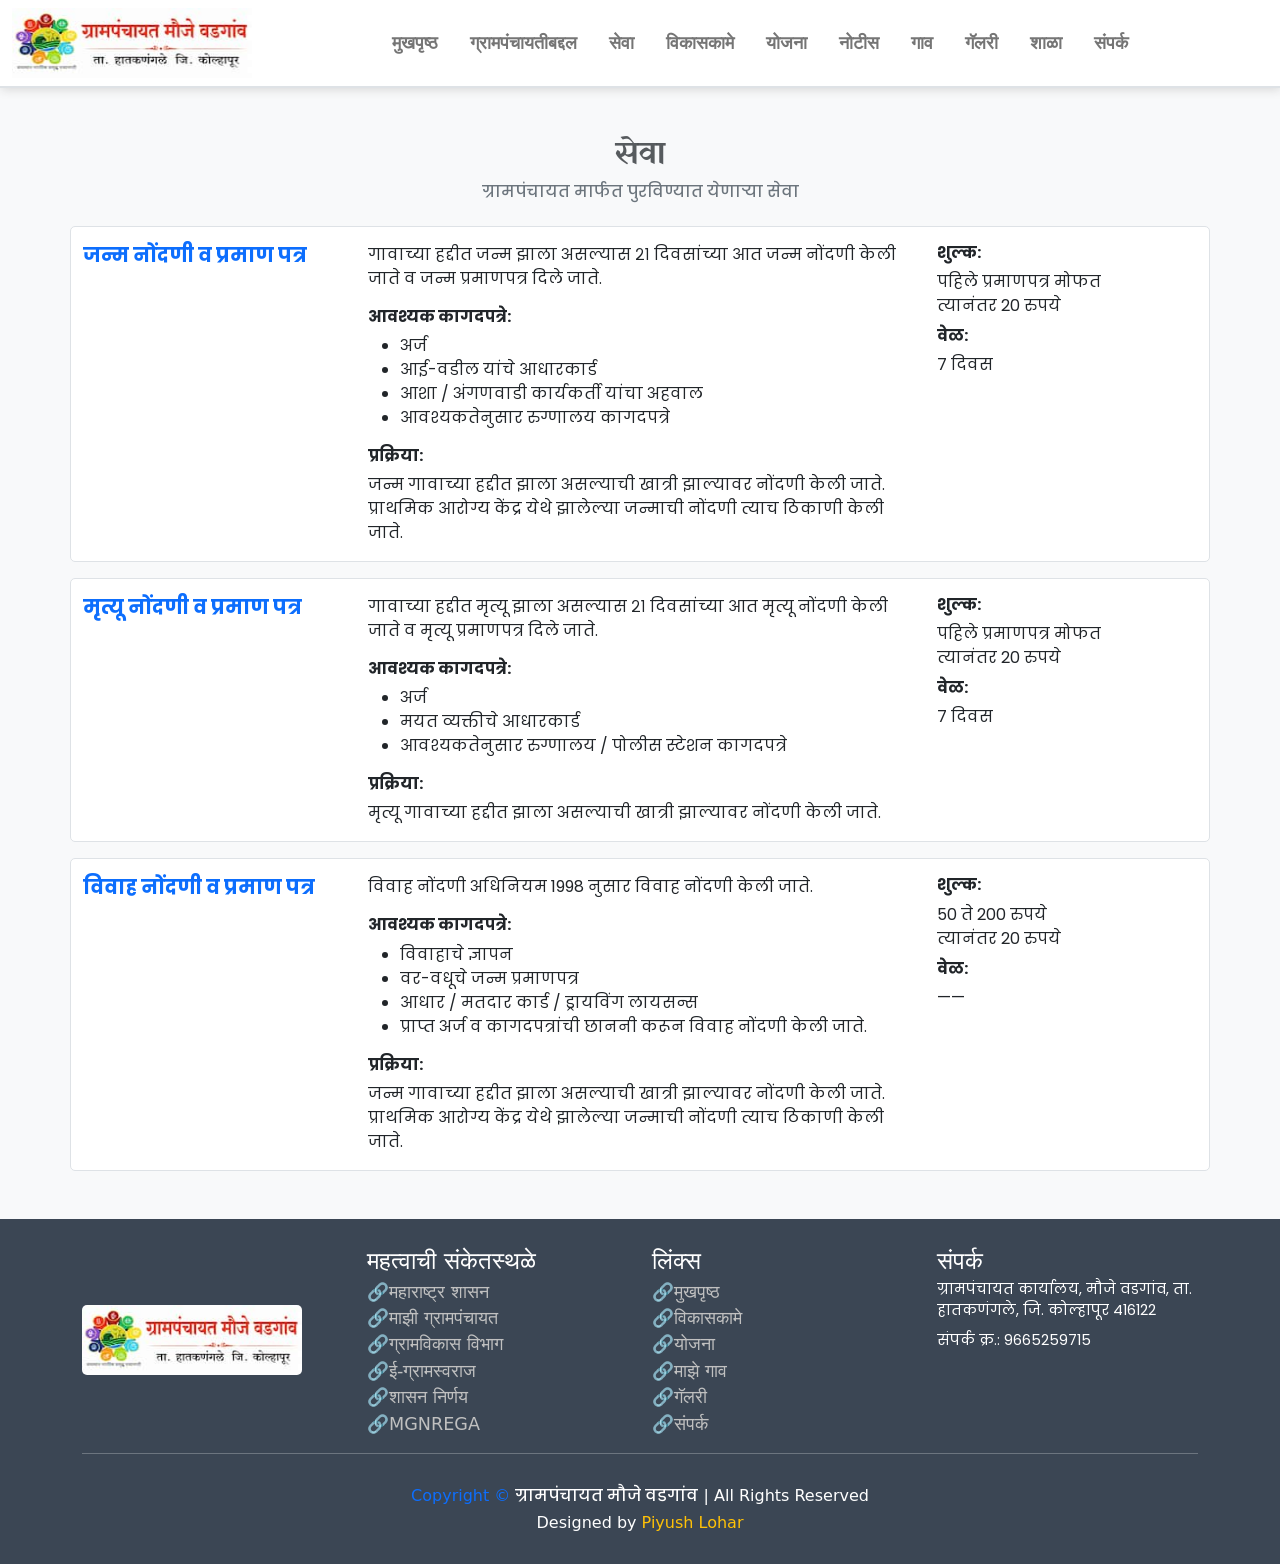
<file: Seva.html>
<!DOCTYPE html>
<html lang="mr">
<head>
    <meta charset="UTF-8">
    <meta name="viewport" content="width=device-width, initial-scale=1.0">
<meta name="description" content="ग्रामपंचायत मौजे वडगांवद्वारे नागरिकांसाठी उपलब्ध विविध सेवा, दाखले, प्रमाणपत्रे आणि ऑनलाइन सुविधा यांची माहिती येथे मिळेल.">
<meta name="robots" content="index, follow">
    <!-- Author -->
<meta name="author" content="Piyush Lohar">

<!-- Theme Color -->
<meta name="theme-color" content="#8B0000">

<!-- Canonical -->
<link rel="canonical" href="https://maujevadgaongp.vercel.app/Seva.html">

<!-- Open Graph -->
<meta property="og:type" content="website">
<meta property="og:title" content="सेवा | ग्रामपंचायत मौजे वडगांव">
<meta property="og:description" content="ग्रामपंचायत मौजे वडगांवमार्फत उपलब्ध जन्म प्रमाणपत्र, मृत्यू प्रमाणपत्र, विवाह नोंदणी, करसंबंधित सेवा आणि इतर नागरिक सेवांची माहिती.">
<meta property="og:url" content="https://maujevadgaongp.vercel.app/Seva.html">
<meta property="og:image" content="https://maujevadgaongp.vercel.app/Project-image/Website-image.jpeg">
<meta property="og:site_name" content="ग्रामपंचायत मौजे वडगांव">
<meta property="og:locale" content="mr_IN">

<!-- Twitter Card -->
<meta name="twitter:card" content="summary_large_image">
<meta name="twitter:title" content="सेवा | ग्रामपंचायत मौजे वडगांव">
<meta name="twitter:description" content="ग्रामपंचायत मौजे वडगांवमार्फत नागरिकांसाठी उपलब्ध सर्व सेवा आणि सुविधांची माहिती.">
<meta name="twitter:image" content="https://maujevadgaongp.vercel.app/Project-image/Website-image.jpeg">
<!-- Google tag (gtag.js) -->
<script async src="https://www.googletagmanager.com/gtag/js?id=G-P24DDFG2FW"></script>
<script>
  window.dataLayer = window.dataLayer || [];
  function gtag(){dataLayer.push(arguments);}
  gtag('js', new Date());

  gtag('config', 'G-P24DDFG2FW');
</script>

    <title>ऑनलाइन सेवा | ग्रामपंचायत मौजे वडगाव</title>
    <link rel="icon" type="image/jpeg" href="Project-image/Website-image.jpeg">
    <link rel="stylesheet" href="css/bootstrap.min.css">
    <link 
        href="https://fonts.googleapis.com/css?family=Poppins:100,100italic,200,200italic,300,300italic,regular,italic,500,500italic,600,600italic,700,700italic,800,800italic,900,900italic"
        rel="stylesheet" />
        <link href="https://fonts.googleapis.com/css?family=Yatra+One&display=swap" rel="stylesheet" />
    <script type="application/ld+json">
    {
      "@context":"https://schema.org",
      "@type":"BreadcrumbList",
      "itemListElement":[
        {
          "@type":"ListItem",
          "position":1,
          "name":"मुख्यपृष्ठ",
          "item":"https://maujevadgaongp.vercel.app/"
        },
        {
          "@type":"ListItem",
          "position":2,
          "name":"सेवा",
          "item":"https://maujevadgaongp.vercel.app/Seva.html"
        }
      ]
    }
    </script>
<script type="application/ld+json">
{
  "@context":"https://schema.org",
  "@type":"WebPage",
  "name":"ऑनलाइन सेवा | ग्रामपंचायत मौजे वडगांव",
  "url":"https://maujevadgaongp.vercel.app/Seva.html",
  "description":"ग्रामपंचायतीच्या ऑनलाइन सेवा व नागरिक सुविधा.",
  "inLanguage":"mr-IN"
}
</script>
    <style>
        /* header */
        @media (max-width: 991px) {
            .navbar-nav {
                padding-top: 0.7rem;
            }
        }
        .coustom-link {
                position: relative;
                display: inline-block;
            }
            .coustom-link::after {
                content: "";
                position: absolute;
                width: 0;
                height: 1.8px;
                background-color: red;
                left: 50%;
                top: 36px;
                transform: translateX(-50%);
                transition: all 0.4s ease;
            }
            .coustom-link:hover::after {
                width: 100%;
            }
        .navbar {
            box-shadow: 1px 1px 10px rgb(211, 211, 211);
        }
        .sticky-top {
            position: sticky !important;
            top: 0 !important;
            z-index: 1020 !important;
        }
        .nav-link {
            font-size: 1.1rem;
            transition: all 0.2s ease;
            font-weight: bold;
            color: rgb(117, 117, 117) !important;
        }
        .nav-link:hover {
            color: red !important;
        }
        .name {
            color: red !important;
        }
        .navbar-toggler {
            border: none !important;
        }
        .navbar-toggler:focus,
        .navbar-toggler:active,
        .navbar-toggler:focus-visible {
            outline: none !important;
            box-shadow: none !important;
         }
        .navbar-toggler-icon {
            width: 25px;
            height: 25px;
        }
        /* header */

        .set-radius {
            border-radius: 5px;
        }
        #set-poppin {
            font-family: Poppins;
        }
        #set-yatra {
            font-family: "Yatra One";
        }

        /* Back to Top Button */
        #backToTopBtn {
            position: fixed;
            bottom: 20px;
            right: 20px;
            z-index: 99;
            width: 38px;
            height: 38px;
            background-color: brown;
            /* तुमच्या वेबसाइटच्या थीमचा रंग इथे वापरू शकता */
            color: #ffffff;
            border: none;
            border-radius: 10%;
            cursor: pointer;
            display: flex;
            align-items: center;
            justify-content: center;
            opacity: 0;
            visibility: hidden;
            transition: all 0.3s ease-in-out;
        }
        @media (max-width: 576px) {
            #backToTopBtn {
                bottom: 15px;
                right: 15px;
            }
        }

        /* बटनवर माऊस नेल्यावर होणारा बदल (Hover Effect) */
        #backToTopBtn:hover {
            background-color: #d9232cdc;
            box-shadow: 0 6px 16px rgba(0, 0, 0, 0.25);
        }

        /* जेव्हा यूजर खाली स्क्रोल करेल तेव्हा बटन दिसण्यासाठीचा क्लास */
        #backToTopBtn.show {
            opacity: 1;
            visibility: visible;
        }

        /* footer */
            .footer {
                background-color: #3b4654;
                color: white !important;
            }
            .foot-link a {
                text-decoration: none;
                font-size: 1.1rem;
                color: rgb(192, 192, 192);
                transition: all 0.3s ease-in-out;
            }
            .foot-link a:hover {
                color: red;
            }
            .img img {
                border-radius: 5px;
            }
            @media (min-width: 768px) and (max-width: 991px) {
                .img img {
                    transform: rotate(270deg);
                }
            }
            /* footer */
    </style>
</head>
<body>
    <nav class="navbar navbar-expand-lg bg-white sticky-top border-2 border-bottom">
        <div class="container-fluid position-relative">
            <div class="ms-2 ms-lg-0">
                <img src="Project-image/vadgaon-logo.jpg" alt="vadgaon logo" height="70px" width="240px">
            </div>

            <button class="navbar-toggler" type="button" data-bs-toggle="modal" data-bs-target="#exampleModal"
                aria-controls="#exampleModal" aria-expanded="false" aria-label="Toggle navigation">
                <span class="navbar-toggler-icon"></span>
            </button>

            <div class="collapse navbar-collapse" id="#exampleModal">
                <ul class="navbar-nav m-xl-auto ms-lg-1 mb-2 mb-lg-0 gap-lg-1 gap-xl-3">
                    <li class="nav-item">
                        <a class="nav-link active coustom-link" aria-current="page" href="index.html">मुखपृष्ठ</a>
                    </li>
                    <li class="nav-item">
                        <a class="nav-link active coustom-link" aria-current="page"
                            href="Gram-panchayat.html">ग्रामपंचायतीबद्दल</a>
                    </li>
                    <li class="nav-item">
                        <a class="nav-link active coustom-link" aria-current="page" href="Seva.html">सेवा</a>
                    </li>
                    <li class="nav-item">
                        <a class="nav-link active coustom-link" aria-current="page"
                            href="development.html">विकासकामे</a>
                    </li>
                    <li class="nav-item">
                        <a class="nav-link active coustom-link" aria-current="page" href="Plan.html">योजना</a>
                    </li>
                    <li class="nav-item">
                        <a class="nav-link active coustom-link" aria-current="page" href="Notice.html">नोटीस</a>
                    </li>
                    <li class="nav-item">
                        <a class="nav-link active coustom-link" aria-current="page" href="Village.html">गाव</a>
                    </li>
                    <li class="nav-item">
                        <a class="nav-link active coustom-link" aria-current="page" href="Gallary.html">गॅलरी</a>
                    </li>
                    <li class="nav-item">
                        <a class="nav-link active coustom-link" aria-current="page" href="School.html">शाळा</a>
                    </li>
                    <li class="nav-item">
                        <a class="nav-link active coustom-link" aria-current="page" href="Contact.html">संपर्क</a>
                    </li>
                </ul>
            </div>
        </div>
    </nav>

    <!-- Modal -->
    <div class="modal fade" id="exampleModal" tabindex="-1" aria-labelledby="exampleModalLabel" aria-hidden="true">
        <div class="modal-dialog modal-dialog-centered">
            <div class="modal-content">
                <div class="modal-header">
                    <button type="button" class="btn-close" data-bs-dismiss="modal" aria-label="Close"></button>
                </div>
                <div class="modal-body">
                        <ul class="navbar-nav m-xl-auto ms-lg-1 mb-2 mb-lg-0 gap-3 gap-lg-2 gap-xl-3">
                        <li class="nav-item">
                            <a class="nav-link active coustom-link" aria-current="page" href="index.html">मुखपृष्ठ</a>
                        </li>
                        <li class="nav-item">
                            <a class="nav-link active coustom-link" aria-current="page"
                                href="Gram-panchayat.html">ग्रामपंचायतीबद्दल</a>
                        </li>
                        <li class="nav-item">
                            <a class="nav-link active coustom-link" aria-current="page" href="Seva.html">सेवा</a>
                        </li>
                        <li class="nav-item">
                            <a class="nav-link active coustom-link" aria-current="page"
                                href="development.html">विकासकामे</a>
                        </li>
                        <li class="nav-item">
                            <a class="nav-link active coustom-link" aria-current="page" href="Plan.html">योजना</a>
                        </li>
                        <li class="nav-item">
                            <a class="nav-link active coustom-link" aria-current="page" href="Notice.html">नोटीस</a>
                        </li>
                        <li class="nav-item">
                            <a class="nav-link active coustom-link" aria-current="page" href="Village.html">गाव</a>
                        </li>
                        <li class="nav-item">
                            <a class="nav-link active coustom-link" aria-current="page" href="Gallary.html">गॅलरी</a>
                        </li>
                        <li class="nav-item">
                            <a class="nav-link active coustom-link" aria-current="page" href="School.html">शाळा</a>
                        </li>
                        <li class="nav-item">
                            <a class="nav-link active coustom-link" aria-current="page" href="Contact.html">संपर्क</a>
                        </li>
                    </ul>
                </div>
            </div>
        </div>
    </div>

    <div class="container-fluid py-5 bg-body-tertiary">
        <h1 class="text-center fs-2 text-body-secondary" id="set-yatra">सेवा</h1>
        <h3 class="text-center fs-6 mb-4 text-secondary" id="set-poppin">ग्रामपंचायत मार्फत पुरविण्यात येणाऱ्या सेवा</h3>

        <div class="container mb-3">
            <div class="row border border-1 bg-white py-3 set-radius">
                <div class="col col-11 col-lg-3 mb-2 mb-lg-0">
                    <h3 class="text-start fs-5 text-primary fw-bold" id="set-poppin">जन्म नोंदणी व प्रमाण पत्र</h3>
                </div>
                <div class="col col-11 col-lg-6 mb-2 mb-lg-0">
                    <div class="mb-3" id="set-poppin">
                        गावाच्या हद्दीत जन्म झाला असल्यास २१ दिवसांच्या आत जन्म नोंदणी केली जाते व जन्म प्रमाणपत्र दिले जाते.
                    </div>
                    <div class="mb-1">
                        <h3 class="fw-bold fs-6" id="set-poppin">आवश्यक कागदपत्रे:</h3>
                        <ul id="set-poppin">
                            <li>अर्ज</li>
                            <li>आई-वडील यांचे आधारकार्ड</li>
                            <li>आशा / अंगणवाडी कार्यकर्ती यांचा अहवाल</li>
                            <li>आवश्यकतेनुसार रुग्णालय कागदपत्रे</li>
                        </ul>
                    </div>
                    <div>
                        <h3 class="fw-bold fs-6" id="set-poppin">प्रक्रिया:</h3>
                        <div id="set-poppin">
                           जन्म गावाच्या हद्दीत झाला असल्याची खात्री झाल्यावर नोंदणी केली जाते. प्राथमिक आरोग्य केंद्र येथे झालेल्या जन्माची नोंदणी त्याच ठिकाणी केली जाते. 
                        </div>
                    </div>
                </div>
                <div class="col col-11  col-lg-3">
                    <h3 class="fs-6 fw-bold" id="set-poppin">शुल्क:</h3>
                    <div id="set-poppin">
                        पहिले प्रमाणपत्र मोफत
                    </div>
                    <div class="mb-2" id="set-poppin">
                        त्यानंतर 20 रुपये
                    </div>
                    <h3 class="fw-bold fs-6" id="set-poppin">वेळ:</h3>
                <div id="set-poppin">7 दिवस</div>
                </div>
            </div>
        </div>

        <div class="container mb-3">
            <div class="row border border-1 bg-white py-3 set-radius">
                <div class="col col-11 col-lg-3 mb-2 mb-lg-0">
                    <h3 class="text-start fs-5 text-primary fw-bold" id="set-poppin">मृत्यू नोंदणी व प्रमाण पत्र</h3>
                </div>
                <div class="col col-11 col-lg-6 mb-2 mb-lg-0">
                    <div class="mb-3" id="set-poppin">
                        गावाच्या हद्दीत मृत्यू झाला असल्यास २१ दिवसांच्या आत मृत्यू नोंदणी केली जाते व मृत्यू प्रमाणपत्र दिले जाते.
                    </div>
                    <div class="mb-1">
                        <h3 class="fw-bold fs-6" id="set-poppin">आवश्यक कागदपत्रे:</h3>
                        <ul id="set-poppin">
                            <li>अर्ज</li>
                            <li>मयत व्यक्तीचे आधारकार्ड</li>
                            <li>आवश्यकतेनुसार रुग्णालय / पोलीस स्टेशन कागदपत्रे</li>
                        </ul>
                    </div>
                    <div>
                        <h3 class="fw-bold fs-6" id="set-poppin">प्रक्रिया:</h3>
                        <div id="set-poppin">
                           मृत्यू गावाच्या हद्दीत झाला असल्याची खात्री झाल्यावर नोंदणी केली जाते.
                        </div>
                    </div>
                </div>
                <div class="col col-11  col-lg-3">
                    <h3 class="fs-6 fw-bold" id="set-poppin">शुल्क:</h3>
                    <div id="set-poppin">
                        पहिले प्रमाणपत्र मोफत
                    </div>
                    <div class="mb-2" id="set-poppin">
                        त्यानंतर 20 रुपये
                    </div>
                    <h3 class="fw-bold fs-6" id="set-poppin">वेळ:</h3>
                <div id="set-poppin">7 दिवस</div>
                </div>
            </div>
        </div>

        <div class="container">
            <div class="row border border-1 bg-white py-3 set-radius">
                <div class="col col-11 col-lg-3 mb-2 mb-lg-0">
                    <h3 class="text-start fs-5 text-primary fw-bold" id="set-poppin">विवाह नोंदणी व प्रमाण पत्र</h3>
                </div>
                <div class="col col-11 col-lg-6 mb-2 mb-lg-0">
                    <div class="mb-3" id="set-poppin">
                        विवाह नोंदणी अधिनियम 1998 नुसार विवाह नोंदणी केली जाते.
                    </div>
                    <div class="mb-1">
                        <h3 class="fw-bold fs-6" id="set-poppin">आवश्यक कागदपत्रे:</h3>
                        <ul id="set-poppin">
                            <li>विवाहाचे ज्ञापन</li>
                            <li>वर-वधूचे जन्म प्रमाणपत्र</li>
                            <li>आधार / मतदार कार्ड / ड्रायविंग लायसन्स</li>
                            <li>प्राप्त अर्ज व कागदपत्रांची छाननी करून विवाह नोंदणी केली जाते.</li>
                        </ul>
                    </div>
                    <div>
                        <h3 class="fw-bold fs-6" id="set-poppin">प्रक्रिया:</h3>
                        <div id="set-poppin">
                           जन्म गावाच्या हद्दीत झाला असल्याची खात्री झाल्यावर नोंदणी केली जाते. प्राथमिक आरोग्य केंद्र येथे झालेल्या जन्माची नोंदणी त्याच ठिकाणी केली जाते. 
                        </div>
                    </div>
                </div>
                <div class="col col-11  col-lg-3">
                    <h3 class="fs-6 fw-bold" id="set-poppin">शुल्क:</h3>
                    <div id="set-poppin">
                        50 ते 200 रुपये
                    </div>
                    <div class="mb-2" id="set-poppin">
                        त्यानंतर 20 रुपये
                    </div>
                    <h3 class="fw-bold fs-6" id="set-poppin">वेळ:</h3>
                <div id="set-poppin">——</div>
                </div>
            </div>
        </div>
    </div>

    <div class="container-fluid py-4 footer">
        <div class="container">
            <div class="row row-cols-1 row-cols-sm-2 row-cols-md-4">
                <div class="col align-content-center mb-4 mb-sm-0 text-center text-sm-start">
                    <div class="img me-0 me-md-3 me-lg-0">
                        <img src="Project-image/vadgaon-logo.jpg" alt="logo" height="70px" width="220px">
                    </div>
                </div>
                <div class="col foot-link">
                    <div class="fs-4">महत्वाची संकेतस्थळे</div>
                    <div><a href="https://maharashtra.gov.in/" target="_blank">🔗महाराष्ट्र शासन</a></div>
                    <div><a href="https://majhigrampanchayat.com/" target="_blank">🔗माझी ग्रामपंचायत</a></div>
                    <div><a href="https://rdd.maharashtra.gov.in/en/" target="_blank">🔗ग्रामविकास विभाग</a></div>
                    <div><a href="https://egramswaraj.gov.in/" target="_blank">🔗ई-ग्रामस्वराज</a></div>
                    <div><a href="https://gr.maharashtra.gov.in/1125/%e0%a4%ae%e0%a5%81%e0%a4%96%e0%a5%8d%e0%a4%af-%e0%a4%aa%e0%a5%83%e0%a4%b7%e0%a5%8d%e0%a4%a0" target="_blank">🔗शासन निर्णय</a></div>
                    <div class="mb-4 mb-md-0"><a href="https://nrega.dord.gov.in/" target="_blank">🔗MGNREGA</a></div>
                </div>
                <div class="col foot-link">
                    <div class="fs-4">लिंक्स</div>
                    <div><a href="index.html">🔗मुखपृष्ठ</a></div>
                    <div><a href="development.html">🔗विकासकामे</a></div>
                    <div><a href="#">🔗योजना</a></div>
                    <div><a href="Village.html">🔗माझे गाव</a></div>
                    <div><a href="Gallary.html">🔗गॅलरी</a></div>
                    <div class="mb-4 mb-sm-0"><a href="Contact.html">🔗संपर्क</a></div>
                </div>
                <div class="col">
                    <div class="fs-4">संपर्क</div>
                    <div class="mb-2" style="font-family: Poppins; font-size: 0.9rem">ग्रामपंचायत कार्यालय, मौजे वडगांव,
                        ता. हातकणंगले, जि. कोल्हापूर 416122</div>
                    <div style="font-family: Poppins; font-size: 0.9rem">संपर्क क्र.: 9665259715</div>
                </div>
            </div>
            <hr>
            <div class="text-center pt-3">
                <div class="mb-2">
                    <h5 class="fs-6"> <span class="text-primary">Copyright &copy;</span> <span style="font-family: Poppins;" class="fs-6">ग्रामपंचायत मौजे वडगांव</span> | All Rights Reserved
                    </h5>
                </div>
                <div>
                    <h6 class="fs-6">Designed by <a href="https://piyushlohar.onrender.com/" target="_blank" class="text-decoration-none"><span class="text-warning">Piyush Lohar</span></a> <a href="https://github.com/piyushlohar2008-byte" target="_blank"><i class="text-white fa-brands fa-github"></i></a> </h6>
                </div>
            </div>
        </div>
    </div>

    <button id="backToTopBtn" title="वर जा" aria-label="Back to top">
        <svg xmlns="http://www.w3.org/2000/svg" width="22" height="24" viewBox="0 0 24 24" fill="none"
            stroke="currentColor" stroke-width="2.5" stroke-linecap="round" stroke-linejoin="round">
            <path d="m18 15-6-6-6 6" />
        </svg>
    </button>
    
    <script defer src="js/bootstrap.bundle.min.js"></script>
    <script>
        document.addEventListener("DOMContentLoaded", function () {
            const backToTopBtn = document.getElementById("backToTopBtn");

            // यूजर ३००px खाली स्क्रोल केल्यावर बटन दाखवा
            window.addEventListener("scroll", function () {
                if (window.scrollY > 300) {
                    backToTopBtn.classList.add("show");
                } else {
                    backToTopBtn.classList.remove("show");
                }
            });

            // बटनवर क्लिक केल्यावर स्मूथ स्क्रोल करून वर जा
            backToTopBtn.addEventListener("click", function () {
                window.scrollTo({
                    top: 0,
                    behavior: "smooth"
                });
            });
        });
    </script>
</body>
</html>
</file>
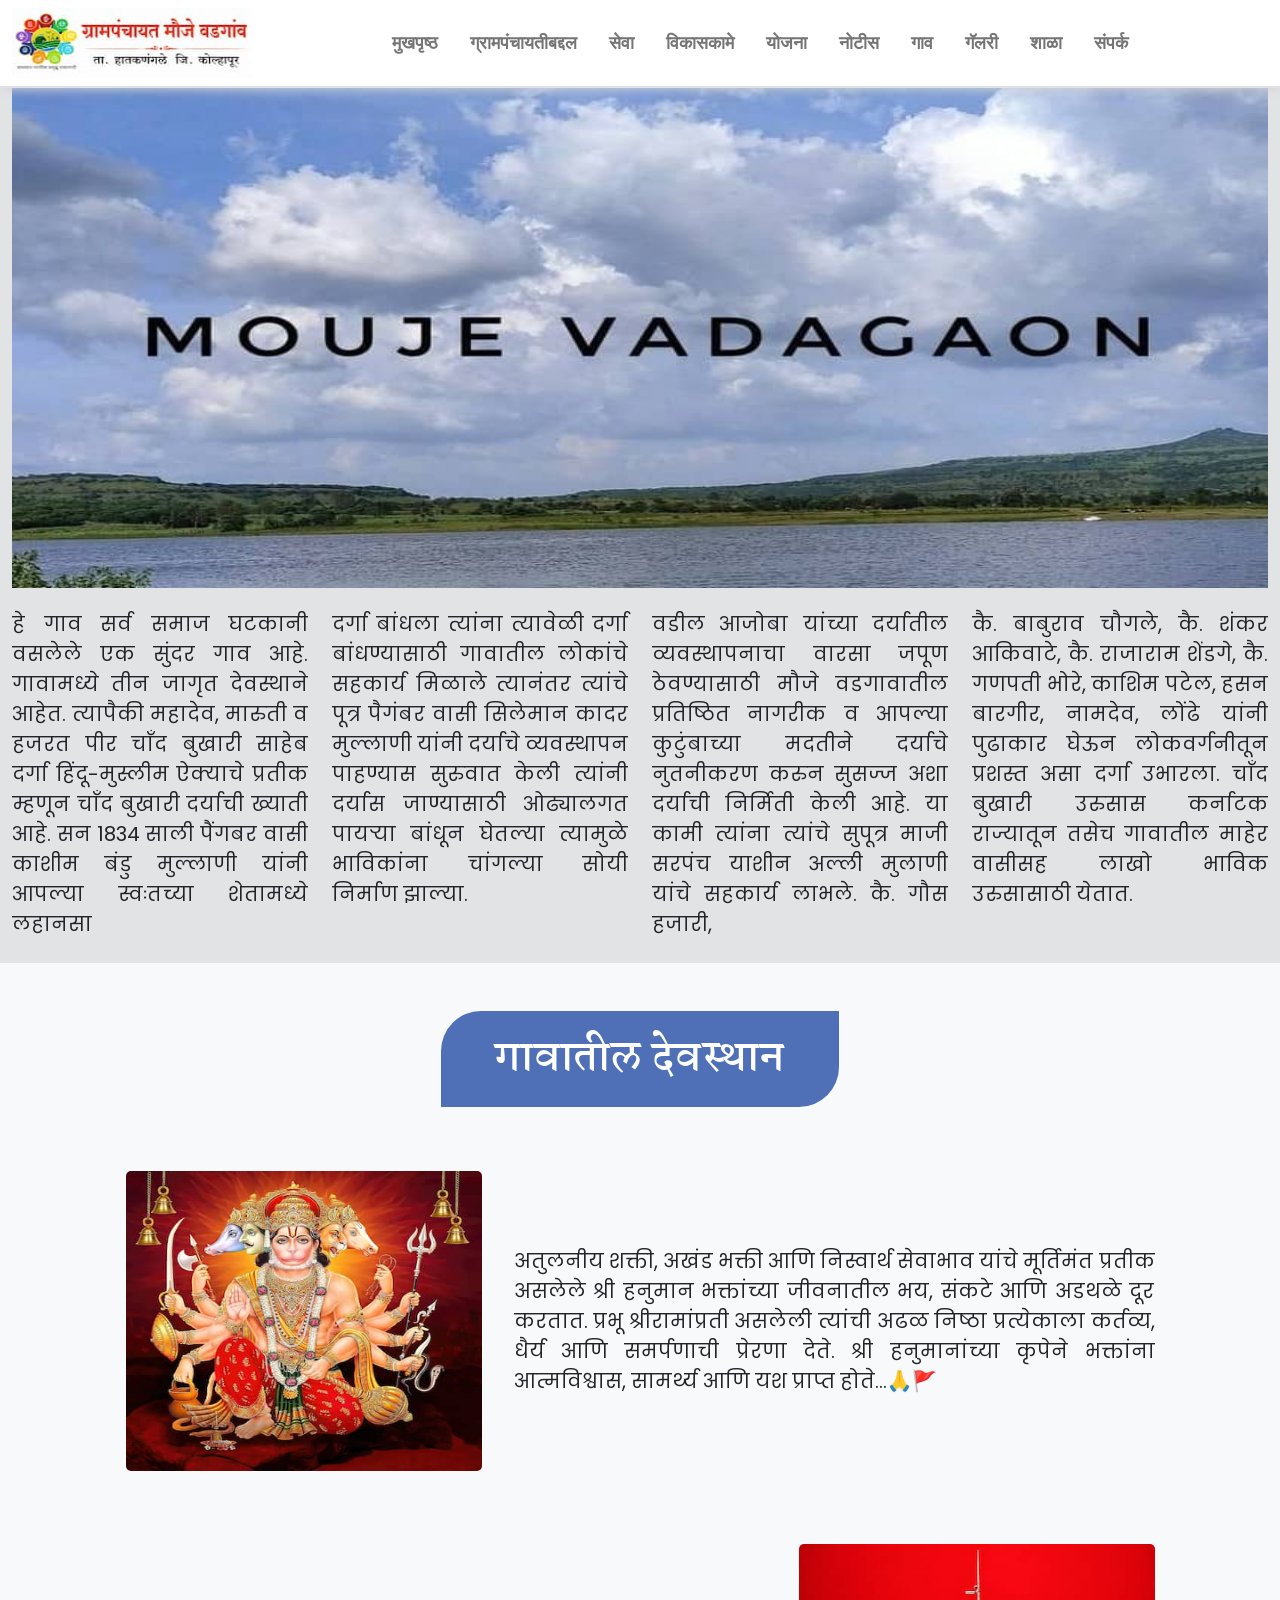
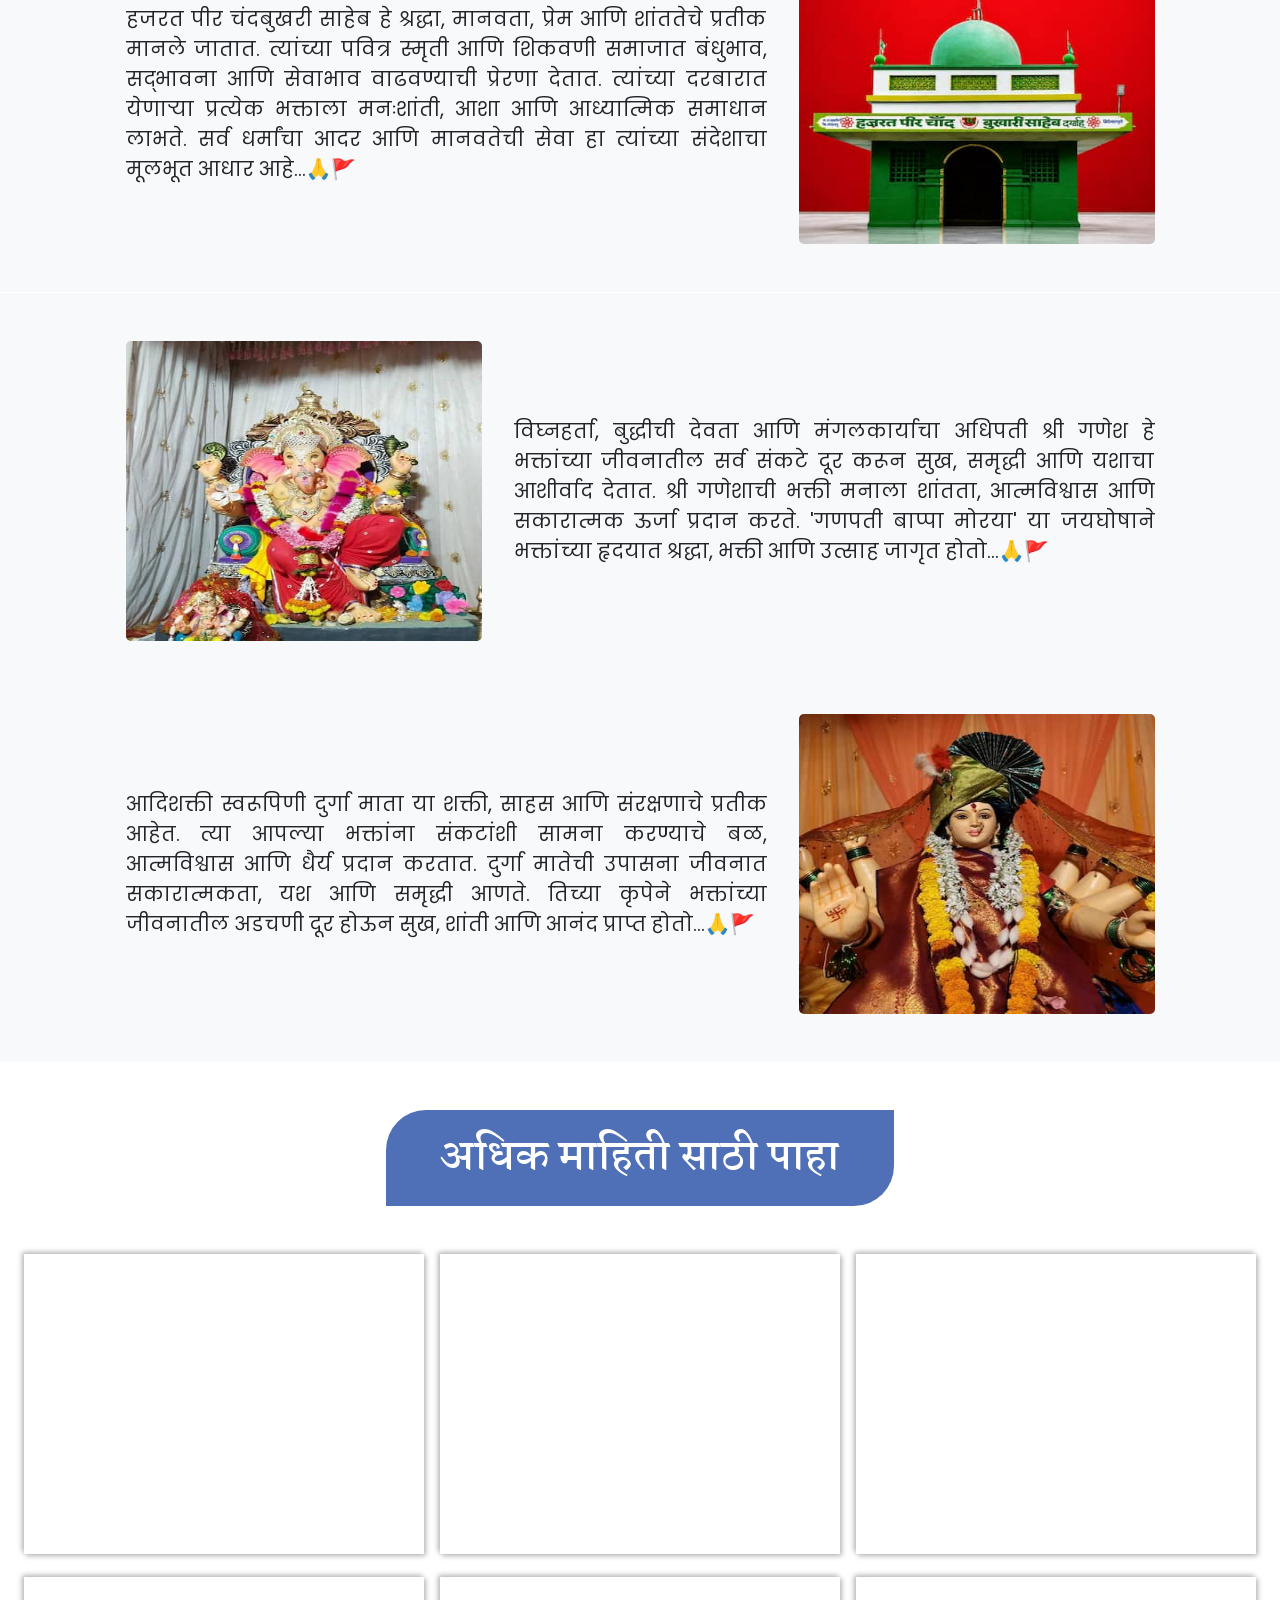
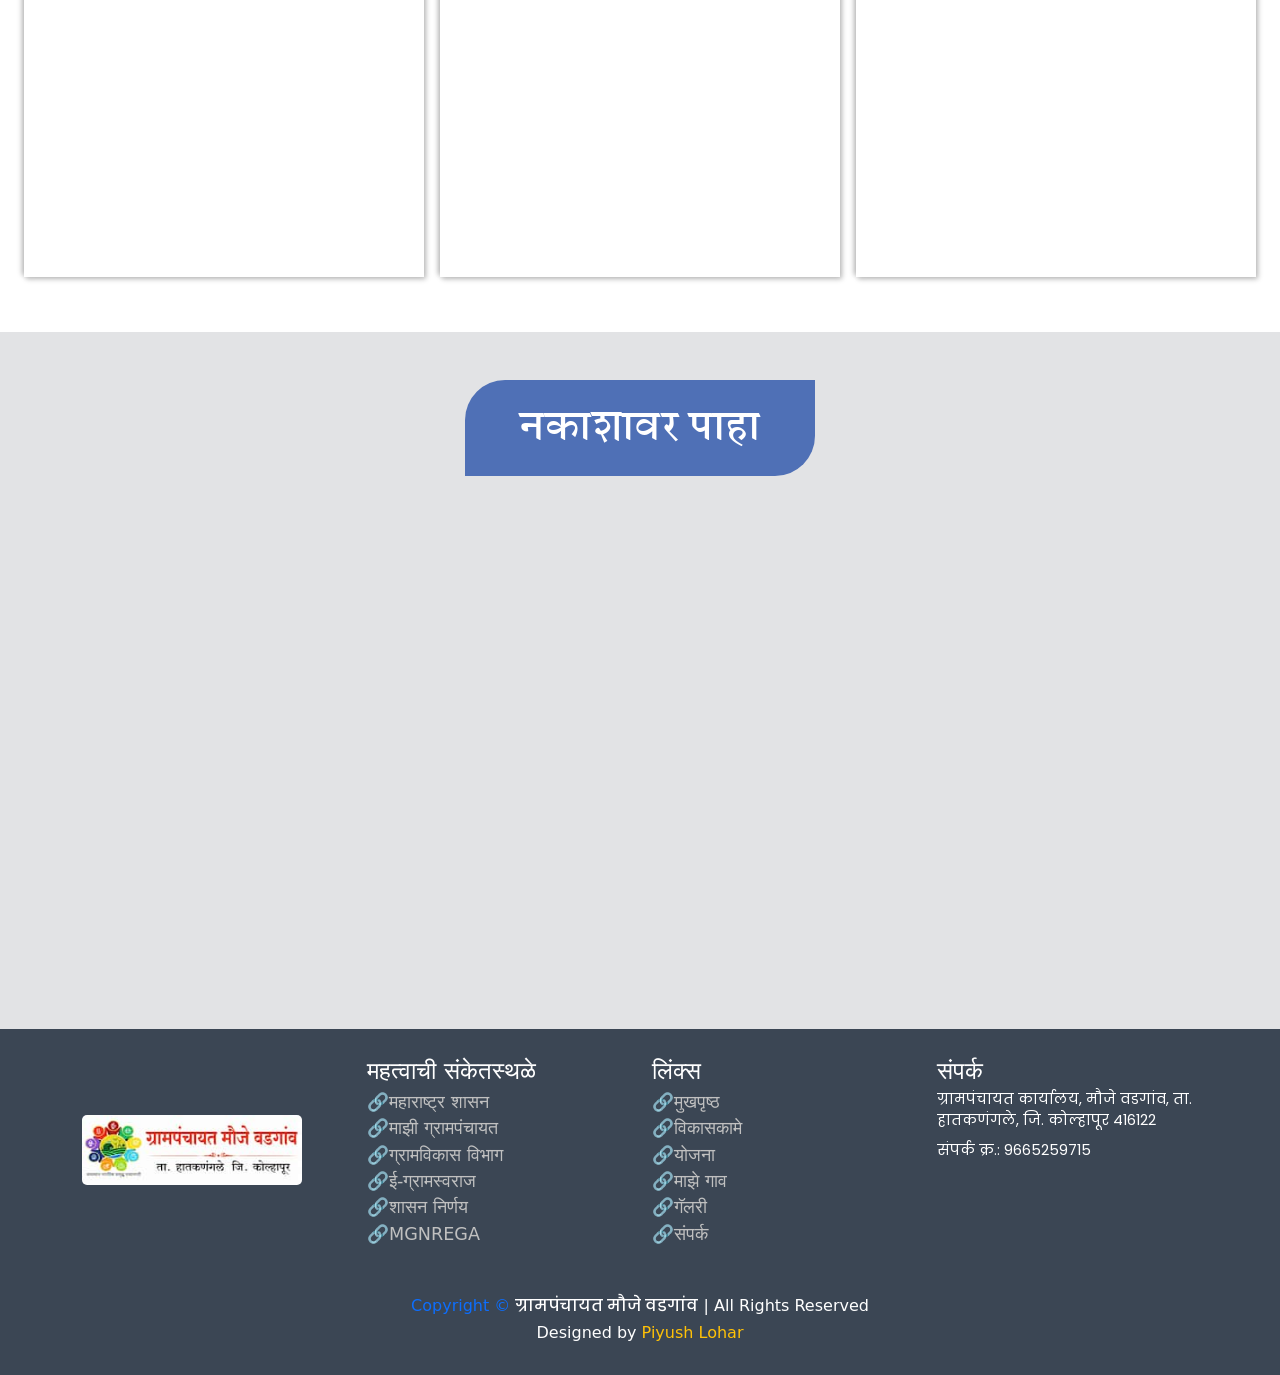
<file: Village.html>
<!DOCTYPE html>
<html lang="mr">
<head>
    <meta charset="UTF-8">
    <meta name="viewport" content="width=device-width, initial-scale=1.0">
<meta name="description" content="मौजे वडगांव गावाचा इतिहास, भौगोलिक माहिती, लोकसंख्या, संस्कृती आणि गावाबद्दलची सविस्तर माहिती येथे उपलब्ध आहे.">
<meta name="robots" content="index, follow">
    <!-- Author -->
<meta name="author" content="Piyush Lohar">

<!-- Theme Color -->
<meta name="theme-color" content="#8B0000">

<!-- Canonical -->
<link rel="canonical" href="https://maujevadgaongp.vercel.app/Village.html">

<!-- Open Graph -->
<meta property="og:type" content="website">
<meta property="og:title" content="गाव | ग्रामपंचायत मौजे वडगांव">
<meta property="og:description" content="मौजे वडगांव गावाचा इतिहास, भौगोलिक माहिती, लोकसंख्या, संस्कृती, पर्यटन स्थळे, धार्मिक स्थळे आणि गावाचा संपूर्ण परिचय जाणून घ्या.">
<meta property="og:url" content="https://maujevadgaongp.vercel.app/Village.html">
<meta property="og:image" content="https://maujevadgaongp.vercel.app/Project-image/Website-image.jpeg">
<meta property="og:site_name" content="ग्रामपंचायत मौजे वडगांव">
<meta property="og:locale" content="mr_IN">

<!-- Twitter Card -->
<meta name="twitter:card" content="summary_large_image">
<meta name="twitter:title" content="गाव | ग्रामपंचायत मौजे वडगांव">
<meta name="twitter:description" content="मौजे वडगांव गावाची संपूर्ण माहिती, इतिहास, लोकसंख्या, संस्कृती, पर्यटन स्थळे आणि ग्रामवैभव जाणून घ्या.">
<meta name="twitter:image" content="https://maujevadgaongp.vercel.app/Project-image/Website-image.jpeg">
<!-- Google tag (gtag.js) -->
<script async src="https://www.googletagmanager.com/gtag/js?id=G-P24DDFG2FW"></script>
<script>
  window.dataLayer = window.dataLayer || [];
  function gtag(){dataLayer.push(arguments);}
  gtag('js', new Date());

  gtag('config', 'G-P24DDFG2FW');
</script>

    <title>मौजे वडगाव गावाची माहिती</title>
    <link rel="icon" type="image/jpeg" href="Project-image/Website-image.jpeg">
    <link rel="stylesheet" href="css/bootstrap.min.css">
        <link href="https://fonts.googleapis.com/css?family=Poppins:100,100italic,200,200italic,300,300italic,regular,italic,500,500italic,600,600italic,700,700italic,800,800italic,900,900italic" rel="stylesheet" />
        <link href="https://fonts.googleapis.com/css?family=Martel:200,300,regular,600,700,800,900" rel="stylesheet" />
    <script type="application/ld+json">
    {
      "@context":"https://schema.org",
      "@type":"BreadcrumbList",
      "itemListElement":[
        {
          "@type":"ListItem",
          "position":1,
          "name":"मुख्यपृष्ठ",
          "item":"https://maujevadgaongp.vercel.app/"
        },
        {
          "@type":"ListItem",
          "position":2,
          "name":"गावाची माहिती",
          "item":"https://maujevadgaongp.vercel.app/Village.html"
        }
      ]
    }
    </script>
<script type="application/ld+json">
{
  "@context":"https://schema.org",
  "@type":"AboutPage",
  "name":"माझे गाव | ग्रामपंचायत मौजे वडगांव",
  "url":"https://maujevadgaongp.vercel.app/Village.html",
  "description":"मौजे वडगांव गावाची माहिती, इतिहास व वैशिष्ट्ये.",
  "inLanguage":"mr-IN"
}
</script>
        <style>
            .curve-img img {
                border-radius: 5px;
            }
            /* header */
        @media (max-width: 991px) {
            .navbar-nav {
                padding-top: 0.7rem;
            }
        }
        .coustom-link {
                position: relative;
                display: inline-block;
            }
            .coustom-link::after {
                content: "";
                position: absolute;
                width: 0;
                height: 1.8px;
                background-color: red;
                left: 50%;
                top: 36px;
                transform: translateX(-50%);
                transition: all 0.4s ease;
            }
            .coustom-link:hover::after {
                width: 100%;
            }
        .navbar {
            box-shadow: 1px 1px 10px rgb(211, 211, 211);
        }
        .sticky-top {
            position: sticky !important;
            top: 0 !important;
            z-index: 1020 !important;
        }
        .nav-link {
            font-size: 1.1rem;
            transition: all 0.2s ease;
            font-weight: bold;
            color: rgb(117, 117, 117) !important;
        }
        .nav-link:hover {
            color: red !important;
        }
        .name {
            color: red !important;
        }
        .navbar-toggler {
            border: none !important;
        }
        .navbar-toggler:focus,
        .navbar-toggler:active,
        .navbar-toggler:focus-visible {
            outline: none !important;
            box-shadow: none !important;
         }
        .navbar-toggler-icon {
            width: 25px;
            height: 25px;
        }
        /* header */

            #first-image {
                width: 100%;
                height: 500px;
                background-size: cover;
            }
            @media (max-width: 600px) {
                #first-image {
                    height: 350px;
                }
            }
            @media (max-width: 450px) {
                #first-image {
                    height: 300px;
                }
            }
            @media (max-width: 370px) {
                #first-image {
                    height: 250px;
                }
            }
            .main-paragraph {
                padding-top: 0.8rem;
                text-align: justify;
                font-family: Poppins;
            }
            .bappa-img img{
                width: 100%;
                height: 300px;
            }
            hr {
                visibility: hidden;
            }
            @media (max-width:991px) {
                hr {
                    visibility: visible;
                    border: 1.5px solid black;
                }
            }

            .heading-style {
                color: white;
                text-align: center; 
                font-weight: bold;
                background-color: rgb(79 112 182);
                display: inline-block;
                padding: 1.5rem 3.4rem;
                border-top-left-radius: 40px;
                border-bottom-right-radius: 40px;
                font-family: Martel;
                letter-spacing: 0.5px;
                margin-bottom: 4rem;
            }

            .main-container {
                display: flex;
                flex-wrap: wrap;
                gap: 1rem;
                justify-content: center;
            }
            .item {
                width: 400px;
            }
            .item iframe {
                box-shadow: 2px 2px 5px rgb(185, 185, 185), -2px -2px 5px rgb(185, 185, 185);
            }

            .flexbox-home {
                display: flex;
                justify-content: center;
                flex-wrap: wrap;
            }
            .item-itm iframe{
                width: 700px;
                height: 450px;
                transition: all 0.5s ease-in-out;
            }
            @media (max-width: 670px) {
                .item-itm iframe {
                    width: 550px;
                    height: 400px;
                }
            }
            @media (max-width: 580px) {
                .item-itm iframe {
                    width: 500px;
                    height: 400px;
                }
            }
            @media (max-width: 520px) {
                .item-itm iframe {
                    width: 460px;
                    height: 380px;
                }
            }
            @media (max-width: 460px) {
                .item-itm iframe {
                    width: 350px;
                    height: 350px;
                }
            }
            @media (max-width: 350px) {
                .item-itm iframe {
                    width: 300px;
                    height: 300px;
                }
            }

            /* Back to Top Button */
        #backToTopBtn {
            position: fixed;
            bottom: 20px;
            right: 20px;
            z-index: 99;
            width: 38px;
            height: 38px;
            background-color: brown;
            /* तुमच्या वेबसाइटच्या थीमचा रंग इथे वापरू शकता */
            color: #ffffff;
            border: none;
            border-radius: 10%;
            cursor: pointer;
            display: flex;
            align-items: center;
            justify-content: center;
            opacity: 0;
            visibility: hidden;
            transition: all 0.3s ease-in-out;
        }
        @media (max-width: 576px) {
            #backToTopBtn {
                bottom: 15px;
                right: 15px;
            }
        }

        /* बटनवर माऊस नेल्यावर होणारा बदल (Hover Effect) */
        #backToTopBtn:hover {
            background-color: #d9232cdc;
            box-shadow: 0 6px 16px rgba(0, 0, 0, 0.25);
        }

        /* जेव्हा यूजर खाली स्क्रोल करेल तेव्हा बटन दिसण्यासाठीचा क्लास */
        #backToTopBtn.show {
            opacity: 1;
            visibility: visible;
        }

            
            /* footer */
            .footer {
                background-color: #3b4654;
                color: white !important;
            }
            .foot-link a {
                text-decoration: none;
                font-size: 1.1rem;
                color: rgb(192, 192, 192);
                transition: all 0.3s ease-in-out;
            }
            .foot-link a:hover {
                color: red;
            }
            .img img {
                border-radius: 5px;
            }
            @media (min-width: 768px) and (max-width: 991px) {
                .img img {
                    transform: rotate(270deg);
                }
            }
            /* footer */
        </style>
</head>
<body>
    <nav class="navbar navbar-expand-lg bg-white sticky-top border-2 border-bottom">
        <div class="container-fluid position-relative">
            <div class="ms-2 ms-lg-0">
                <img src="Project-image/vadgaon-logo.jpg" alt="vadgaon logo" height="70px" width="240px">
            </div>

            <button class="navbar-toggler" type="button" data-bs-toggle="modal" data-bs-target="#exampleModal"
                aria-controls="#exampleModal" aria-expanded="false" aria-label="Toggle navigation">
                <span class="navbar-toggler-icon"></span>
            </button>

            <div class="collapse navbar-collapse" id="#exampleModal">
                <ul class="navbar-nav m-xl-auto ms-lg-1 mb-2 mb-lg-0 gap-lg-1 gap-xl-3">
                    <li class="nav-item">
                        <a class="nav-link active coustom-link" aria-current="page" href="index.html">मुखपृष्ठ</a>
                    </li>
                    <li class="nav-item">
                        <a class="nav-link active coustom-link" aria-current="page"
                            href="Gram-panchayat.html">ग्रामपंचायतीबद्दल</a>
                    </li>
                    <li class="nav-item">
                        <a class="nav-link active coustom-link" aria-current="page" href="Seva.html">सेवा</a>
                    </li>
                    <li class="nav-item">
                        <a class="nav-link active coustom-link" aria-current="page"
                            href="development.html">विकासकामे</a>
                    </li>
                    <li class="nav-item">
                        <a class="nav-link active coustom-link" aria-current="page" href="Plan.html">योजना</a>
                    </li>
                    <li class="nav-item">
                        <a class="nav-link active coustom-link" aria-current="page" href="Notice.html">नोटीस</a>
                    </li>
                    <li class="nav-item">
                        <a class="nav-link active coustom-link" aria-current="page" href="Village.html">गाव</a>
                    </li>
                    <li class="nav-item">
                        <a class="nav-link active coustom-link" aria-current="page" href="Gallary.html">गॅलरी</a>
                    </li>
                    <li class="nav-item">
                        <a class="nav-link active coustom-link" aria-current="page" href="School.html">शाळा</a>
                    </li>
                    <li class="nav-item">
                        <a class="nav-link active coustom-link" aria-current="page" href="Contact.html">संपर्क</a>
                    </li>
                </ul>
            </div>
        </div>
    </nav>

    <!-- Modal -->
    <div class="modal fade" id="exampleModal" tabindex="-1" aria-labelledby="exampleModalLabel" aria-hidden="true">
        <div class="modal-dialog modal-dialog-centered">
            <div class="modal-content">
                <div class="modal-header">
                    <button type="button" class="btn-close" data-bs-dismiss="modal" aria-label="Close"></button>
                </div>
                <div class="modal-body">
                        <ul class="navbar-nav m-xl-auto ms-lg-1 mb-2 mb-lg-0 gap-3 gap-lg-2 gap-xl-3">
                        <li class="nav-item">
                            <a class="nav-link active coustom-link" aria-current="page" href="index.html">मुखपृष्ठ</a>
                        </li>
                        <li class="nav-item">
                            <a class="nav-link active coustom-link" aria-current="page"
                                href="Gram-panchayat.html">ग्रामपंचायतीबद्दल</a>
                        </li>
                        <li class="nav-item">
                            <a class="nav-link active coustom-link" aria-current="page" href="Seva.html">सेवा</a>
                        </li>
                        <li class="nav-item">
                            <a class="nav-link active coustom-link" aria-current="page"
                                href="development.html">विकासकामे</a>
                        </li>
                        <li class="nav-item">
                            <a class="nav-link active coustom-link" aria-current="page" href="Plan.html">योजना</a>
                        </li>
                        <li class="nav-item">
                            <a class="nav-link active coustom-link" aria-current="page" href="Notice.html">नोटीस</a>
                        </li>
                        <li class="nav-item">
                            <a class="nav-link active coustom-link" aria-current="page" href="Village.html">गाव</a>
                        </li>
                        <li class="nav-item">
                            <a class="nav-link active coustom-link" aria-current="page" href="Gallary.html">गॅलरी</a>
                        </li>
                        <li class="nav-item">
                            <a class="nav-link active coustom-link" aria-current="page" href="School.html">शाळा</a>
                        </li>
                        <li class="nav-item">
                            <a class="nav-link active coustom-link" aria-current="page" href="Contact.html">संपर्क</a>
                        </li>
                    </ul>
                </div>
            </div>
        </div>
    </div>

    <div class="container-fluid bg-secondary-subtle pb-4">
        <img src="Village/mauje-Vadgaon.jpg" alt="mauje vadgaon" id="first-image">

        <div class="row justify-content-center mt-2">
            <div class="col col-11 col-sm-5 col-xl-3 fs-5 main-paragraph">
                हे गाव सर्व समाज घटकानी वसलेले एक सुंदर गाव आहे. गावामध्ये तीन जागृत देवस्थाने आहेत. त्यापैकी महादेव, मारुती व हजरत पीर चाँद बुखारी साहेब दर्गा हिंदू-मुस्लीम ऐक्याचे प्रतीक म्हणून चाँद बुखारी दर्याची ख्याती आहे. सन 1834 साली पैंगबर वासी काशीम बंडु मुल्लाणी यांनी आपल्या स्वःतच्या शेतामध्ये लहानसा  
            </div>
            <div class="col col-11 col-sm-5 col-xl-3 fs-5 main-paragraph">
                दर्गा बांधला त्यांना त्यावेळी दर्गा बांधण्यासाठी गावातील लोकांचे सहकार्य मिळाले त्यानंतर त्यांचे पूत्र पैगंबर वासी सिलेमान कादर मुल्लाणी यांनी दर्याचे व्यवस्थापन पाहण्यास सुरुवात केली त्यांनी दर्यास जाण्यासाठी ओढ्यालगत पायऱ्या बांधून घेतल्या त्यामुळे भाविकांना चांगल्या सोयी निर्माण झाल्या.
            </div>
            <div class="col col-11 col-sm-5 col-xl-3 fs-5 main-paragraph">
                वडील आजोबा यांच्या दर्यातील व्यवस्थापनाचा वारसा जपूण ठेवण्यासाठी मौजे वडगावातील प्रतिष्ठित नागरीक व आपल्या कुटुंबाच्या मदतीने दर्याचे नुतनीकरण करुन सुसज्ज अशा दर्याची निर्मिती केली आहे. या कामी त्यांना त्यांचे सुपूत्र माजी सरपंच याशीन अल्ली मुलाणी यांचे सहकार्य लाभले. कै. गौस हजारी, 
            </div>
            <div class="col col-11 col-sm-5 col-xl-3 fs-5 main-paragraph">
                कै. बाबुराव चौगले, कै. शंकर आकिवाटे, कै. राजाराम शेंडगे, कै. गणपती भोरे, काशिम पटेल, हसन बारगीर, नामदेव, लोंढे यांनी पुढाकार घेऊन लोकवर्गनीतून प्रशस्त असा दर्गा उभारला. चाँद बुखारी उरुसास कर्नाटक राज्यातून तसेच गावातील माहेर वासीसह लाखो भाविक उरुसासाठी येतात.
            </div>
        </div>
    </div>

    <div class="container-fluid bg-body-tertiary pt-5 pb-4 text-center curve-img">
        <h1 class="fs-1 heading-style">गावातील देवस्थान</h1>
        <div class="container">
            <div class="row gap-2 justify-content-center">
                <div class="col col-12 col-sm-8 col-lg-4 mb-3 mb-lg-0 bappa-img">
                    <img loading="lazy" src="Village/hanuman.jpg" alt="hanuman">
                </div>
                <div class="col col-12 col-lg-7 fs-5 pb-4 pb-lg-0 align-content-center" style="text-align: justify; font-family: Poppins;">
                    अतुलनीय शक्ती, अखंड भक्ती आणि निस्वार्थ सेवाभाव यांचे मूर्तिमंत प्रतीक असलेले श्री हनुमान भक्तांच्या जीवनातील भय, संकटे आणि अडथळे दूर करतात. प्रभू श्रीरामांप्रती असलेली त्यांची अढळ निष्ठा प्रत्येकाला कर्तव्य, धैर्य आणि समर्पणाची प्रेरणा देते. श्री हनुमानांच्या कृपेने भक्तांना आत्मविश्वास, सामर्थ्य आणि यश प्राप्त होते...🙏🚩
                </div>
                <hr>
            </div>
        </div>
    </div>

        <div class="container-fluid bg-body-tertiary pt-0 pt-lg-4 pb-5 curve-img">
            <div class="container">
                <div class="row gap-2 justify-content-center">
                <div class="col col-12 col-lg-7 fs-5 align-content-center" style="text-align: justify; font-family: Poppins;">
                    हजरत पीर चंदबुखरी साहेब हे श्रद्धा, मानवता, प्रेम आणि शांततेचे प्रतीक मानले जातात. त्यांच्या पवित्र स्मृती आणि शिकवणी समाजात बंधुभाव, सद्भावना आणि सेवाभाव वाढवण्याची प्रेरणा देतात. त्यांच्या दरबारात येणाऱ्या प्रत्येक भक्ताला मनःशांती, आशा आणि आध्यात्मिक समाधान लाभते. सर्व धर्मांचा आदर आणि मानवतेची सेवा हा त्यांच्या संदेशाचा मूलभूत आधार आहे...🙏🚩
                </div>
                <div class="col col-12 col-sm-9 col-lg-4 mt-3 mt-lg-0 bappa-img">
                <img loading="lazy" src="Village/hajarat-pir.jpg" alt="hajarat">
            </div>
            </div>
        </div>
    </div>
    <hr style="margin: 0; padding: 0;">

    <div class="container-fluid bg-body-tertiary pt-5 pb-4 curve-img">
        <div class="container">
            <div class="row gap-2 justify-content-center">
                <div class="col col-12 col-sm-8 col-lg-4 mb-3 mb-lg-0 bappa-img">
                    <img loading="lazy" src="Village/bappa.jpg" alt="Bappa">
                </div>
                <div class="col col-12 col-lg-7 fs-5 pb-4 pb-lg-0 align-content-center" style="text-align: justify; font-family: Poppins;">
                    विघ्नहर्ता, बुद्धीची देवता आणि मंगलकार्याचा अधिपती श्री गणेश हे भक्तांच्या जीवनातील सर्व संकटे दूर करून सुख, समृद्धी आणि यशाचा आशीर्वाद देतात. श्री गणेशाची भक्ती मनाला शांतता, आत्मविश्वास आणि सकारात्मक ऊर्जा प्रदान करते. 'गणपती बाप्पा मोरया' या जयघोषाने भक्तांच्या हृदयात श्रद्धा, भक्ती आणि उत्साह जागृत होतो...🙏🚩
                </div>
                <hr>
            </div>
        </div>
    </div>

        <div class="container-fluid bg-body-tertiary pt-0 pt-lg-4 pb-5 curve-img">
            <div class="container">
                <div class="row gap-2 justify-content-center">
                <div class="col col-12 col-lg-7 fs-5 align-content-center" style="text-align: justify; font-family: Poppins;">
                    आदिशक्ती स्वरूपिणी दुर्गा माता या शक्ती, साहस आणि संरक्षणाचे प्रतीक आहेत. त्या आपल्या भक्तांना संकटांशी सामना करण्याचे बळ, आत्मविश्वास आणि धैर्य प्रदान करतात. दुर्गा मातेची उपासना जीवनात सकारात्मकता, यश आणि समृद्धी आणते. तिच्या कृपेने भक्तांच्या जीवनातील अडचणी दूर होऊन सुख, शांती आणि आनंद प्राप्त होतो...🙏🚩
                </div>
                <div class="col col-12 col-sm-9 col-lg-4 mt-3 mt-lg-0 bappa-img">
                <img loading="lazy" src="Village/durga-Mata.jpg" alt="durga mata">
            </div>
            </div>
        </div>
    </div>

    <div class="container-fluid py-5 text-center curve-img">
        <h1 class="fs-1 mb-5 heading-style">अधिक माहिती साठी पाहा</h1>
        <div class="main-container">
            <div class="item" id="box-1">
                <iframe width="100%" height="300px" src="https://www.youtube.com/embed/zC03M32VFbI?si=pdAUc_APNyZBfQAj" title="YouTube video player" frameborder="0" allow="accelerometer; autoplay; clipboard-write; encrypted-media; gyroscope; picture-in-picture; web-share" referrerpolicy="strict-origin-when-cross-origin" allowfullscreen></iframe>
            </div>
            <div class="item" id="box-2">
                <iframe width="100%" height="300px" src="https://www.youtube.com/embed/a9Pw5WIdU5U?si=s1EjXCPOOR-vy-sp" title="YouTube video player" frameborder="0" allow="accelerometer; autoplay; clipboard-write; encrypted-media; gyroscope; picture-in-picture; web-share" referrerpolicy="strict-origin-when-cross-origin" allowfullscreen></iframe>
            </div>
            <div class="item" id="box-3">
                <iframe width="100%" height="300px" src="https://www.youtube.com/embed/B4H2LdPvqpk?si=CDt2VpFLAlBqgMz8" title="YouTube video player" frameborder="0" allow="accelerometer; autoplay; clipboard-write; encrypted-media; gyroscope; picture-in-picture; web-share" referrerpolicy="strict-origin-when-cross-origin" allowfullscreen></iframe>
            </div>
            <div class="item" id="box-4">
                <iframe width="100%" height="300px" src="https://www.youtube.com/embed/9_ZNILlqdlI?si=cOk-5NhzVPvLd6Wl" title="YouTube video player" frameborder="0" allow="accelerometer; autoplay; clipboard-write; encrypted-media; gyroscope; picture-in-picture; web-share" referrerpolicy="strict-origin-when-cross-origin" allowfullscreen></iframe>
            </div>
            <div class="item" id="box-5">
                <iframe width="100%" height="300px" src="https://www.youtube.com/embed/g2bRnFjs4FQ?si=5AxfGTH5ASiWaXDd" title="YouTube video player" frameborder="0" allow="accelerometer; autoplay; clipboard-write; encrypted-media; gyroscope; picture-in-picture; web-share" referrerpolicy="strict-origin-when-cross-origin" allowfullscreen></iframe>
            </div>
            <div class="item" id="box-6">
                <iframe width="100%" height="300px" src="https://www.youtube.com/embed/JaJ32yZrA_E?si=SlAfYRfQs_xi5rOx" title="YouTube video player" frameborder="0" allow="accelerometer; autoplay; clipboard-write; encrypted-media; gyroscope; picture-in-picture; web-share" referrerpolicy="strict-origin-when-cross-origin" allowfullscreen></iframe>
            </div>
        </div>
     </div>

     <div class="container-fluid py-5 text-center bg-secondary-subtle">
        <div class="container">
            <h1 class="heading-style mb-5 fs-1">नकाशावर पाहा</h1>
            <div class="flexbox-home">
                <div class="item-itm" id="bo-1">
                    <iframe src="https://www.google.com/maps/embed?pb=!1m18!1m12!1m3!1d25189.33843015011!2d74.28968210044367!3d16.767517468498124!2m3!1f0!2f0!3f0!3m2!1i1024!2i768!4f13.1!3m3!1m2!1s0x3bc103e2ff67ea29%3A0x2e79b0c6fda0dbb7!2sMouje%20Vadgaon%2C%20Maharashtra%20416122%2C%20India!5e1!3m2!1sen!2sus!4v1781255929593!5m2!1sen!2sus"  style="border:0;" allowfullscreen="" loading="lazy" referrerpolicy="no-referrer-when-downgrade"></iframe>
                </div>   
            </div>
        </div>
    </div>

    <div class="container-fluid py-4 footer">
        <div class="container">
            <div class="row row-cols-1 row-cols-sm-2 row-cols-md-4">
                <div class="col align-content-center mb-4 mb-sm-0 text-center text-sm-start">
                    <div class="img me-0 me-md-3 me-lg-0">
                        <img loading="lazy" src="Project-image/vadgaon-logo.jpg" alt="logo" height="70px" width="220px">
                    </div>
                </div>
                <div class="col foot-link">
                    <div class="fs-4">महत्वाची संकेतस्थळे</div>
                    <div><a href="https://maharashtra.gov.in/" target="_blank">🔗महाराष्ट्र शासन</a></div>
                    <div><a href="https://majhigrampanchayat.com/" target="_blank">🔗माझी ग्रामपंचायत</a></div>
                    <div><a href="https://rdd.maharashtra.gov.in/en/" target="_blank">🔗ग्रामविकास विभाग</a></div>
                    <div><a href="https://egramswaraj.gov.in/" target="_blank">🔗ई-ग्रामस्वराज</a></div>
                    <div><a href="https://gr.maharashtra.gov.in/1125/%e0%a4%ae%e0%a5%81%e0%a4%96%e0%a5%8d%e0%a4%af-%e0%a4%aa%e0%a5%83%e0%a4%b7%e0%a5%8d%e0%a4%a0" target="_blank">🔗शासन निर्णय</a></div>
                    <div class="mb-4 mb-md-0"><a href="https://nrega.dord.gov.in/" target="_blank">🔗MGNREGA</a></div>
                </div>
                <div class="col foot-link">
                    <div class="fs-4">लिंक्स</div>
                    <div><a href="index.html">🔗मुखपृष्ठ</a></div>
                    <div><a href="development.html">🔗विकासकामे</a></div>
                    <div><a href="#">🔗योजना</a></div>
                    <div><a href="Village.html">🔗माझे गाव</a></div>
                    <div><a href="Gallary.html">🔗गॅलरी</a></div>
                    <div class="mb-4 mb-sm-0"><a href="Contact.html">🔗संपर्क</a></div>
                </div>
                <div class="col">
                    <div class="fs-4">संपर्क</div>
                    <div class="mb-2" style="font-family: Poppins; font-size: 0.9rem">ग्रामपंचायत कार्यालय, मौजे वडगांव,
                        ता. हातकणंगले, जि. कोल्हापूर 416122</div>
                    <div style="font-family: Poppins; font-size: 0.9rem">संपर्क क्र.: 9665259715</div>
                </div>
            </div>
            <hr>
            <div class="text-center pt-3">
                <div class="mb-2">
                    <h5 class="fs-6"> <span class="text-primary">Copyright &copy;</span> <span style="font-family: Poppins;" class="fs-6">ग्रामपंचायत मौजे वडगांव</span> | All Rights Reserved
                    </h5>
                </div>
                <div>
                    <h6 class="fs-6">Designed by <a href="https://piyushlohar.onrender.com/" target="_blank" class="text-decoration-none"><span class="text-warning">Piyush Lohar</span></a> <a href="https://github.com/piyushlohar2008-byte" target="_blank"><i class="text-white fa-brands fa-github"></i></a> </h6>
                </div>
            </div>
        </div>
    </div>

    <button id="backToTopBtn" title="वर जा" aria-label="Back to top">
        <svg xmlns="http://www.w3.org/2000/svg" width="22" height="24" viewBox="0 0 24 24" fill="none"
            stroke="currentColor" stroke-width="2.5" stroke-linecap="round" stroke-linejoin="round">
            <path d="m18 15-6-6-6 6" />
        </svg>
    </button>
    
    <script defer src="js/bootstrap.bundle.min.js"></script>
    <script>
        document.addEventListener("DOMContentLoaded", function () {
            const backToTopBtn = document.getElementById("backToTopBtn");

            // यूजर ३००px खाली स्क्रोल केल्यावर बटन दाखवा
            window.addEventListener("scroll", function () {
                if (window.scrollY > 300) {
                    backToTopBtn.classList.add("show");
                } else {
                    backToTopBtn.classList.remove("show");
                }
            });

            // बटनवर क्लिक केल्यावर स्मूथ स्क्रोल करून वर जा
            backToTopBtn.addEventListener("click", function () {
                window.scrollTo({
                    top: 0,
                    behavior: "smooth"
                });
            });
        });
    </script>
</body>
</html>
</file>
